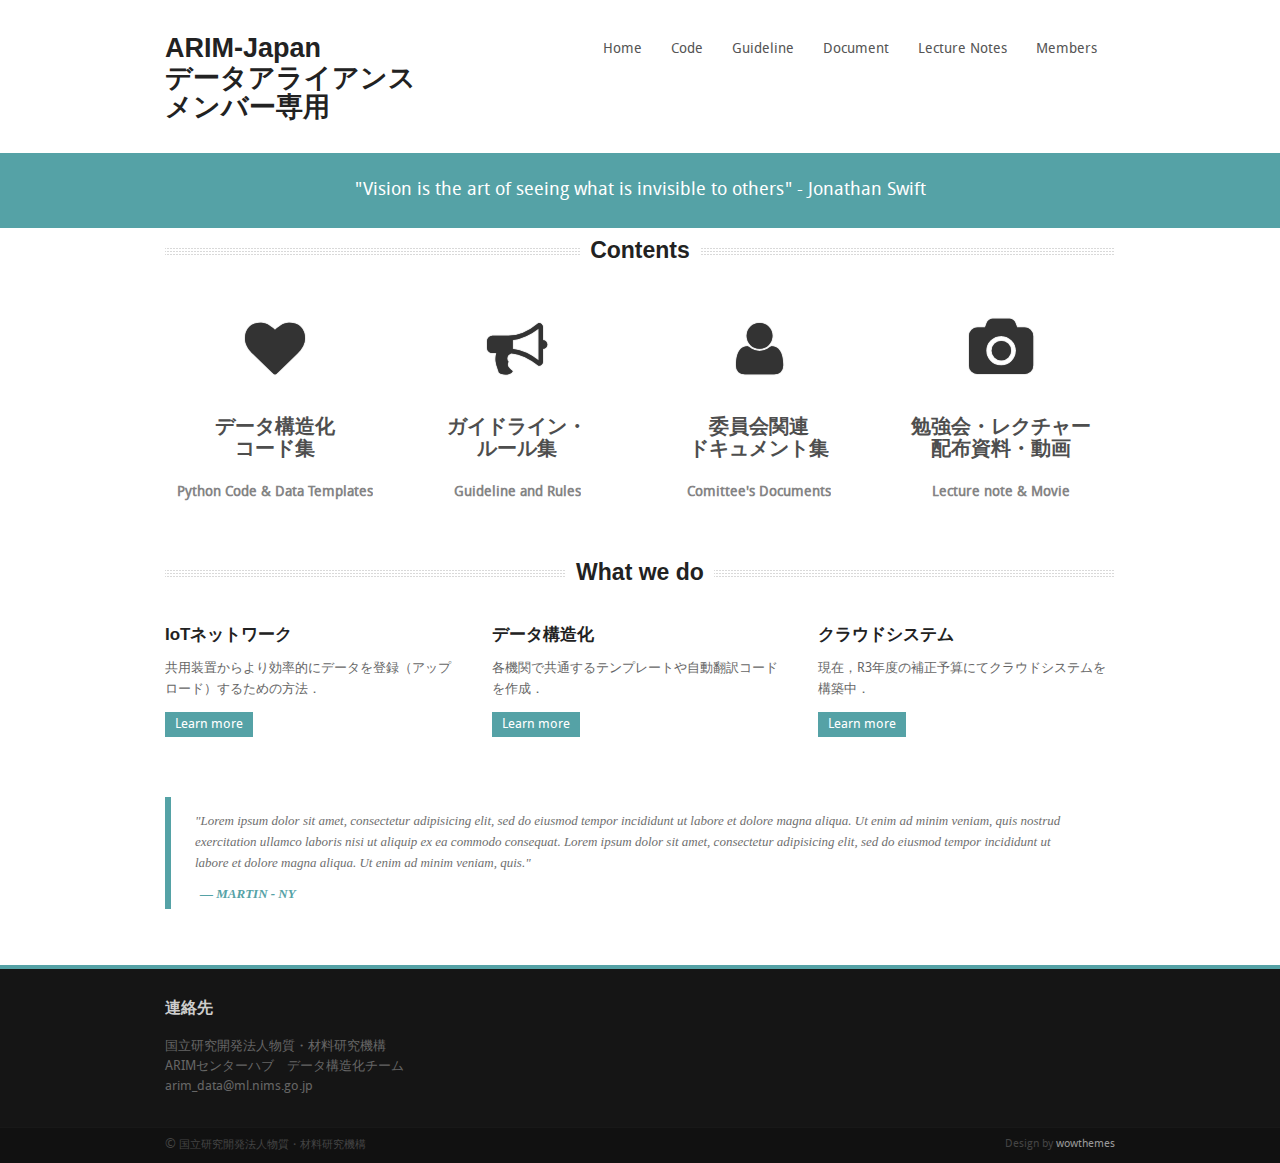
<file: index.html>
<!DOCTYPE html>
<!-- paulirish.com/2008/conditional-stylesheets-vs-css-hacks-answer-neither/ -->
<!--[if lt IE 7]> <html class="no-js lt-ie9 lt-ie8 lt-ie7" lang="en"> <![endif]-->
<!--[if IE 7]>    <html class="no-js lt-ie9 lt-ie8" lang="en"> <![endif]-->
<!--[if IE 8]>    <html class="no-js lt-ie9" lang="en"> <![endif]-->
<!--[if gt IE 8]><!-->
<html class="no-js" lang="en">
<!--<![endif]-->
    
<head>
<meta charset="utf-8"/>
<!-- Set the viewport width to device width for mobile -->
<meta name="viewport" content="width=device-width"/>
<title>ARIM-Japanデータアライアンスメンバー専用</title>
<!-- CSS Files-->
<link rel="stylesheet" href="stylesheets/style.css">
<link rel="stylesheet" href="stylesheets/skins/blue.css">
<!-- skin color -->
<link rel="stylesheet" href="stylesheets/responsive.css">
<!-- IE Fix for HTML5 Tags -->
<!--[if lt IE 9]>
    <script src="http://html5shiv.googlecode.com/svn/trunk/html5.js"></script>
  <![endif]-->
</head>
    
    
<body>

    
<!-- HEADER
================================================== -->
<div class="row">
	<div class="headerlogo four columns">
		<div class="logo">
			<a href="index.html">
			<h4>ARIM-Japan<br/> データアライアンス<br/>メンバー専用</h4>
			</a>
		</div>
	</div>
    
	<div class="headermenu eight columns noleftmarg">
		<nav id="nav-wrap">
		<ul id="main-menu" class="nav-bar sf-menu">
			<li class="current">
			<a href="index.html">Home</a>
			</li>
			<li>
			<a href="code.html">Code</a>
			</li>
			<li>
			<a href="guideline.html">Guideline</a>
			</li>
			<li>
			<a href="comittee.html">Document</a>
			</li>
			<li>
			<a href="lecture.html">Lecture Notes</a>

			</li>
			<li>
			<a href="about.html">Members</a>
            <ul>
				<li><a href="IoT_services%20.html">IoT_service</a></li>
				<li><a href="Data_services%20.html">Data_service</a></li>
				<li><a href="System_services%20.html">System_service</a></li>
			</ul>
			</li>
		</ul>
		</nav>
	</div>
</div>
<div class="clear">
</div>
    
   
    
<!-- SUBHEADER
================================================== -->
<div id="subheader">
	<div class="row">
		<div class="twelve columns">
			<p class="text-center">
				 "Vision is the art of seeing what is invisible to others" - Jonathan Swift
			</p>
		</div>
	</div>
</div>
    
    
<!-- ANIMATED COLUMNS 
================================================== -->
<div class="row">
	<div class="twelve columns">
        <div class="centersectiontitle">
			<h4>Contents</h4>
		</div>
		<ul class="ca-menu">
			<li>
			<a href="code.html">
			<span class="ca-icon"><i class="fa fa-heart"></i></span>
			<div class="ca-content">
				<h2 class="ca-main">データ構造化<br/>コード集</h2>
				<h3 class="ca-sub">Python Code & Data Templates</h3>
			</div>
			</a>
			</li>
			<li>
			<a href="guideline.html">
			<span class="ca-icon"><i class="fa fa-bullhorn"></i></span>
			<div class="ca-content">
				<h2 class="ca-main">ガイドライン・<br/> ルール集</h2>
				<h3 class="ca-sub">Guideline and Rules</h3>
			</div>
			</a>
			</li>
			<li>
			<a href="comittee.html">
			<span class="ca-icon"><i class="fa fa-user"></i></span>
			<div class="ca-content">
				<h2 class="ca-main">委員会関連<br/>ドキュメント集</h2>
				<h3 class="ca-sub">Comittee's Documents</h3>
			</div>
			</a>
			</li>
			<li>
			<a href="lecture.html">
			<span class="ca-icon"><i class="fa fa-camera"></i></span>
			<div class="ca-content">
				<h2 class="ca-main">勉強会・レクチャー<br/> 配布資料・動画</h2>
				<h3 class="ca-sub">Lecture note & Movie</h3>
			</div>
			</a>
			</li>
		</ul>
	</div>
</div>
    
    
<!-- CONTENT 
================================================== -->
<div class="row">
	<div class="twelve columns">
		<div class="centersectiontitle">
			<h4>What we do</h4>
		</div>
	</div>
	<div class="four columns">
		<h5>IoTネットワーク</h5>
		<p>
		共用装置からより効率的にデータを登録（アップロード）するための方法．
		</p>
		<p>
			<a href="IoT_services .html" class="readmore">Learn more</a>
		</p>
	</div>
	<div class="four columns">
		<h5>データ構造化</h5>
		<p>
			各機関で共通するテンプレートや自動翻訳コードを作成．
		</p>
		<p>
			<a href="Data_services .html" class="readmore">Learn more</a>
		</p>
	</div>
	<div class="four columns">
		<h5>クラウドシステム</h5>
		<p>
			 現在，R3年度の補正予算にてクラウドシステムを構築中．
		</p>
		<p>
			<a href="System_services .html" class="readmore">Learn more</a>
		</p>
	</div>
</div>
<div class="hr">
</div>
    
<!-- TESTIMONIALS 
================================================== -->
<div class="row">
	<div class="twelve columns">
		<div id="testimonials">
			<blockquote>
				<p>
					 "Lorem ipsum dolor sit amet, consectetur adipisicing elit, sed do eiusmod tempor incididunt ut labore et dolore magna aliqua. Ut enim ad minim veniam, quis nostrud exercitation ullamco laboris nisi ut aliquip ex ea commodo consequat. Lorem ipsum dolor sit amet, consectetur adipisicing elit, sed do eiusmod tempor incididunt ut labore et dolore magna aliqua. Ut enim ad minim veniam, quis." <cite>Martin - NY</cite>
				</p>
			</blockquote>
			<blockquote>
				<p>
					 "Duis aute irure dolor in reprehenderit in voluptate velit esse cillum dolore eu fugiat nulla pariatur. Excepteur sint occaecat cupidatat non proident, sunt in culpa qui officia deserunt mollit anim id est laborum. Lorem ipsum dolor sit amet, consectetur adipisicing elit, sed do eiusmod tempor incididunt ut labore et dolore magna aliqua. Ut enim ad minim veniam, quis nostrud exercitation ullamco." <cite>Sandra - LA</cite>
				</p>
			</blockquote>
			<blockquote>
				<p>
					 "Duis aute irure dolor in reprehenderit in voluptate velit esse cillum dolore eu fugiat nulla pariatur. Excepteur sint occaecat cupidatat non proident, sunt in culpa qui officia deserunt mollit anim id est laborum. Lorem ipsum dolor sit amet, consectetur adipisicing elit, sed do eiusmod tempor incididunt ut labore et dolore magna aliqua. Ut enim ad minim veniam, quis nostrud exercitation ullamco." <cite>Jason - MA</cite>
				</p>
			</blockquote>
		</div>
		<!--end testimonials-->
	</div>
</div>

<!-- FOOOTER 
================================================== -->
<div id="footer">
	<footer class="row">
	<p class="back-top floatright">
		<a href="#top"><span></span></a>
	</p>
	<div class="four columns">
		<h1>連絡先</h1>
		 国立研究開発法人物質・材料研究機構<br/>ARIMセンターハブ　データ構造化チーム<br/>arim_data@ml.nims.go.jp
	</div>
	</footer>
</div>
    
<div class="copyright">
	<div class="row">
		<div class="six columns">
			 &copy;<span class="small"> 国立研究開発法人物質・材料研究機構</span>
		</div>
		<div class="six columns">
			<span class="small floatright">Design by <a target="_blank" href="http://www.wowthemes.net/premium-themes-templates/">wowthemes</a> </span>
		</div>
	</div>
</div>
    
<!-- JAVASCRIPTS 
================================================== -->
<!-- Javascript files placed here for faster loading -->
<script src="javascripts/foundation.min.js"></script>   
<script src="javascripts/jquery.easing.1.3.js"></script>
<script src="javascripts/elasticslideshow.js"></script>
<script src="javascripts/jquery.carouFredSel-6.0.5-packed.js"></script>
<script src="javascripts/jquery.cycle.js"></script>
<script src="javascripts/app.js"></script>
<script src="javascripts/modernizr.foundation.js"></script>
<script src="javascripts/slidepanel.js"></script>
<script src="javascripts/scrolltotop.js"></script>
<script src="javascripts/hoverIntent.js"></script>
<script src="javascripts/superfish.js"></script>
<script src="javascripts/responsivemenu.js"></script>
</body>
</html>
</file>
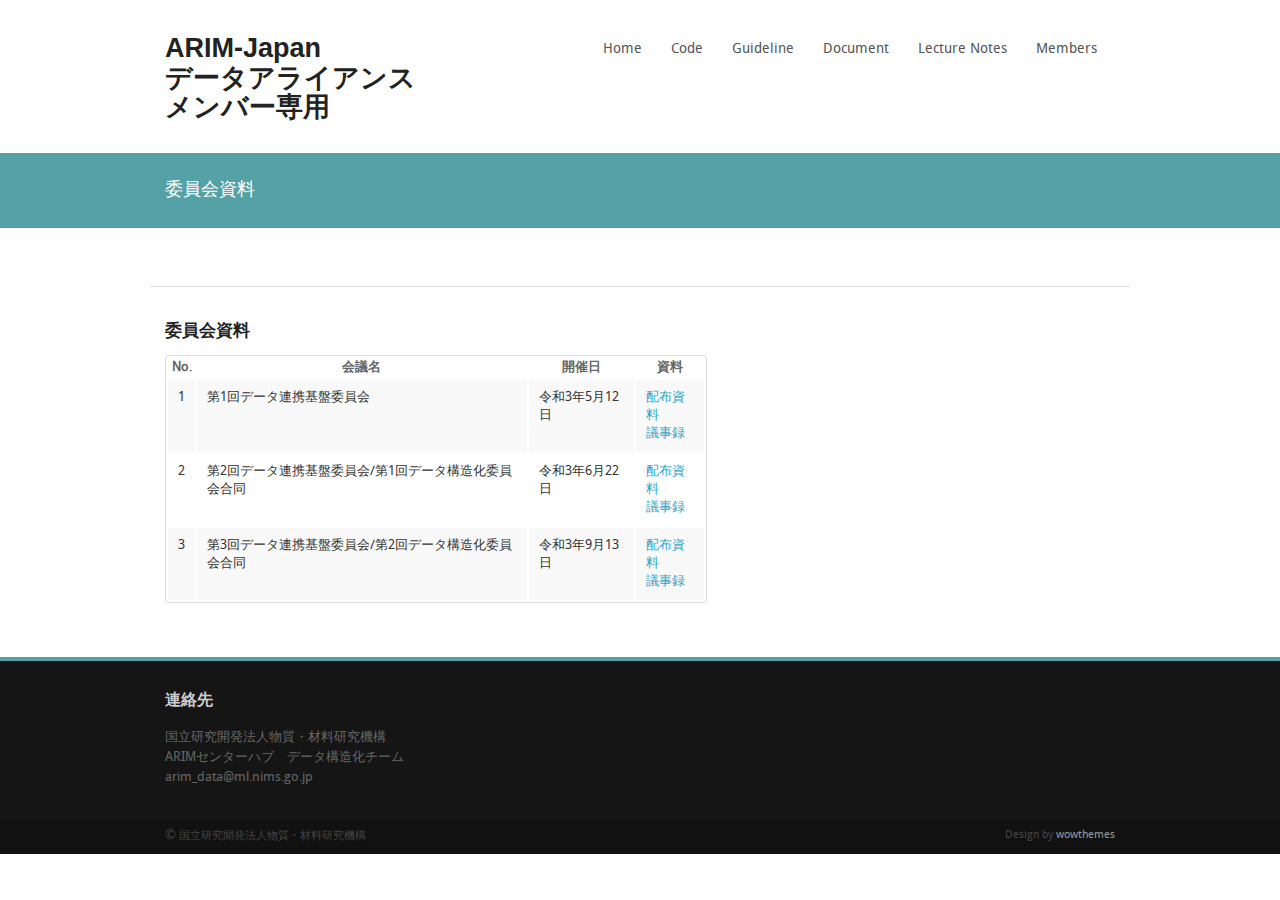
<file: comittee.html>
<!DOCTYPE html>
<!-- paulirish.com/2008/conditional-stylesheets-vs-css-hacks-answer-neither/ -->
<!--[if lt IE 7]> <html class="no-js lt-ie9 lt-ie8 lt-ie7" lang="en"> <![endif]-->
<!--[if IE 7]>    <html class="no-js lt-ie9 lt-ie8" lang="en"> <![endif]-->
<!--[if IE 8]>    <html class="no-js lt-ie9" lang="en"> <![endif]-->
<!--[if gt IE 8]><!-->
<html class="no-js" lang="en">
<!--<![endif]-->
    
<head>
<meta charset="utf-8"/>
<!-- Set the viewport width to device width for mobile -->
<meta name="viewport" content="width=device-width"/>
<title>ARIM-Japanデータアライアンスメンバー専用</title>
<!-- CSS Files-->
<link rel="stylesheet" href="stylesheets/style.css">
<link rel="stylesheet" href="stylesheets/skins/blue.css">
<!-- skin color -->
<link rel="stylesheet" href="stylesheets/responsive.css">
<!-- IE Fix for HTML5 Tags -->
<!--[if lt IE 9]>
    <script src="http://html5shiv.googlecode.com/svn/trunk/html5.js"></script>
  <![endif]-->
</head>
    
    
<body>

    
<!-- HEADER
================================================== -->
<div class="row">
	<div class="headerlogo four columns">
		<div class="logo">
			<a href="index.html">
			<h4>ARIM-Japan<br/> データアライアンス<br/>メンバー専用</h4>
			</a>
		</div>
	</div>
    
	<div class="headermenu eight columns noleftmarg">
		<nav id="nav-wrap">
		<ul id="main-menu" class="nav-bar sf-menu">
			<li class="current">
			<a href="index.html">Home</a>
			</li>
			<li>
			<a href="code.html">Code</a>
			</li>
			<li>
			<a href="guideline.html">Guideline</a>
			</li>
			<li>
			<a href="comittee.html">Document</a>
			</li>
			<li>
			<a href="lecture.html">Lecture Notes</a>

			</li>
			<li>
			<a href="about.html">Members</a>
            <ul>
				<li><a href="IoT_services%20.html">IoT_service</a></li>
				<li><a href="Data_services%20.html">Data_service</a></li>
				<li><a href="System_services%20.html">System_service</a></li>
			</ul>
			</li>
		</ul>
		</nav>
	</div>
</div>
<div class="clear">
</div>
    
<!-- SUBHEADER
================================================== -->
<div id="subheader">
	<div class="row">
		<div class="twelve columns">
			<p>
				 委員会資料
			</p>
		</div>
	</div>
</div>
<div class="hr">
</div>
    
<!-- CONTENT 
================================================== -->
	<div class="row">
		<hr>
        <!-- TABLES-->
		<div class="seven columns">
			<h5>委員会資料</h5>
            
            <!-- Regulation Table/ -->
            <table>
	       <tr>
	           <th class="no">No.</th><th class="comittee_name">会議名</th><th class="comittee_date">開催日</th><th class="comittee_doc">資料</th>
	       </tr>
	
	       <tr>
	           <td class="no">1</td>
	           <td>第1回データ連携基盤委員会</td><td>令和3年5月12日</td><td><a href="/comittee/20210512/03.【資料１】テータ構造化の進め方.pdf">配布資料</a></br><a href="/comittee/20210512/リサーチインフラ_第1回データ連携基盤委員会(210512)議事録【set版】.pdf">議事録</a></td>
	       </tr>

	       <tr>
	           <td class="no">2</td>
	           <td>第2回データ連携基盤委員会/第1回データ構造化委員会合同</td><td>令和3年6月22日</td><td><a href="/comittee/20210622/【議事次第】第2回テ゛ータ連携基盤・第1回テ゛ータ構造化委員会_合同委員会210622r.pdf">配布資料</a></br><a href="/comittee/20210622/リサーチインフラ_第1回データ連携基盤委員会(210512)議事録【set版】.pdf">議事録</a></td>
	       </tr>

	       <tr>
	           <td class="no">3</td>
	           <td>第3回データ連携基盤委員会/第2回データ構造化委員会合同</td><td>令和3年9月13日</td><td><a href="/comittee/20210913/【RI運営機構】第3回データ連携基盤・第2回データ構造化委員会 合同委員会210913set版.pdf">配布資料</a></br><a href="/comittee/20210913/リサーチインフラ_第3回データ連携基盤＆第2回データ構造化委員会(210913)議事要旨【set】.pdf">議事録</a></td>
	       </tr>
	       </table>
            
		</div>
</div>

    
    
<!-- FOOOTER 
================================================== -->
<div id="footer">
	<footer class="row">
	<p class="back-top floatright">
		<a href="#top"><span></span></a>
	</p>
	<div class="four columns">
		<h1>連絡先</h1>
		 国立研究開発法人物質・材料研究機構<br/>ARIMセンターハブ　データ構造化チーム<br/>arim_data@ml.nims.go.jp
	</div>
	</footer>
</div>
    
<div class="copyright">
	<div class="row">
		<div class="six columns">
			 &copy;<span class="small"> 国立研究開発法人物質・材料研究機構</span>
		</div>
		<div class="six columns">
			<span class="small floatright">Design by <a target="_blank" href="http://www.wowthemes.net/premium-themes-templates/">wowthemes</a> </span>
		</div>
	</div>
</div>
    
<!-- JAVASCRIPTS 
================================================== -->
<!-- Javascript files placed here for faster loading -->
<script src="javascripts/foundation.min.js"></script>   
<script src="javascripts/jquery.easing.1.3.js"></script>
<script src="javascripts/elasticslideshow.js"></script>
<script src="javascripts/jquery.carouFredSel-6.0.5-packed.js"></script>
<script src="javascripts/jquery.cycle.js"></script>
<script src="javascripts/app.js"></script>
<script src="javascripts/modernizr.foundation.js"></script>
<script src="javascripts/slidepanel.js"></script>
<script src="javascripts/scrolltotop.js"></script>
<script src="javascripts/hoverIntent.js"></script>
<script src="javascripts/superfish.js"></script>
<script src="javascripts/responsivemenu.js"></script>
</body>
</html>
</file>
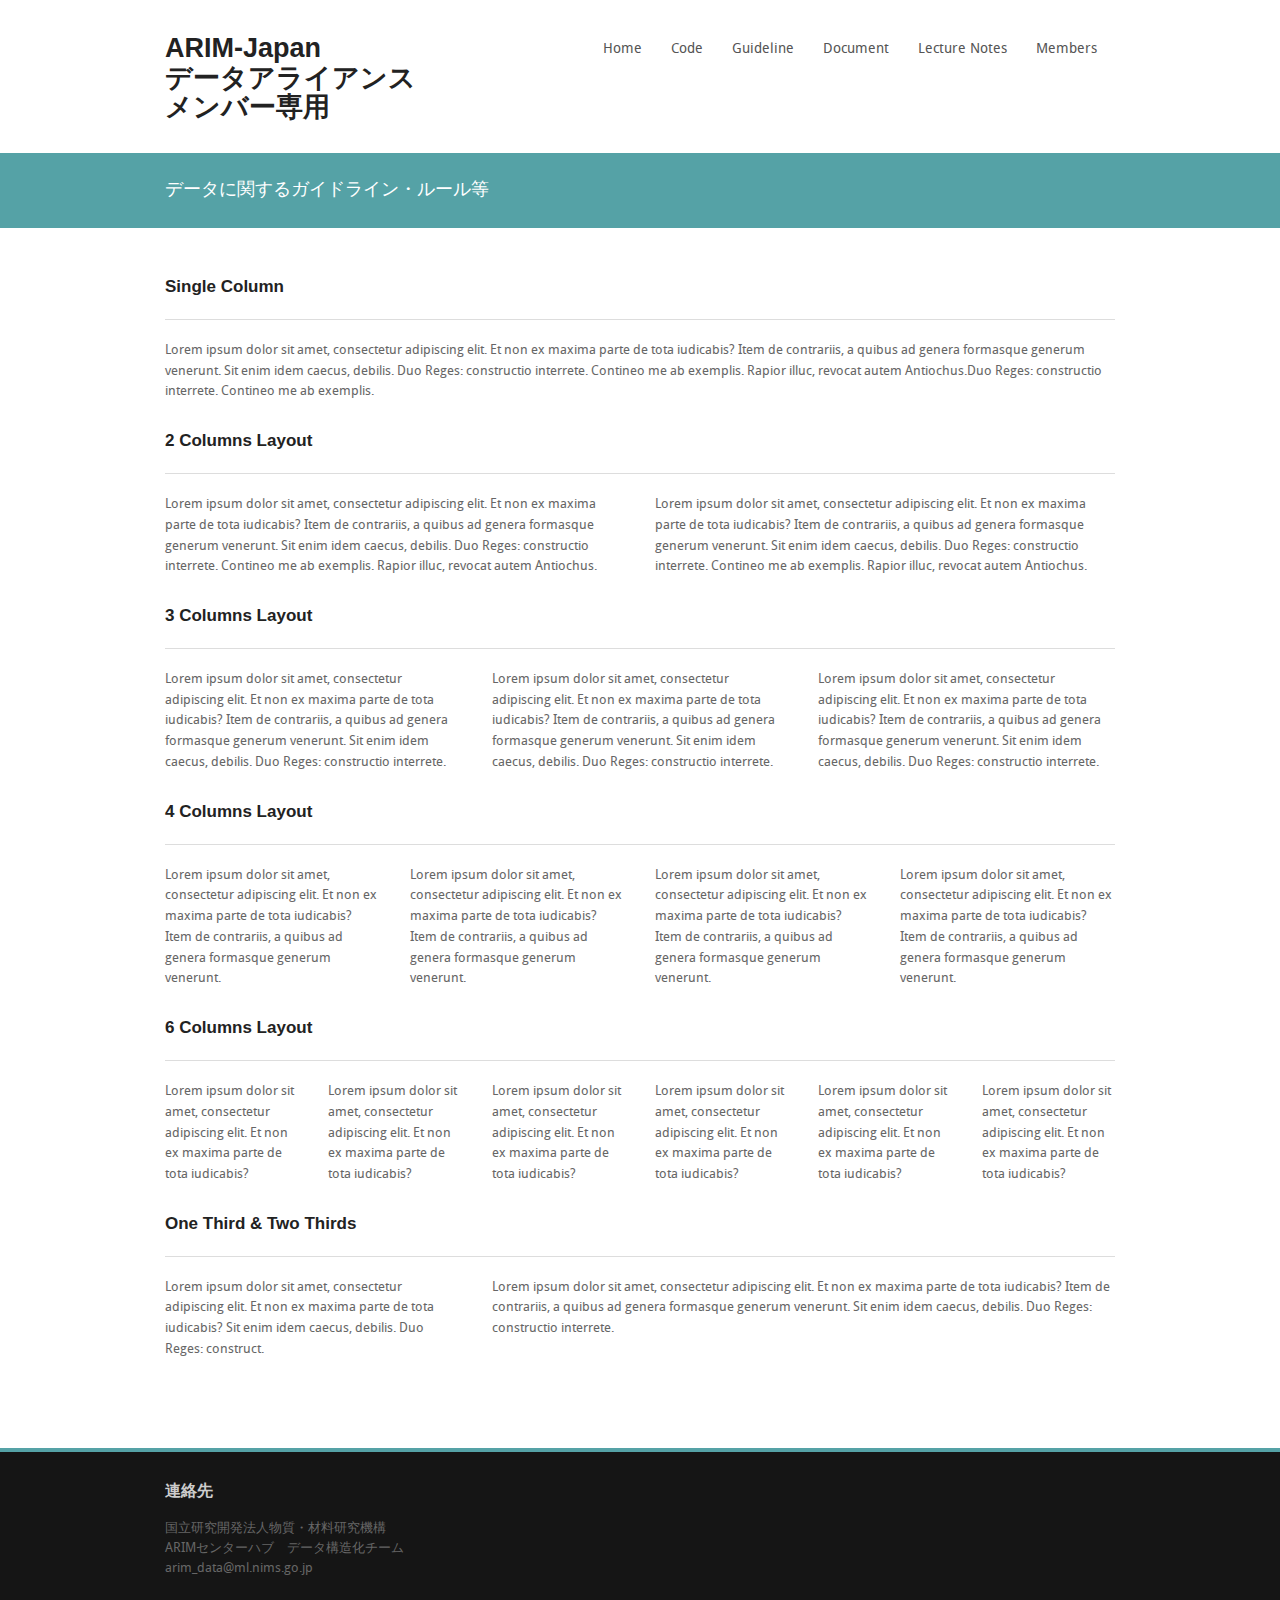
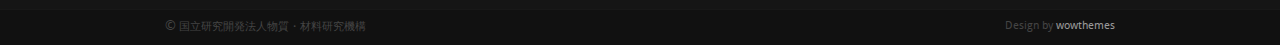
<file: guideline.html>
<!DOCTYPE html>
<!-- paulirish.com/2008/conditional-stylesheets-vs-css-hacks-answer-neither/ -->
<!--[if lt IE 7]> <html class="no-js lt-ie9 lt-ie8 lt-ie7" lang="en"> <![endif]-->
<!--[if IE 7]>    <html class="no-js lt-ie9 lt-ie8" lang="en"> <![endif]-->
<!--[if IE 8]>    <html class="no-js lt-ie9" lang="en"> <![endif]-->
<!--[if gt IE 8]><!-->
<html class="no-js" lang="en">
<!--<![endif]-->
    
<head>
<meta charset="utf-8"/>
<!-- Set the viewport width to device width for mobile -->
<meta name="viewport" content="width=device-width"/>
<title>ARIM-Japanデータアライアンスメンバー専用</title>
<!-- CSS Files-->
<link rel="stylesheet" href="stylesheets/style.css">
<link rel="stylesheet" href="stylesheets/skins/blue.css">
<!-- skin color -->
<link rel="stylesheet" href="stylesheets/responsive.css">
<!-- IE Fix for HTML5 Tags -->
<!--[if lt IE 9]>
    <script src="http://html5shiv.googlecode.com/svn/trunk/html5.js"></script>
  <![endif]-->
</head>
    
    
<body>

    
<!-- HEADER
================================================== -->
<div class="row">
	<div class="headerlogo four columns">
		<div class="logo">
			<a href="index.html">
			<h4>ARIM-Japan<br/> データアライアンス<br/>メンバー専用</h4>
			</a>
		</div>
	</div>
    
	<div class="headermenu eight columns noleftmarg">
		<nav id="nav-wrap">
		<ul id="main-menu" class="nav-bar sf-menu">
			<li class="current">
			<a href="index.html">Home</a>
			</li>
			<li>
			<a href="code.html">Code</a>
			</li>
			<li>
			<a href="guideline.html">Guideline</a>
			</li>
			<li>
			<a href="comittee.html">Document</a>
			</li>
			<li>
			<a href="lecture.html">Lecture Notes</a>

			</li>
			<li>
			<a href="about.html">Members</a>
            <ul>
				<li><a href="IoT_services%20.html">IoT_service</a></li>
				<li><a href="Data_services%20.html">Data_service</a></li>
				<li><a href="System_services%20.html">System_service</a></li>
			</ul>
			</li>
		</ul>
		</nav>
	</div>
</div>
<div class="clear">
</div>
    
<!-- SUBHEADER
================================================== -->
<div id="subheader">
	<div class="row">
		<div class="twelve columns">
			<p>
				 データに関するガイドライン・ルール等
			</p>
		</div>
	</div>
</div>
<div class="hr">
</div>
    
    
<!-- CONTENT 
================================================== -->
<!-- SINGLE COLUMN-->
<div class="row">
	<div class="twelve columns">
		<h5>Single Column</h5>
		<hr>
		<p>
			Lorem ipsum dolor sit amet, consectetur adipiscing elit. Et non ex maxima parte de tota iudicabis? Item de contrariis, a quibus ad genera formasque generum venerunt. Sit enim idem caecus, debilis. Duo Reges: constructio interrete. Contineo me ab exemplis. Rapior illuc, revocat autem Antiochus.Duo Reges: constructio interrete. Contineo me ab exemplis.
		</p>
	</div>
</div>
<!-- 2 COLUMNS-->
<div class="row">
	<div class="twelve columns">
		<h5>2 Columns Layout</h5>
		<hr>
	</div>
</div>
<div class="row">
	<div class="six columns">
		<p>
			Lorem ipsum dolor sit amet, consectetur adipiscing elit. Et non ex maxima parte de tota iudicabis? Item de contrariis, a quibus ad genera formasque generum venerunt. Sit enim idem caecus, debilis. Duo Reges: constructio interrete. Contineo me ab exemplis. Rapior illuc, revocat autem Antiochus.
		</p>
	</div>
	<div class="six columns">
		<p>
			Lorem ipsum dolor sit amet, consectetur adipiscing elit. Et non ex maxima parte de tota iudicabis? Item de contrariis, a quibus ad genera formasque generum venerunt. Sit enim idem caecus, debilis. Duo Reges: constructio interrete. Contineo me ab exemplis. Rapior illuc, revocat autem Antiochus.
		</p>
	</div>
</div>
<!-- 3 COLUMNS-->
<div class="row">
	<div class="twelve columns">
		<h5>3 Columns Layout</h5>
		<hr>
	</div>
</div>
<div class="row">
	<div class="four columns">
		<p>
			Lorem ipsum dolor sit amet, consectetur adipiscing elit. Et non ex maxima parte de tota iudicabis? Item de contrariis, a quibus ad genera formasque generum venerunt. Sit enim idem caecus, debilis. Duo Reges: constructio interrete.
		</p>
	</div>
	<div class="four columns">
		<p>
			Lorem ipsum dolor sit amet, consectetur adipiscing elit. Et non ex maxima parte de tota iudicabis? Item de contrariis, a quibus ad genera formasque generum venerunt. Sit enim idem caecus, debilis. Duo Reges: constructio interrete.
		</p>
	</div>
	<div class="four columns">
		<p>
			Lorem ipsum dolor sit amet, consectetur adipiscing elit. Et non ex maxima parte de tota iudicabis? Item de contrariis, a quibus ad genera formasque generum venerunt. Sit enim idem caecus, debilis. Duo Reges: constructio interrete.
		</p>
	</div>
</div>
<!-- 4 COLUMNS-->
<div class="row">
	<div class="twelve columns">
		<h5>4 Columns Layout</h5>
		<hr>
	</div>
</div>
<div class="row">
	<div class="three columns">
		<p>
			Lorem ipsum dolor sit amet, consectetur adipiscing elit. Et non ex maxima parte de tota iudicabis? Item de contrariis, a quibus ad genera formasque generum venerunt.
		</p>
	</div>
	<div class="three columns">
		<p>
			Lorem ipsum dolor sit amet, consectetur adipiscing elit. Et non ex maxima parte de tota iudicabis? Item de contrariis, a quibus ad genera formasque generum venerunt.
		</p>
	</div>
	<div class="three columns">
		<p>
			Lorem ipsum dolor sit amet, consectetur adipiscing elit. Et non ex maxima parte de tota iudicabis? Item de contrariis, a quibus ad genera formasque generum venerunt.
		</p>
	</div>
	<div class="three columns">
		<p>
			Lorem ipsum dolor sit amet, consectetur adipiscing elit. Et non ex maxima parte de tota iudicabis? Item de contrariis, a quibus ad genera formasque generum venerunt.
		</p>
	</div>
</div>
<!-- 6 COLUMNS-->
<div class="row">
	<div class="twelve columns">
		<h5>6 Columns Layout</h5>
		<hr>
	</div>
</div>
<div class="row">
	<div class="two columns">
		<p>
			Lorem ipsum dolor sit amet, consectetur adipiscing elit. Et non ex maxima parte de tota iudicabis?
		</p>
	</div>
	<div class="two columns">
		<p>
			Lorem ipsum dolor sit amet, consectetur adipiscing elit. Et non ex maxima parte de tota iudicabis?
		</p>
	</div>
	<div class="two columns">
		<p>
			Lorem ipsum dolor sit amet, consectetur adipiscing elit. Et non ex maxima parte de tota iudicabis?
		</p>
	</div>
	<div class="two columns">
		<p>
			Lorem ipsum dolor sit amet, consectetur adipiscing elit. Et non ex maxima parte de tota iudicabis?
		</p>
	</div>
	<div class="two columns">
		<p>
			Lorem ipsum dolor sit amet, consectetur adipiscing elit. Et non ex maxima parte de tota iudicabis?
		</p>
	</div>
	<div class="two columns">
		<p>
			Lorem ipsum dolor sit amet, consectetur adipiscing elit. Et non ex maxima parte de tota iudicabis?
		</p>
	</div>
</div>
<!-- ONE THIRD AND TWO THIRDS-->
<div class="row">
	<div class="twelve columns">
		<h5>One Third & Two Thirds</h5>
		<hr>
	</div>
</div>
<div class="row">
	<div class="four columns">
		<p>
			Lorem ipsum dolor sit amet, consectetur adipiscing elit. Et non ex maxima parte de tota iudicabis? Sit enim idem caecus, debilis. Duo Reges: construct.
		</p>
	</div>
	<div class="eight columns">
		<p>
			Lorem ipsum dolor sit amet, consectetur adipiscing elit. Et non ex maxima parte de tota iudicabis? Item de contrariis, a quibus ad genera formasque generum venerunt. Sit enim idem caecus, debilis. Duo Reges: constructio interrete.
		</p>
	</div>
</div>
<!-- END EXAMPLES-->
<div class="hr">
</div>

<!-- FOOOTER 
================================================== -->
<div id="footer">
	<footer class="row">
	<p class="back-top floatright">
		<a href="#top"><span></span></a>
	</p>
	<div class="four columns">
		<h1>連絡先</h1>
		 国立研究開発法人物質・材料研究機構<br/>ARIMセンターハブ　データ構造化チーム<br/>arim_data@ml.nims.go.jp
	</div>
	</footer>
</div>
    
<div class="copyright">
	<div class="row">
		<div class="six columns">
			 &copy;<span class="small"> 国立研究開発法人物質・材料研究機構</span>
		</div>
		<div class="six columns">
			<span class="small floatright">Design by <a target="_blank" href="http://www.wowthemes.net/premium-themes-templates/">wowthemes</a> </span>
		</div>
	</div>
</div>
    
<!-- JAVASCRIPTS 
================================================== -->
<!-- Javascript files placed here for faster loading -->
<script src="javascripts/foundation.min.js"></script>   
<script src="javascripts/jquery.easing.1.3.js"></script>
<script src="javascripts/elasticslideshow.js"></script>
<script src="javascripts/jquery.carouFredSel-6.0.5-packed.js"></script>
<script src="javascripts/jquery.cycle.js"></script>
<script src="javascripts/app.js"></script>
<script src="javascripts/modernizr.foundation.js"></script>
<script src="javascripts/slidepanel.js"></script>
<script src="javascripts/scrolltotop.js"></script>
<script src="javascripts/hoverIntent.js"></script>
<script src="javascripts/superfish.js"></script>
<script src="javascripts/responsivemenu.js"></script>
</body>
</html>
</file>
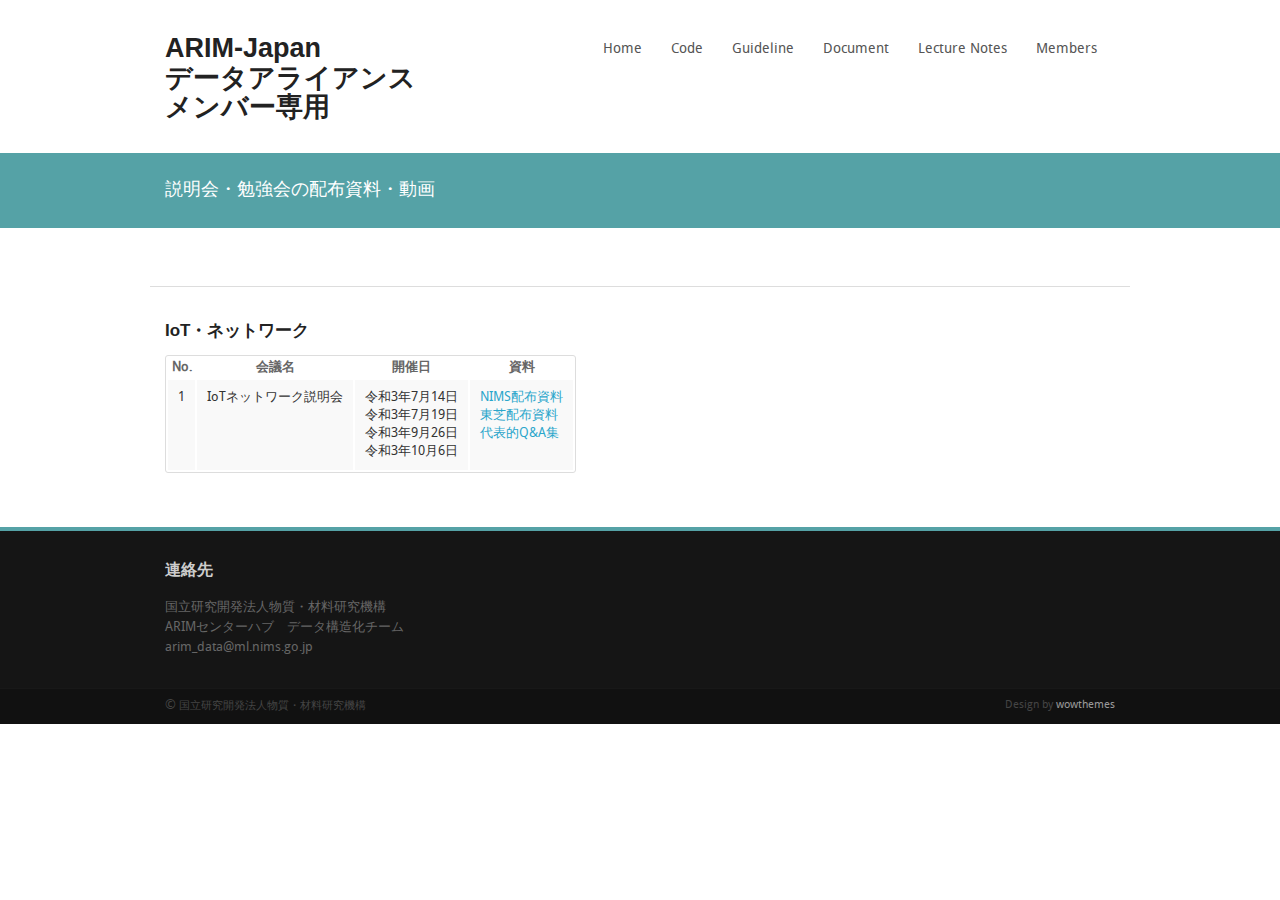
<file: lecture.html>
<!DOCTYPE html>
<!-- paulirish.com/2008/conditional-stylesheets-vs-css-hacks-answer-neither/ -->
<!--[if lt IE 7]> <html class="no-js lt-ie9 lt-ie8 lt-ie7" lang="en"> <![endif]-->
<!--[if IE 7]>    <html class="no-js lt-ie9 lt-ie8" lang="en"> <![endif]-->
<!--[if IE 8]>    <html class="no-js lt-ie9" lang="en"> <![endif]-->
<!--[if gt IE 8]><!-->
<html class="no-js" lang="en">
<!--<![endif]-->
    
<head>
<meta charset="utf-8"/>
<!-- Set the viewport width to device width for mobile -->
<meta name="viewport" content="width=device-width"/>
<title>ARIM-Japanデータアライアンスメンバー専用</title>
<!-- CSS Files-->
<link rel="stylesheet" href="stylesheets/style.css">
<link rel="stylesheet" href="stylesheets/skins/blue.css">
<!-- skin color -->
<link rel="stylesheet" href="stylesheets/responsive.css">
<!-- IE Fix for HTML5 Tags -->
<!--[if lt IE 9]>
    <script src="http://html5shiv.googlecode.com/svn/trunk/html5.js"></script>
  <![endif]-->
</head>
    
    
<body>

    
<!-- HEADER
================================================== -->
<div class="row">
	<div class="headerlogo four columns">
		<div class="logo">
			<a href="index.html">
			<h4>ARIM-Japan<br/> データアライアンス<br/>メンバー専用</h4>
			</a>
		</div>
	</div>
    
	<div class="headermenu eight columns noleftmarg">
		<nav id="nav-wrap">
		<ul id="main-menu" class="nav-bar sf-menu">
			<li class="current">
			<a href="index.html">Home</a>
			</li>
			<li>
			<a href="code.html">Code</a>
			</li>
			<li>
			<a href="guideline.html">Guideline</a>
			</li>
			<li>
			<a href="comittee.html">Document</a>
			</li>
			<li>
			<a href="lecture.html">Lecture Notes</a>

			</li>
			<li>
			<a href="about.html">Members</a>
            <ul>
				<li><a href="IoT_services%20.html">IoT_service</a></li>
				<li><a href="Data_services%20.html">Data_service</a></li>
				<li><a href="System_services%20.html">System_service</a></li>
			</ul>
			</li>
		</ul>
		</nav>
	</div>
</div>
<div class="clear">
</div>
    
<!-- SUBHEADER
================================================== -->
<div id="subheader">
	<div class="row">
		<div class="twelve columns">
			<p>
				 説明会・勉強会の配布資料・動画
			</p>
		</div>
	</div>
</div>
<div class="hr">
</div>
    
<!-- CONTENT 
================================================== -->
	<div class="row">
		<hr>
        <!-- TABLES-->
		<div class="seven columns">
			<h5>IoT・ネットワーク</h5>
            
            <!-- Regulation Table/ -->
            <table>
	       <tr>
	           <th class="no">No.</th><th class="comittee_name">会議名</th><th class="comittee_date">開催日</th><th class="comittee_doc">資料</th>
	       </tr>
	
	       <tr>
	           <td class="no">1</td>
	           <td>IoTネットワーク説明会</td><td>令和3年7月14日</br>令和3年7月19日</br>令和3年9月26日</br>令和3年10月6日</td><td><a href="/lecture/20211006/20210927_ネットワーク説明会_v2.pdf">NIMS配布資料</a></br><a href="/lecture/20211006/CYTHEMISご紹介_補足資料.pdf">東芝配布資料</a></br><a href="/lecture/20211006/IoTネットワーク説明会QA集_20211008更新_最終版.pdf">代表的Q&A集</a></td>
	       </tr>

	       </table>
            
		</div>
</div>

    
    
<!-- FOOOTER 
================================================== -->
<div id="footer">
	<footer class="row">
	<p class="back-top floatright">
		<a href="#top"><span></span></a>
	</p>
	<div class="four columns">
		<h1>連絡先</h1>
		 国立研究開発法人物質・材料研究機構<br/>ARIMセンターハブ　データ構造化チーム<br/>arim_data@ml.nims.go.jp
	</div>
	</footer>
</div>
    
<div class="copyright">
	<div class="row">
		<div class="six columns">
			 &copy;<span class="small"> 国立研究開発法人物質・材料研究機構</span>
		</div>
		<div class="six columns">
			<span class="small floatright">Design by <a target="_blank" href="http://www.wowthemes.net/premium-themes-templates/">wowthemes</a> </span>
		</div>
	</div>
</div>
    
<!-- JAVASCRIPTS 
================================================== -->
<!-- Javascript files placed here for faster loading -->
<script src="javascripts/foundation.min.js"></script>   
<script src="javascripts/jquery.easing.1.3.js"></script>
<script src="javascripts/elasticslideshow.js"></script>
<script src="javascripts/jquery.carouFredSel-6.0.5-packed.js"></script>
<script src="javascripts/jquery.cycle.js"></script>
<script src="javascripts/app.js"></script>
<script src="javascripts/modernizr.foundation.js"></script>
<script src="javascripts/slidepanel.js"></script>
<script src="javascripts/scrolltotop.js"></script>
<script src="javascripts/hoverIntent.js"></script>
<script src="javascripts/superfish.js"></script>
<script src="javascripts/responsivemenu.js"></script>
</body>
</html>
</file>
<file: stylesheets/skins/blue.css>
.colorme {color:#55a2a6;}
.nav-bar > li:hover, .nav-bar > li a:hover  { color: #55a2a6;}
.nav-bar > li.active > a { }
ul.flyout li a:hover, .nav-bar li ul li a:hover {color:#55a2a6;}
.flyout {border-top:2px solid #55a2a6;}
.sectiontitle {border-left: 4px solid #55a2a6;}
::-moz-selection{background:#55a2a6;color:#fff;}
::selection{background:#55a2a6;color:#fff;}
.ca-menu li:hover .ca-main {color: #55a2a6;}
.topborder { border-top:4px solid #55a2a6;}
.readmore {background:#55a2a6;}
 #subheader {background: #55a2a6;border-top: 1px solid #55a2a6; color: #fff;}
 #subheader a {color: #eee;}
 #subheader a:hover {color: #fff;}
 .readmore {background:#55a2a6;}
 #testimonials blockquote cite {color:#55a2a6;}
 .tags {background:#55a2a6;}
 ul.pagination li.current a {background: #55a2a6;}
.saymore {color:#55a2a6;}
.submit {background:#55a2a6;} 
dl.tabs dd.active { border-bottom: 3px solid #55a2a6;}
ul.accordion > li.active {border-top: 3px solid #55a2a6;}
div.alert-box.default { background-color: #55a2a6;}
.slide {	margin: 0;	padding: 0;	border-top: solid 4px #55a2a6;}
.btn-slide {	background:#55a2a6 url(../../images/plus.png) no-repeat;}
.btn-slide.active { background: #55a2a6 url(../../images/minus.png) no-repeat;}
#footer {border-top:#55a2a6 4px solid;}
.back-top a:hover{background-color: #55a2a6;}
.sf-shadow ul {border-top:2px solid #55a2a6;}
.panel {border-left:4px solid #55a2a6;}
.colorbackground {background:#55a2a6;}
a.projectdetail { background: #55a2a6;opacity:0.8;}
a.projectdetail:hover { background: #55a2a6;opacity:1.0;}
#testimonials {border-left: solid 6px #55a2a6;}
.ei-title h2{background:#55a2a6;}
</file>
<file: stylesheets/responsive.css>
/************************************************************************************
MAX-WIDTH 767
*************************************************************************************/
@media only screen and (max-width: 767px) { 
	input[type="text"].one, input[type="password"].one, input[type="date"].one, input[type="datetime"].one, input[type="email"].one, input[type="number"].one, input[type="search"].one, input[type="tel"].one, input[type="time"].one, input[type="url"].one, textarea.one, .row textarea.one { width: 100% !important }
	input[type="text"].two, .row input[type="text"].two, input[type="password"].two, .row input[type="password"].two, input[type="date"].two, .row input[type="date"].two, input[type="datetime"].two, .row input[type="datetime"].two, input[type="email"].two, .row input[type="email"].two, input[type="number"].two, .row input[type="number"].two, input[type="search"].two, .row input[type="search"].two, input[type="tel"].two, .row input[type="tel"].two, input[type="time"].two, .row input[type="time"].two, input[type="url"].two, .row input[type="url"].two, textarea.two, .row textarea.two { width: 100% !important }
	input[type="text"].three, .row input[type="text"].three, input[type="password"].three, .row input[type="password"].three, input[type="date"].three, .row input[type="date"].three, input[type="datetime"].three, .row input[type="datetime"].three, input[type="email"].three, .row input[type="email"].three, input[type="number"].three, .row input[type="number"].three, input[type="search"].three, .row input[type="search"].three, input[type="tel"].three, .row input[type="tel"].three, input[type="time"].three, .row input[type="time"].three, input[type="url"].three, .row input[type="url"].three, textarea.three, .row textarea.three { width: 100% !important }
	input[type="text"].four, .row input[type="text"].four, input[type="password"].four, .row input[type="password"].four, input[type="date"].four, .row input[type="date"].four, input[type="datetime"].four, .row input[type="datetime"].four, input[type="email"].four, .row input[type="email"].four, input[type="number"].four, .row input[type="number"].four, input[type="search"].four, .row input[type="search"].four, input[type="tel"].four, .row input[type="tel"].four, input[type="time"].four, .row input[type="time"].four, input[type="url"].four, .row input[type="url"].four, textarea.four, .row textarea.four { width: 100% !important }
	input[type="text"].five, .row input[type="text"].five, input[type="password"].five, .row input[type="password"].five, input[type="date"].five, .row input[type="date"].five, input[type="datetime"].five, .row input[type="datetime"].five, input[type="email"].five, .row input[type="email"].five, input[type="number"].five, .row input[type="number"].five, input[type="search"].five, .row input[type="search"].five, input[type="tel"].five, .row input[type="tel"].five, input[type="time"].five, .row input[type="time"].five, input[type="url"].five, .row input[type="url"].five, textarea.five, .row textarea.five { width: 100% !important }
	input[type="text"].six, .row input[type="text"].six, input[type="password"].six, .row input[type="password"].six, input[type="date"].six, .row input[type="date"].six, input[type="datetime"].six, .row input[type="datetime"].six, input[type="email"].six, .row input[type="email"].six, input[type="number"].six, .row input[type="number"].six, input[type="search"].six, .row input[type="search"].six, input[type="tel"].six, .row input[type="tel"].six, input[type="time"].six, .row input[type="time"].six, input[type="url"].six, .row input[type="url"].six, textarea.six, .row textarea.six { width: 100% !important }
	input[type="text"].seven, .row input[type="text"].seven, input[type="password"].seven, .row input[type="password"].seven, input[type="date"].seven, .row input[type="date"].seven, input[type="datetime"].seven, .row input[type="datetime"].seven, input[type="email"].seven, .row input[type="email"].seven, input[type="number"].seven, .row input[type="number"].seven, input[type="search"].seven, .row input[type="search"].seven, input[type="tel"].seven, .row input[type="tel"].seven, input[type="time"].seven, .row input[type="time"].seven, input[type="url"].seven, .row input[type="url"].seven, textarea.seven, .row textarea.seven { width: 100% !important }
	input[type="text"].eight, .row input[type="text"].eight, input[type="password"].eight, .row input[type="password"].eight, input[type="date"].eight, .row input[type="date"].eight, input[type="datetime"].eight, .row input[type="datetime"].eight, input[type="email"].eight, .row input[type="email"].eight, input[type="number"].eight, .row input[type="number"].eight, input[type="search"].eight, .row input[type="search"].eight, input[type="tel"].eight, .row input[type="tel"].eight, input[type="time"].eight, .row input[type="time"].eight, input[type="url"].eight, .row input[type="url"].eight, textarea.eight, .row textarea.eight { width: 100% !important }
	input[type="text"].nine, .row input[type="text"].nine, input[type="password"].nine, .row input[type="password"].nine, input[type="date"].nine, .row input[type="date"].nine, input[type="datetime"].nine, .row input[type="datetime"].nine, input[type="email"].nine, .row input[type="email"].nine, input[type="number"].nine, .row input[type="number"].nine, input[type="search"].nine, .row input[type="search"].nine, input[type="tel"].nine, .row input[type="tel"].nine, input[type="time"].nine, .row input[type="time"].nine, input[type="url"].nine, .row input[type="url"].nine, textarea.nine, .row textarea.nine { width: 100% !important }
	input[type="text"].ten, .row input[type="text"].ten, input[type="password"].ten, .row input[type="password"].ten, input[type="date"].ten, .row input[type="date"].ten, input[type="datetime"].ten, .row input[type="datetime"].ten, input[type="email"].ten, .row input[type="email"].ten, input[type="number"].ten, .row input[type="number"].ten, input[type="search"].ten, .row input[type="search"].ten, input[type="tel"].ten, .row input[type="tel"].ten, input[type="time"].ten, .row input[type="time"].ten, input[type="url"].ten, .row input[type="url"].ten, textarea.ten, .row textarea.ten { width: 100% !important }
	input[type="text"].eleven, .row input[type="text"].eleven, input[type="password"].eleven, .row input[type="password"].eleven, input[type="date"].eleven, .row input[type="date"].eleven, input[type="datetime"].eleven, .row input[type="datetime"].eleven, input[type="email"].eleven, .row input[type="email"].eleven, input[type="number"].eleven, .row input[type="number"].eleven, input[type="search"].eleven, .row input[type="search"].eleven, input[type="tel"].eleven, .row input[type="tel"].eleven, input[type="time"].eleven, .row input[type="time"].eleven, input[type="url"].eleven, .row input[type="url"].eleven, textarea.eleven, .row textarea.eleven { width: 100% !important }
	input[type="text"].twelve, .row input[type="text"].twelve, input[type="password"].twelve, .row input[type="password"].twelve, input[type="date"].twelve, .row input[type="date"].twelve, input[type="datetime"].twelve, .row input[type="datetime"].twelve, input[type="email"].twelve, .row input[type="email"].twelve, input[type="number"].twelve, .row input[type="number"].twelve, input[type="search"].twelve, .row input[type="search"].twelve, input[type="tel"].twelve, .row input[type="tel"].twelve, input[type="time"].twelve, .row input[type="time"].twelve, input[type="url"].twelve, .row input[type="url"].twelve, textarea.twelve, .row textarea.twelve { width: 100% !important }
	label.right { text-align: left }
	.button { display: block }
	button.button,input[type="submit"].button { width: 100%; padding-left: 0; padding-right: 0; }
	.button-group button.button,
	.button-group input[type="submit"].button { width: auto; padding: 10px 20px 11px; }
	.button-group button.button.large,
	.button-group input[type="submit"].button.large { padding: 15px 30px 16px }
	.button-group button.button.medium,
	.button-group input[type="submit"].button.medium { padding: 10px 20px 11px }
	.button-group button.button.small,
	.button-group input[type="submit"].button.small { padding: 7px 14px 8px }
	.button-group button.button.tiny,
	.button-group input[type="submit"].button.tiny { padding: 5px 10px 6px }
	.button-group.even button.button,
	.button-group.even input[type="submit"].button { width: 100%; padding-left: 0; padding-right: 0; }
	dl.tabs.mobile { width: auto; margin: 20px -20px 40px; height: auto; }
	dl.tabs.mobile dt,dl.tabs.mobile dd { float: none; height: auto; }
	dl.tabs.mobile dd a { display: block; width: auto; height: auto; padding: 18px 20px; line-height: 1; border: solid 0 #ccc; border-width: 1px 0 0; margin: 0; color: #555; background: #eee; font-size: 15px; font-size: 1.5rem; }
	dl.tabs.mobile dd a.active { height: auto; margin: 0; border-width: 1px 0 0; }
	.tabs.mobile { border-bottom: solid 1px #ccc; height: auto; }
	.tabs.mobile dd a { padding: 18px 20px; border: none; border-left: none; border-right: none; border-top: 1px solid #ccc; background: #fff; }
	.tabs.mobile dd a.active { border: none; background: #2ba6cb; color: #fff; margin: 0; position: static; top: 0; height: auto; }
	.tabs.mobile dd:first-child a.active { margin: 0 }
	dl.contained.mobile { margin-bottom: 0 }
	dl.contained.tabs.mobile dd a { padding: 18px 20px }
	dl.tabs.mobile + ul.contained { margin-left: -20px; margin-right: -20px; border-width: 0 0 1px 0; }
	.tooltip { font-size: 14px; font-size: 1.4rem; line-height: 1.4; padding: 7px 10px 9px 10px; }
	.tooltip > .nub,
	.tooltip.top > .nub,
	.tooltip.left > .nub,
	.tooltip.right > .nub { border-color: transparent transparent black transparent; border-color: transparent transparent rgba(0, 0, 0, 0.85) transparent; top: -12px; left: 10px; }

}
@media only screen and (max-device-width: 800px), only screen and (device-width: 1024px) and (device-height: 600px), only screen and (width: 1280px) and (orientation: landscape), only screen and (device-width: 800px), only screen and (max-width: 767px) { 
	.flex-video { padding-top: 0 }
	
}

/* Very large display targeting */
/* Standard (large) display targeting */
.show-for-small,
.show-for-medium,
.show-for-medium-down,
.hide-for-large,
.hide-for-large-up,
.show-for-xlarge { display: none !important }
.hide-for-xlarge,
.show-for-large,
.show-for-large-up,
.hide-for-small,
.hide-for-medium,
.hide-for-medium-down { display: block !important }
@media only screen and (min-width: 1441px) { 
	.hide-for-small,
	.hide-for-medium,
	.hide-for-medium-down,
	.hide-for-large,
	.show-for-large-up,
	.show-for-xlarge { display: block !important }
	.show-for-small,
	.show-for-medium,
	.show-for-medium-down,
	.show-for-large,
	.hide-for-large-up,
	.hide-for-xlarge { display: none !important }
}
/* Medium display targeting */
@media only screen and (max-width: 1279px) and (min-width: 768px) { 
	.hide-for-small,
	.show-for-medium,
	.show-for-medium-down,
	.hide-for-large,
	.hide-for-large-up,
	.hide-for-xlarge { display: block !important }
	.show-for-small,
	.hide-for-medium,
	.hide-for-medium-down,
	.show-for-large,
	.show-for-large-up,
	.show-for-xlarge { display: none !important }
}
/* Small display targeting */
@media only screen and (max-width: 767px) { 
	.show-for-small,
	.hide-for-medium,
	.show-for-medium-down,
	.hide-for-large,
	.hide-for-large-up,
	.hide-for-xlarge { display: block !important }
	.hide-for-small,
	.show-for-medium,
	.hide-for-medium-down,
	.show-for-large,
	.show-for-large-up,
	.show-for-xlarge { display: none !important }
}
/* Orientation targeting */
.show-for-landscape,
.hide-for-portrait { display: block !important }
.hide-for-landscape,
.show-for-portrait { display: none !important }
@media screen and (orientation: landscape) { 
	.show-for-landscape,
	.hide-for-portrait { display: block !important }
	.hide-for-landscape,
	.show-for-portrait { display: none !important }
}
@media screen and (orientation: portrait) { 
	.show-for-portrait,
	.hide-for-landscape { display: block !important }
	.hide-for-portrait,
	.show-for-landscape { display: none !important }
}
/* Touch-enabled device targeting */
.show-for-touch { display: none !important }
.hide-for-touch { display: block !important }
.touch .show-for-touch { display: block !important }
.touch .hide-for-touch { display: none !important }
/* Specific overrides for elements that require something other than display: block */
table.show-for-xlarge,
table.show-for-large,
table.hide-for-small,
table.hide-for-medium { display: table !important }
@media only screen and (max-width: 1279px) and (min-width: 768px) { 
	.touch table.hide-for-xlarge,
	.touch table.hide-for-large,
	.touch table.hide-for-small,
	.touch table.show-for-medium { display: table !important }
}
@media only screen and (max-width: 767px) { 
	table.hide-for-xlarge,
	table.hide-for-large,
	table.hide-for-medium,
	table.show-for-small { display: table !important }
}

/************************************************************************************
MAX-WIDTH 800
*************************************************************************************/
@media screen and (min-width: 600px) and (max-width: 800px) {  
	.row { width: 100%; max-width: 100%; min-width: 1px; margin: 0 auto; } 
	.ca-menu{padding:0; margin-left: 100px;}
	.ca-menu li{ width: 250px;}
 }
@media screen and (min-width: 600px) and (max-width: 800px) {  
 .ei-title h2,.ei-title h3 {}
}
 /************************************************************************************
CAROUSEL
*************************************************************************************/
@media screen and (max-width: 1024px) {
#testimonials {width:98% !important;}
#testimonials blockquote{width:98% !important;}
#testimonials {height:160px !important;}
    #testimonials blockquote{height:160px !important;}
	.noslide h3 {  color: #eee;  padding: 0;}
	#footer .four, #footer .row .four {width:100%;margin-bottom:20px; float:none;}
	.newsmargin {  margin-left: 0px;}

}

@media screen and (max-width: 850px) {
.fitcarousel {width:97%;overflow:hidden;}
}
@media screen and (min-width: 470px) and (max-width: 480px) {  
.fitcarousel {width:89% !important;overflow:hidden;}
}
/************************************************************************************
MAX-WITH 480
*************************************************************************************/
@media only screen and (max-width: 480px) { 
	body { -webkit-text-size-adjust: none; -ms-text-size-adjust: none; width: 100%; min-width: 0; margin-left: 0; margin-right: 0; padding-left: 0; padding-right: 0; }
	.row { width: auto; min-width: 0; margin-left: 0; margin-right: 0; }
	.column, .columns { width: auto !important; float: none; }
	.column:last-child, .columns:last-child { float: none }
	[class*="column"] + [class*="column"]:last-child { float: none }
	.column:before, .columns:before, .column:after, .columns:after { content: ""; display: table; }
	.column:after, .columns:after { clear: both }
	.offset-by-one, .offset-by-two, .offset-by-three, .offset-by-four, .offset-by-five, .offset-by-six, .offset-by-seven, .offset-by-eight, .offset-by-nine, .offset-by-ten { margin-left: 0 !important }
	.push-two, .push-three, .push-four, .push-five, .push-six, .push-seven, .push-eight, .push-nine, .push-ten { left: auto }
	.pull-two, .pull-three, .pull-four, .pull-five, .pull-six, .pull-seven, .pull-eight, .pull-nine, .pull-ten { right: auto }
	/* Mobile 4-column Grid */
	.row .mobile-one { width: 25% !important; float: left; padding: 0 15px; }
	.row .mobile-one:last-child { float: right }
	.row .mobile-one.end { float: left }
	.row.collapse .mobile-one { padding: 0 }
	.row .mobile-two { width: 50% !important; float: left; padding: 0 15px; }
	.row .mobile-two:last-child { float: right }
	.row .mobile-two.end { float: left }
	.row.collapse .mobile-two { padding: 0 }
	.row .mobile-three { width: 75% !important; float: left; padding: 0 15px; }
	.row .mobile-three:last-child { float: right }
	.row .mobile-three.end { float: left }
	.row.collapse .mobile-three { padding: 0 }
	.row .mobile-four { width: 100% !important; float: left; padding: 0 15px; }
	.row .mobile-four:last-child { float: right }
	.row .mobile-four.end { float: left }
	.row.collapse .mobile-four { padding: 0 }
	.push-one-mobile { left: 25% }
	.pull-one-mobile { right: 25% }
	.push-two-mobile { left: 50% }
	.pull-two-mobile { right: 50% }
	.push-three-mobile { left: 75% }
	.pull-three-mobile { right: 75% }
	.nav-bar { height:1px; margin-top: 30px; padding: 0; }
	.nav-bar > li { float: left; display: block; position: relative; padding: 10px 0; margin: 0 7px 0 0;line-height:10px;}
	ul.flyout li a, .nav-bar li ul li a {margin:0px;height:100%;}
	.name {display:block;}
	.noleftmarg {padding:0px !important;}	
	.logo { margin-top: 20px;margin-bottom:0px;}
	.ei-slider {height:260px;}
	.responsiveslide {margin-left: 0px !important;width:100% !Important;height: 200px !important;}
	.newsmargin{margin-left:0px;}
	.floatright {float:none;}
	#footer h1 {padding-top:20px;}
	.back-top, .back-top a, .slide{display:none;}
	.left { float: none }	
	.right { float: right; }
	.ei-title h2,.ei-title h3 {}
	#testimonials {height:260px !important;}
    #testimonials blockquote{height:260px !important;}
	.noslide h3 {padding:0px;}
	.ca-menu li {width:100%;float:none;}
	#subheader p {  text-align: center;}
	p.right {float:none;}
}

@media screen and (min-width: 601px) { 
	/* ensure #nav is visible on desktop version */
		/* styles for desktop */
	.tinynav { display: none }
}

/************************************************************************************
SUPERFISH
*************************************************************************************/
@media screen and (max-width: 800px) {
	.tinynav { display: block }
	#main-menu{ display: none }
	.headermenu.columns{  padding: 0;float:none !Important;width:100% !Important;}
	.headerlogo {width:100% !Important;  z-index: 2;  position: relative;}
	.columns .headerlogo {padding-bottom:0;}	
	.fitcarousel {width:81%;overflow:hidden;}
	.textmenu { margin-top: 8px !important;}
	#nav-wrap { margin-top: 0;}
	select.tinynav{    border: 0; background: #000;  color: #fff;  height: 50px;  padding-left: 15px;font-weight:700;font-family: DroidSansRegular;}
	.row {  min-width: 100%;}
	.logo {  margin-top: 17px;  margin-bottom: 17px;}
}
 


/************************************************************************************
MAX-WIDTH 240
*************************************************************************************/
@media screen and (max-width: 240px) { 
.row .mobile-one {width:45% !important;}
.row .mobile-three {width:55% !Important;}
.ca-menu, #footer {overflow:hidden;}
h1 {font-size:20px;}
#testimonials {height:250px !Important;}
.image_carousel {overflow:hidden;}
}
</file>
<file: stylesheets/style.css>
/* Requires: normalize.css */
/* Global Reset & Standards ---------------------- */
* { -webkit-box-sizing: border-box; -moz-box-sizing: border-box; box-sizing: border-box; }
html { font-size: 62.5% }
body { font-family: DroidSansRegular, "Helvetica Neue", "Helvetica", Helvetica, Arial, sans-serif; font-size: 13px; line-height: 20px; color: #666; position: relative; -webkit-font-smoothing: antialiased; }
/* Links ---------------------- */
a { color: #2ba6cb; text-decoration: none; line-height: inherit; }
a:hover { color: #2795b6 }
a:focus { color: #2ba6cb; outline: none; }
p a,p a:visited { line-height: inherit }
img {border:0px;}
#googlemap img,object,embed { max-width: none }
#map_canvas embed { max-width: none }
#map_canvas img { max-width: none }
#map_canvas object { max-width: none }
/* Reset for strange margins by default on <figure> elements */
figure { margin: 0 }
/* Base Type Styles Using Modular Scale ---------------------- */
body,div,dl,dt,dd,ul,ol,li,h1,h2,h3,h4,h5,h6,pre,form,p,blockquote,th,td { margin: 0; padding: 0; font-size: 13px; direction: ltr; }
p { font-size: 13px; line-height: 1.6; margin-bottom: 15px; }
p.lead { font-size: 17.5px; line-height: 1.6; margin-bottom: 17px; }
::-webkit-input-placeholder { font-size: 12px }
aside p { font-size: 13px; line-height: 1.35; font-style: italic; }
h1,h2,h3,h4,h5,h6 { font-family: "Helvetica Neue", "Helvetica", Helvetica, Arial, sans-serif; color: #222222; text-rendering: optimizeLegibility; line-height: 1.1; margin-bottom: 14px; margin-top: 14px; }
h1 small,h2 small,h3 small,h4 small,h5 small,h6 small { font-size: 60%; color: #6f6f6f; line-height: 0; }
h1 { font-size: 40px }
h2 { font-size: 37px }
h3 { font-size: 27px }
h4 { font-size: 23px }
h5 { font-size: 17px }
h6 { font-size: 14px }
hr { border: solid #ddd; border-width: 1px 0 0; clear: both; margin: 22px 0 21px; height: 0; }
.subheader { line-height: 1.3; color: #6f6f6f; font-weight: 300; margin-bottom: 17px; }
em,i { font-style: italic; line-height: inherit; }
strong,b { font-weight: bold; line-height: inherit; }
small { font-size: 60%; line-height: inherit; }
code { font-weight: bold; background: #ffff99; }
/* Lists ---------------------- */
ul,ol { font-size: 14px; line-height: 1.6; margin-bottom: 17px; list-style-position: inside; }
ul li ul,ul li ol { margin-left: 20px; margin-bottom: 0; }
ul.square,ul.circle,ul.disc { margin-left: 17px }
ul.square { list-style-type: square }
ul.square li ul { list-style: inherit }
ul.circle { list-style-type: circle }
ul.circle li ul { list-style: inherit }
ul.disc { list-style-type: disc }
ul.disc li ul { list-style: inherit }
ul.no-bullet { list-style: none }
ul.large li { line-height: 21px }
ol li ul,ol li ol { margin-left: 20px; margin-bottom: 0; }
/* Blockquotes ---------------------- */
blockquote,blockquote p { color: #6f6f6f; }
blockquote { margin: 0 0 17px; padding: 9px 20px 0 19px;}
blockquote cite { display: block; font-size: 13px; color: #555555; }
blockquote cite:before { content: "\2014 \0020" }
blockquote cite a,blockquote cite a:visited { color: #555555 }
abbr,acronym { text-transform: uppercase; font-size: 90%; color: #222222; border-bottom: 1px solid #ddd; cursor: help; }
abbr { text-transform: none }
/* Print styles.  Inlined to avoid required HTTP connection: www.phpied.com/delay-loading-your-print-css/ Credit to Paul Irish and HTML5 Boilerplate (html5boilerplate.com)
*/
.print-only { display: none !important }
@media print { 
	* { background: transparent !important; color: black !important; box-shadow: none !important; text-shadow: none !important; filter: none !important; -ms-filter: none !important; }
	/* Black prints faster: h5bp.com/s */
	a,
	a:visited { text-decoration: underline }
	a[href]:after { content: " (" attr(href) ")" }
	abbr[title]:after { content: " (" attr(title) ")" }
	.ir a:after,
	a[href^="javascript:"]:after,
	a[href^="#"]:after { content: "" }
	/* Don't show links for images, or javascript/internal links */
	pre,	blockquote { border: 1px solid #999; page-break-inside: avoid; }
	thead { display: table-header-group }
	/* h5bp.com/t */
	tr,img { page-break-inside: avoid }
	img { max-width: 100% !important }
}
/* Requires globals.css */
/* Standard Forms ---------------------- */
form { margin: 0 0 19.41641px }
.row form .row { margin: 0 -6px }
.row form .row .column,
.row form .row .columns { padding: 0 6px }
.row form .row.collapse { margin: 0 }
.row form .row.collapse .column,
.row form .row.collapse .columns { padding: 0 }
label { color: #4d4d4d; cursor: pointer; display: block; font-weight: 500; margin-bottom: 3px; }
label.right { float: none; text-align: right; }
label.inline { line-height: 32px; margin: 0 0 12px 0; }
.prefix,.postfix { display: block; position: relative; z-index: 2; text-align: center; width: 100%; padding-top: 0; padding-bottom: 0; height: 32px; line-height: 31px; }
a.button.prefix,a.button.postfix { padding-left: 0; padding-right: 0; text-align: center; }
span.prefix,span.postfix { background: #f2f2f2; border: 1px solid #cccccc; }
.prefix { left: 2px; -moz-border-radius-topleft: 2px; -webkit-border-top-left-radius: 2px; border-top-left-radius: 2px; -moz-border-radius-bottomleft: 2px; -webkit-border-bottom-left-radius: 2px; border-bottom-left-radius: 2px; overflow: hidden; }
.postfix { right: 2px; -moz-border-radius-topright: 2px; -webkit-border-top-right-radius: 2px; border-top-right-radius: 2px; -moz-border-radius-bottomright: 2px; -webkit-border-bottom-right-radius: 2px; border-bottom-right-radius: 2px; }
input[type="text"],input[type="password"],input[type="date"],input[type="datetime"],input[type="email"],input[type="number"],input[type="search"],input[type="tel"],input[type="time"],input[type="url"],textarea { font-family: "Helvetica Neue", "Helvetica", Helvetica, Arial, sans-serif; border: 0px; -webkit-border-radius: 2px; -moz-border-radius: 2px; -ms-border-radius: 2px; -o-border-radius: 2px; border-radius: 2px; -webkit-box-shadow: inset 0 1px 2px rgba(0, 0, 0, 0.1); -moz-box-shadow: inset 0 1px 2px rgba(0, 0, 0, 0.1); box-shadow: inset 0 1px 2px rgba(0, 0, 0, 0.1); color: rgba(0, 0, 0, 0.75); display: block; font-size: 14px; margin: 1px 0 12px 0; padding: 6px; height: 30px; width: 100%; -webkit-transition: all 0.15s linear; -moz-transition: all 0.15s linear; -o-transition: all 0.15s linear; transition: all 0.15s linear; }
input[type="text"].oversize,input[type="password"].oversize,input[type="date"].oversize,input[type="datetime"].oversize,input[type="email"].oversize,input[type="number"].oversize,input[type="search"].oversize,input[type="tel"].oversize,input[type="time"].oversize,input[type="url"].oversize,textarea.oversize { font-size: 17px; padding: 4px 6px; }
input[type="text"]:focus,input[type="password"]:focus,input[type="date"]:focus,input[type="datetime"]:focus,input[type="email"]:focus,input[type="number"]:focus,input[type="search"]:focus,input[type="tel"]:focus,input[type="time"]:focus,input[type="url"]:focus,textarea:focus { background: #fafafa; outline: none !important; border-color: #b3b3b3; }
input[type="text"][disabled],input[type="password"][disabled],input[type="date"][disabled],input[type="datetime"][disabled],input[type="email"][disabled],input[type="number"][disabled],input[type="search"][disabled],input[type="tel"][disabled],input[type="time"][disabled],input[type="url"][disabled],textarea[disabled] { background-color: #ddd }
textarea { height: auto }
select { width: 100% }
/* Fieldsets */
fieldset { border: solid 1px #ddd; border-radius: 3px; -webkit-border-radius: 3px; -moz-border-radius: 3px; padding: 12px 12px 0; margin: 18px 0; }
fieldset legend { font-weight: bold; background: white; padding: 0 3px; margin: 0; margin-left: -3px; }
/* Errors */
.error input,input.error,.error textarea,textarea.error { border-color: #c60f13; background-color: rgba(198, 15, 19, 0.1); }
.error label,label.error { color: #c60f13 }
.error small,small.error { display: block; padding: 6px 4px; margin-top: -13px; margin-bottom: 12px; background: #c60f13; color: #fff; font-size: 12px; font-size: 1.2rem; font-weight: bold; -moz-border-radius-bottomleft: 2px; -webkit-border-bottom-left-radius: 2px; border-bottom-left-radius: 2px; -moz-border-radius-bottomright: 2px; -webkit-border-bottom-right-radius: 2px; border-bottom-right-radius: 2px; }

/* Custom Forms ---------------------- */
form.custom { /* Custom input, disabled */:  }
form.custom span.custom { display: inline-block; width: 16px; height: 16px; position: relative; top: 2px; border: solid 1px #ccc; background: #fff; }
form.custom span.custom.radio { -webkit-border-radius: 100px; -moz-border-radius: 100px; -ms-border-radius: 100px; -o-border-radius: 100px; border-radius: 100px; }
form.custom span.custom.checkbox:before { content: ""; display: block; line-height: 0.8; height: 14px; width: 14px; text-align: center; position: absolute; top: 0; left: 0; font-size: 14px; color: #fff; }
form.custom span.custom.radio.checked:before { content: ""; display: block; width: 8px; height: 8px; -webkit-border-radius: 100px; -moz-border-radius: 100px; -ms-border-radius: 100px; -o-border-radius: 100px; border-radius: 100px; background: #222; position: relative; top: 3px; left: 3px; }
form.custom span.custom.checkbox.checked:before { content: "\00d7"; color: #222; }
form.custom div.custom.dropdown { display: block; position: relative; width: auto; height: 28px; margin-bottom: 9px; margin-top: 2px; }
form.custom div.custom.dropdown a.current { display: block; width: auto; line-height: 26px; min-height: 28px; padding: 0; padding-left: 6px; padding-right: 38px; border: solid 1px #ddd; color: #141414; background-color: #fff; white-space: nowrap; }
form.custom div.custom.dropdown a.selector { position: absolute; width: 27px; height: 28px; display: block; right: 0; top: 0; border: solid 1px #ddd; }
form.custom div.custom.dropdown a.selector:after { content: ""; display: block; content: ""; display: block; width: 0; height: 0; border: solid 5px; border-color: #aaaaaa transparent transparent transparent; position: absolute; left: 50%; top: 50%; margin-top: -2px; margin-left: -5px; }
form.custom div.custom.dropdown:hover a.selector:after,
form.custom div.custom.dropdown.open a.selector:after { content: ""; display: block; width: 0; height: 0; border: solid 5px; border-color: #222222 transparent transparent transparent; }
form.custom div.custom.dropdown.open ul { display: block; z-index: 10; }
form.custom div.custom.dropdown.small { width: 134px !important }
form.custom div.custom.dropdown.medium { width: 254px !important }
form.custom div.custom.dropdown.large { width: 434px !important }
form.custom div.custom.dropdown.expand { width: 100% !important }
form.custom div.custom.dropdown.open.small ul { width: 134px !important }
form.custom div.custom.dropdown.open.medium ul { width: 254px !important }
form.custom div.custom.dropdown.open.large ul { width: 434px !important }
form.custom div.custom.dropdown.open.expand ul { width: 100% !important }
form.custom div.custom.dropdown ul { position: absolute; width: auto; display: none; margin: 0; left: 0; top: 27px; margin: 0; padding: 0; background: #fff; background: rgba(255, 255, 255, 0.95); border: solid 1px #cccccc; }
form.custom div.custom.dropdown ul li { color: #555; font-size: 13px; cursor: pointer; padding: 3px; padding-left: 6px; padding-right: 38px; min-height: 18px; line-height: 18px; margin: 0; white-space: nowrap; list-style: none; }
form.custom div.custom.dropdown ul li.selected { background: #cdebf5; color: #000; }
form.custom div.custom.dropdown ul li.selected:after { content: "\2013"; position: absolute; right: 10px; }
form.custom div.custom.dropdown ul li:hover { background-color: #e3f4f9; color: #222; }
form.custom div.custom.dropdown ul li:hover:after { content: "\2013"; position: absolute; right: 10px; color: #8ed3e7; }
form.custom div.custom.dropdown ul li.selected:hover { background: #cdebf5; cursor: default; color: #000; }
form.custom div.custom.dropdown ul li.selected:hover:after { color: #000 }
form.custom div.custom.dropdown ul.show { display: block }
form.custom .custom.disabled { background-color: #ddd }
/* Generated by Font Squirrel (http://www.fontsquirrel.com) on October 2, 2013 07:45:19 AM America/New_York */
@font-face { font-family: 'DroidSansRegular'; src: url('fonts/DroidSans-webfont.eot'); src: url('fonts/DroidSans-webfont.eot?#iefix') format('embedded-opentype'), url('fonts/DroidSans-webfont.woff') format('woff'), url('fonts/DroidSans-webfont.ttf') format('truetype'), url('fonts/DroidSans-webfont.svg#DroidSansRegular') format('svg'); font-weight: normal; font-style: normal; }
@font-face { font-family: 'DroidSansBold'; src: url('fonts/DroidSans-Bold-webfont.eot'); src: url('fonts/DroidSans-Bold-webfont.eot?#iefix') format('embedded-opentype'), url('fonts/DroidSans-Bold-webfont.woff') format('woff'), url('fonts/DroidSans-Bold-webfont.ttf') format('truetype'), url('fonts/DroidSans-Bold-webfont.svg#DroidSansBold') format('svg'); font-weight: normal; font-style: normal; }
@font-face { font-family: 'BitterRegular'; src: url('fonts/Bitter-Regular-webfont.eot'); src: url('fonts/Bitter-Regular-webfont.eot?#iefix') format('embedded-opentype'), url('fonts/Bitter-Regular-webfont.woff') format('woff'), url('fonts/Bitter-Regular-webfont.ttf') format('truetype'), url('fonts/Bitter-Regular-webfont.svg#BitterRegular') format('svg'); font-weight: normal; font-style: normal; }
@font-face { font-family: 'BitterItalic'; src: url('fonts/Bitter-Italic-webfont.eot'); src: url('fonts/Bitter-Italic-webfont.eot?#iefix') format('embedded-opentype'), url('fonts/Bitter-Italic-webfont.woff') format('woff'), url('fonts/Bitter-Italic-webfont.ttf') format('truetype'), url('fonts/Bitter-Italic-webfont.svg#BitterItalic') format('svg'); font-weight: normal; font-style: normal; }
@font-face { font-family: 'BitterBold'; src: url('fonts/Bitter-Bold-webfont.eot'); src: url('fonts/Bitter-Bold-webfont.eot?#iefix') format('embedded-opentype'), url('fonts/Bitter-Bold-webfont.woff') format('woff'), url('fonts/Bitter-Bold-webfont.ttf') format('truetype'), url('fonts/Bitter-Bold-webfont.svg#BitterBold') format('svg'); font-weight: normal; font-style: normal; }
@font-face { font-family: 'ChunkFiveRegular'; src: url('fonts/Chunkfive-webfont.eot'); src: url('fonts/Chunkfive-webfont.eot?#iefix') format('embedded-opentype'), url('fonts/Chunkfive-webfont.woff') format('woff'), url('fonts/Chunkfive-webfont.ttf') format('truetype'), url('fonts/Chunkfive-webfont.svg#ChunkFiveRegular') format('svg'); font-weight: normal; font-style: normal;}
/* Correct FF custom dropdown height */
@-moz-document url-prefix() { 
	form.custom div.custom.dropdown a.selector { height: 30px }
}
.lt-ie9 form.custom div.custom.dropdown a.selector { height: 30px }
/* The Grid ---------------------- */
.row { width: 980px;  min-width: 768px; max-width: 100%; margin: 0 auto; }
.row .row { width: auto; max-width: none; min-width: 0; margin: 0 -15px; }
.row.collapse .column,
.row.collapse .columns { padding: 0 }
.row .row { width: auto; max-width: none; min-width: 0; margin: 0 -15px; }
.row .row.collapse { margin: 0 }
.column,
.columns { float: left; min-height: 1px; padding: 0 15px; position: relative; }
.column.centered,
.columns.centered { float: none; margin: 0 auto; }
[class*="column"] + [class*="column"]:last-child { float: right }
[class*="column"] + [class*="column"].end { float: left }
.one,.row .one { width: 8.33333% }
.two,.row .two { width: 16.66667% }
.three,.row .three { width: 25% }
.four,.row .four { width: 33.33333% }
.five,.row .five { width: 41.66667% }
.six,.row .six { width: 50% }
.seven,.row .seven { width: 58.33333% }
.eight,.row .eight { width: 66.66667% }
.nine,.row .nine { width: 75% }
.ten,.row .ten { width: 83.33333% }
.eleven,.row .eleven { width: 91.66667% }
.twelve,.row .twelve { width: 100% }

.row .offset-by-one { margin-left: 8.33333% }
.row .offset-by-two { margin-left: 16.66667% }
.row .offset-by-three { margin-left: 25% }
.row .offset-by-four { margin-left: 33.33333% }
.row .offset-by-five { margin-left: 41.66667% }
.row .offset-by-six { margin-left: 50% }
.row .offset-by-seven { margin-left: 58.33333% }
.row .offset-by-eight { margin-left: 66.66667% }
.row .offset-by-nine { margin-left: 75% }
.row .offset-by-ten { margin-left: 83.33333% }

.push-two { left: 16.66667% }
.pull-two { right: 16.66667% }
.push-three { left: 25% }
.pull-three { right: 25% }
.push-four { left: 33.33333% }
.pull-four { right: 33.33333% }
.push-five { left: 41.66667% }
.pull-five { right: 41.66667% }
.push-six { left: 50% }
.pull-six { right: 50% }
.push-seven { left: 58.33333% }
.pull-seven { right: 58.33333% }
.push-eight { left: 66.66667% }
.pull-eight { right: 66.66667% }
.push-nine { left: 75% }
.pull-nine { right: 75% }
.push-ten { left: 83.33333% }
.pull-ten { right: 83.33333% }
img,object,embed { height: auto }
object,embed { height: 100% }
img { -ms-interpolation-mode: bicubic }
#map_canvas img,.map_canvas img { max-width: none!important }
/* Nicolas Gallagher's micro clearfix */
.row { *zoom: 1  }
.row:before,.row:after { content: ""; display: table; }
.row:after { clear: both }
/* Block Grids ---------------------- */
/* These are 2-up, 3-up, 4-up and 5-up ULs, suited
for repeating blocks of content. Add 'mobile' to
them to switch them just like the layout grid
(one item per line) on phones

For IE7/8 compatibility block-grid items need to be
the same height. You can optionally uncomment the
lines below to support arbitrary height, but know
that IE7/8 do not support :nth-child.
-------------------------------------------------- */
.block-grid { display: block; overflow: hidden; padding: 0; }
.block-grid > li { display: block; height: auto; float: left; }
.block-grid.one-up { margin: 0 }
.block-grid.one-up > li { width: 100%; padding: 0 0 15px; }
.block-grid.two-up { margin: 0 -15px }
.block-grid.two-up > li { width: 50%; padding: 0 15px 15px; }
.block-grid.two-up > li:nth-child(2n+1) { clear: both }
.block-grid.three-up { margin: 0 -12px }
.block-grid.three-up > li { width: 33.33%; padding: 0 12px 12px; }
.block-grid.three-up > li:nth-child(3n+1) { clear: both }
.block-grid.four-up { margin: 0 -10px }
.block-grid.four-up > li { width: 25%; padding: 0 10px 10px; }
.block-grid.four-up > li:nth-child(4n+1) { clear: both }
.block-grid.five-up { margin: 0 -8px }
.block-grid.five-up > li { width: 20%; padding: 0 8px 8px; }
.block-grid.five-up > li:nth-child(5n+1) { clear: both }
/* Mobile Block Grids */
@media only screen and (max-width: 767px) { 
	.block-grid.mobile > li { float: none; width: 100%; margin-left: 0; }
	.block-grid > li { clear: none !important }
	.block-grid.mobile-two-up > li { width: 50% }
	.block-grid.mobile-two-up > li:nth-child(2n+1) { clear: both }
	.block-grid.mobile-three-up > li { width: 33.33% }
	.block-grid.mobile-three-up > li:nth-child(3n+1) { clear: both !important }
	.block-grid.mobile-four-up > li { width: 25% }
	.block-grid.mobile-four-up > li:nth-child(4n+1) { clear: both }
	.block-grid.mobile-five-up > li:nth-child(5n+1) { clear: both }
}
/* Requires globals.css */
/* Normal Buttons ---------------------- */
.button { border: 0px; nowhitespace: afterproperty; width: auto; nowhitespace: afterproperty; background: #444; color: white; cursor: pointer; display: inline-block; font-family: "Helvetica Neue", "Helvetica", Helvetica, Arial, sans-serif; font-size: 14px; font-weight: bold; line-height: 1; margin: 0; outline: none; padding: 8px 17px 9px; position: relative; text-align: center; text-decoration: none; -webkit-transition: background-color 0.15s ease-in-out; -moz-transition: background-color 0.15s ease-in-out; -o-transition: background-color 0.15s ease-in-out; transition: background-color 0.15s ease-in-out; /* Hovers */ /* Sizes */ /* Colors */ /* Radii */ /* Layout */ /* Disabled ---------- */ }
.button:hover { color: white; background-color: #555; }
.button:active { }
.button:focus { color: white }
.button.large { font-size: 17px; padding: 15px 30px 16px; }
.button.medium { font-size: 14px }
.button.small { font-size: 11px; padding: 7px 14px 8px; }
.button.tiny { font-size: 10px; padding: 5px 10px 6px; }
.button.expand { width: 100%; text-align: center; }
.button.primary { background-color: #2ba6cb }
.button.primary:hover { background-color: #2284a1 }
.button.primary:focus { -webkit-box-shadow: 0 0 4px #2ba6cb, 0 1px 0 rgba(255, 255, 255, 0.5) inset; -moz-box-shadow: 0 0 4px #2ba6cb, 0 1px 0 rgba(255, 255, 255, 0.5) inset; box-shadow: 0 0 4px #2ba6cb, 0 1px 0 rgba(255, 255, 255, 0.5) inset; }
.button.success { background-color: #5da423 }
.button.success:hover { background-color: #457a1a }
.button.success:focus { -webkit-box-shadow: 0 0 5px #5da423, 0 1px 0 rgba(255, 255, 255, 0.5) inset; -moz-box-shadow: 0 0 5px #5da423, 0 1px 0 rgba(255, 255, 255, 0.5) inset; box-shadow: 0 0 5px #5da423, 0 1px 0 rgba(255, 255, 255, 0.5) inset; }
.button.alert { background-color: #c60f13 }
.button.alert:hover { background-color: #970b0e }
.button.alert:focus { -webkit-box-shadow: 0 0 4px #c60f13, 0 1px 0 rgba(255, 255, 255, 0.5) inset; -moz-box-shadow: 0 0 4px #c60f13, 0 1px 0 rgba(255, 255, 255, 0.5) inset; box-shadow: 0 0 4px #c60f13, 0 1px 0 rgba(255, 255, 255, 0.5) inset; }
.button.secondary { background-color: #e9e9e9; color: #1d1d1d; }
.button.secondary:hover { background-color: #d0d0d0 }
.button.secondary:focus { -webkit-box-shadow: 0 0 5px #e9e9e9, 0 1px 0 rgba(255, 255, 255, 0.5) inset; -moz-box-shadow: 0 0 5px #e9e9e9, 0 1px 0 rgba(255, 255, 255, 0.5) inset; box-shadow: 0 0 5px #e9e9e9, 0 1px 0 rgba(255, 255, 255, 0.5) inset; }
.button.radius { -webkit-border-radius: 3px; -moz-border-radius: 3px; -ms-border-radius: 3px; -o-border-radius: 3px; border-radius: 3px; }
.button.round { -webkit-border-radius: 1000px; -moz-border-radius: 1000px; -ms-border-radius: 1000px; -o-border-radius: 1000px; border-radius: 1000px; }
.button.full-width { width: 100%; text-align: center; padding-left: 0px !important; padding-right: 0px !important; }
.button.left-align { text-align: left; text-indent: 12px; }
.button.disabled,
.button[disabled] { opacity: 0.6; cursor: default; background: #2ba6cb; -webkit-box-shadow: none; -moz-box-shadow: none; box-shadow: none; }
.button.disabled :hover,
.button[disabled] :hover { background: #2ba6cb }
.button.disabled.success,
.button[disabled].success { background-color: #5da423 }
.button.disabled.success:hover,
.button[disabled].success:hover { background-color: #5da423 }
.button.disabled.alert,
.button[disabled].alert { background-color: #c60f13 }
.button.disabled.alert:hover,
.button[disabled].alert:hover { background-color: #c60f13 }
.button.disabled.secondary,
.button[disabled].secondary { background-color: #e9e9e9 }
.button.disabled.secondary:hover,
.button[disabled].secondary:hover { background-color: #e9e9e9 }
/* Don't use native buttons on iOS */
input[type=submit].button,
button.button { -webkit-appearance: none }

/* Correct FF button padding */
@-moz-document url-prefix() { 
	button::-moz-focus-inner,
	input[type="reset"]::-moz-focus-inner,
	input[type="button"]::-moz-focus-inner,
	input[type="submit"]::-moz-focus-inner,
	input[type="file"] > input[type="button"]::-moz-focus-inner { border: none; padding: 0; }
	input[type="submit"].tiny.button { padding: 3px 10px 4px }
	input[type="submit"].small.button { padding: 5px 14px 6px }
	input[type="submit"].button,
	input[type=submit].medium.button { padding: 8px 20px 9px }
	input[type="submit"].large.button { padding: 13px 30px 14px }
}
/* Buttons with Dropdowns ---------------------- */
.button.dropdown { position: relative; nowhitespace: afterproperty; nowhitespace: afterproperty; padding-right: 44px; /* Sizes */ /* Triangles */ /* Flyout List */ /* Split Dropdown Buttons */ }
.button.dropdown.large { padding-right: 60px }
.button.dropdown.small { padding-right: 28px }
.button.dropdown.tiny { padding-right: 20px }
.button.dropdown:after { content: ""; display: block; width: 0; height: 0; border: solid 6px; border-color: white transparent transparent transparent; position: absolute; top: 50%; right: 20px; margin-top: -2px; }
.button.dropdown.large:after { content: ""; display: block; width: 0; height: 0; border: solid 7px; border-color: white transparent transparent transparent; margin-top: -3px; right: 30px; }
.button.dropdown.small:after { content: ""; display: block; width: 0; height: 0; border: solid 5px; border-color: white transparent transparent transparent; margin-top: -2px; right: 14px; }
.button.dropdown.tiny:after { content: ""; display: block; width: 0; height: 0; border: solid 4px; border-color: white transparent transparent transparent; margin-top: -1px; right: 10px; }
.button.dropdown > ul { -webkit-box-sizing: content-box; -moz-box-sizing: content-box; box-sizing: content-box; display: none; position: absolute; left: -1px; background: #fff; background: rgba(255, 255, 255, 0.95); list-style: none; margin: 0; padding: 0; border: 1px solid #cccccc; border-top: none; min-width: 100%; z-index: 40; }
.button.dropdown > ul li { width: 100%; cursor: pointer; padding: 0; min-height: 18px; line-height: 18px; margin: 0; white-space: nowrap; list-style: none; }
.button.dropdown > ul li a { display: block; color: #555; font-size: 13px; font-weight: normal; padding: 6px 14px; text-align: left; }
.button.dropdown > ul li:hover { background-color: #e3f4f9; color: #222; }
.button.dropdown > ul li.divider { min-height: 0; padding: 0; height: 1px; margin: 4px 0; background: #ededed; }
.button.dropdown.up > ul { border-top: 1px solid #cccccc; border-bottom: none; }
.button.dropdown ul.no-hover.show-dropdown { display: block !important }
.button.dropdown:hover > ul.no-hover { display: none }
.button.dropdown.split { padding: 0; nowhitespace: afterproperty; nowhitespace: afterproperty; position: relative; /* Sizes */ /* Triangle Spans */ /* Colors */ }
.button.dropdown.split:after { display: none }
.button.dropdown.split:hover { background-color: #2ba6cb }
.button.dropdown.split.alert:hover { background-color: #c60f13 }
.button.dropdown.split.success:hover { background-color: #5da423 }
.button.dropdown.split.secondary:hover { background-color: #e9e9e9 }
.button.dropdown.split > a { color: white; display: block; padding: 10px 50px 11px 20px; padding-left: 20px; padding-right: 50px; -webkit-transition: background-color 0.15s ease-in-out; -moz-transition: background-color 0.15s ease-in-out; -o-transition: background-color 0.15s ease-in-out; transition: background-color 0.15s ease-in-out; }
.button.dropdown.split > a:hover { background-color: #2284a1 }
.button.dropdown.split.large > a { padding: 15px 75px 16px 30px; padding-left: 30px; padding-right: 75px; }
.button.dropdown.split.small > a { padding: 7px 35px 8px 14px; padding-left: 14px; padding-right: 35px; }
.button.dropdown.split.tiny > a { padding: 5px 25px 6px 10px; padding-left: 10px; padding-right: 25px; }
.button.dropdown.split > span { background-color: #2ba6cb; position: absolute; right: 0; top: 0; height: 100%; width: 30px; border-left: 1px solid #1e728c; -webkit-box-shadow: 1px 1px 0 rgba(255, 255, 255, 0.5) inset; -moz-box-shadow: 1px 1px 0 rgba(255, 255, 255, 0.5) inset; box-shadow: 1px 1px 0 rgba(255, 255, 255, 0.5) inset; -webkit-transition: background-color 0.15s ease-in-out; -moz-transition: background-color 0.15s ease-in-out; -o-transition: background-color 0.15s ease-in-out; transition: background-color 0.15s ease-in-out; }
.button.dropdown.split > span:hover { background-color: #2284a1 }
.button.dropdown.split > span:after { content: ""; display: block; width: 0; height: 0; border: solid 6px; border-color: white transparent transparent transparent; position: absolute; top: 50%; left: 50%; margin-left: -6px; margin-top: -2px; }
.button.dropdown.split.secondary > span:after { content: ""; display: block; width: 0; height: 0; border: solid 6px; border-color: #1d1d1d transparent transparent transparent; }
.button.dropdown.split.large span { width: 45px }
.button.dropdown.split.small span { width: 21px }
.button.dropdown.split.tiny span { width: 15px }
.button.dropdown.split.large span:after { content: ""; display: block; width: 0; height: 0; border: solid 7px; border-color: white transparent transparent transparent; margin-top: -3px; margin-left: -7px; }
.button.dropdown.split.small span:after { content: ""; display: block; width: 0; height: 0; border: solid 4px; border-color: white transparent transparent transparent; margin-top: -1px; margin-left: -4px; }
.button.dropdown.split.tiny span:after { content: ""; display: block; width: 0; height: 0; border: solid 3px; border-color: white transparent transparent transparent; margin-top: -1px; margin-left: -3px; }
.button.dropdown.split.alert > span { background-color: #c60f13; border-left-color: #7f0a0c; }
.button.dropdown.split.success > span { background-color: #5da423; border-left-color: #396516; }
.button.dropdown.split.secondary > span { background-color: #e9e9e9; border-left-color: #c3c3c3; }
.button.dropdown.split.secondary > a { color: #1d1d1d }
.button.dropdown.split.alert > a:hover,
.button.dropdown.split.alert > span:hover { background-color: #970b0e }
.button.dropdown.split.success > a:hover,
.button.dropdown.split.success > span:hover { background-color: #457a1a }
.button.dropdown.split.secondary > a:hover,
.button.dropdown.split.secondary > span:hover { background-color: #d0d0d0 }
/* Button Groups ---------------------- */
ul.button-group { list-style: none; padding: 0; margin: 0 0 12px; *zoom: 1; }
ul.button-group:before,
ul.button-group:after { content: ""; display: table; }
ul.button-group:after { clear: both }
ul.button-group li { padding: 0; margin: 0 0 0 -1px; float: left; }
ul.button-group li:first-child { margin-left: 0 }
ul.button-group.radius li a.button,
ul.button-group.radius li a.button.radius,
ul.button-group.radius li a.button-rounded { -webkit-border-radius: 0px; -moz-border-radius: 0px; -ms-border-radius: 0px; -o-border-radius: 0px; border-radius: 0px; }
ul.button-group.radius li:first-child a.button,
ul.button-group.radius li:first-child a.button.radius { -moz-border-radius-topleft: 3px; -webkit-border-top-left-radius: 3px; border-top-left-radius: 3px; -moz-border-radius-bottomleft: 3px; -webkit-border-bottom-left-radius: 3px; border-bottom-left-radius: 3px; }
ul.button-group.radius li:first-child a.button.rounded { -moz-border-radius-topleft: 1000px; -webkit-border-top-left-radius: 1000px; border-top-left-radius: 1000px; -moz-border-radius-bottomleft: 1000px; -webkit-border-bottom-left-radius: 1000px; border-bottom-left-radius: 1000px; }
ul.button-group.radius li:last-child a.button,
ul.button-group.radius li:last-child a.button.radius { -moz-border-radius-topright: 3px; -webkit-border-top-right-radius: 3px; border-top-right-radius: 3px; -moz-border-radius-bottomright: 3px; -webkit-border-bottom-right-radius: 3px; border-bottom-right-radius: 3px; }
ul.button-group.radius li:last-child a.button.rounded { -moz-border-radius-topright: 1000px; -webkit-border-top-right-radius: 1000px; border-top-right-radius: 1000px; -moz-border-radius-bottomright: 1000px; -webkit-border-bottom-right-radius: 1000px; border-bottom-right-radius: 1000px; }
ul.button-group.even a.button { width: 100% }
ul.button-group.even.two-up li { width: 50% }
ul.button-group.even.three-up li { width: 33.3% }
ul.button-group.even.three-up li:first-child { width: 33.4% }
ul.button-group.even.four-up li { width: 25% }
ul.button-group.even.five-up li { width: 20% }
div.button-bar { overflow: hidden }
div.button-bar ul.button-group { float: left; margin-right: 8px; }
div.button-bar ul.button-group:last-child { margin-left: 0 }
/* Requires globals.css */
.nav-bar { height: 40px; margin-top: 30px; padding: 0; }
.nav-bar > li { float: left; display: block; position: relative; padding: 0; margin: 0 7px 0 0; line-height: 40px; }
.nav-bar > li:first-child { background: none }
.nav-bar > li:last-child { }
.nav-bar > li.active { }
.nav-bar > li.active > a { cursor: pointer }
.nav-bar > li.active:hover { cursor: default }
.nav-bar > li:hover { }
.nav-bar > li > a { color: #555 }
.nav-bar > li ul { margin-bottom: 0 }
.nav-bar > li .flyout { display: none }
.nav-bar > li.has-flyout > a:first-child { position: relative }
.nav-bar > li.has-flyout > a:first-child:after { content: ""; display: block; width: 0; height: 0; position: absolute; right: 0px; top: 0px; }
.nav-bar > li.has-flyout > a.flyout-toggle { background: none; border-left: 0 !important; position: absolute; right: 0; top: 0; padding: 20px; z-index: 2; display: block; }
.nav-bar > li.has-flyout.is-touch > a:first-child { padding-right: 55px }
.nav-bar > li.has-flyout.is-touch > a.flyout-toggle { border-left: 1px dashed #666 }
.nav-bar > li > a:first-child { position: relative; padding: 0 11px; display: block; text-decoration: none; font-size: 14px; }
.nav-bar > li > input { margin: 0 10px }
.nav-bar.vertical { height: auto; margin-top: 0; }
.nav-bar.vertical > li { float: none; border-bottom: none; border-right: solid 1px #333333; -webkit-box-shadow: none; -moz-box-shadow: none; box-shadow: none; }
.nav-bar.vertical > li.has-flyout > a:first-child:after { content: ""; display: block; width: 0; height: 0; border: solid 4px; border-color: transparent transparent transparent #e6e6e6; }
.nav-bar.vertical > li .flyout { left: 100%; top: -1px; }
.nav-bar.vertical > li .flyout.right { left: auto; right: 100%; }
.nav-bar.vertical > li.active { border-right: solid 1px #2284a1 }
.nav-bar.vertical > li:last-child { border-bottom: solid 1px #333333 }
.flyout { background: #fff; nowhitespace: afterproperty; nowhitespace: afterproperty; padding: 20px; margin: 0; position: absolute; top: 39px; left: -1px; width: 200px; z-index: 40; -webkit-box-shadow: 0 1px 5px rgba(0, 0, 0, 0.1); -moz-box-shadow: 0 1px 5px rgba(0, 0, 0, 0.1); box-shadow: 0 1px 5px rgba(0, 0, 0, 0.1); /* remove margin on any first-child element */ /* remove margin on last element */ }
.flyout p { line-height: 1.2; font-size: 13px; color: #666; margin-bottom: 15px; }
.flyout *:first-child { margin-top: 0 }
.flyout *:last-child { margin-bottom: 0 }
.flyout.small { width: 166.66667px }
.flyout.large { width: 437.5px }
.flyout.right { left: auto; right: -2px; }
.flyout.left { right: auto; left: -2px; }
.flyout.up { top: auto; bottom: 39px; }
ul.flyout,.nav-bar li ul { padding: 0; list-style: none; }
ul.flyout li,.nav-bar li ul li { }
ul.flyout li a,.nav-bar li ul li a { margin: 0px 20px; background: #fff; border: 1px solid #e6e6e6; border-width: 0px 0px 1px 0; color: #555; display: block; font-size: 12px; height: auto; line-height: 1; padding: 12px 0px; -webkit-box-shadow: 0 1px 0 rgba(255, 255, 255, 0.5) inset; -moz-box-shadow: 0 1px 0 rgba(255, 255, 255, 0.5) inset; box-shadow: 0 1px 0 rgba(255, 255, 255, 0.5) inset; }
ul.flyout li a:hover,.nav-bar li ul li a:hover { background: #fff; color: #333; }
ul.flyout li.active,.nav-bar li ul li.active { margin-top: 0; border-top: 1px solid #4d4d4d; border-left: 1px solid #1a1a1a; }
ul.flyout li.active a,.nav-bar li ul li.active a { background: #fff; border: none; color: #fff; height: auto; margin: 0; position: static; top: 0; -webkit-box-shadow: 0 0 0; -moz-box-shadow: 0 0 0; box-shadow: 0 0 0; }
/* Correct timer in IE */
.lt-ie9 .timer { display: none !important }
.lt-ie9 div.caption { background: transparent; filter: progid:DXImageTransform.Microsoft.gradient(startColorstr=#99000000,endColorstr=#99000000); zoom: 1; }
/* NOTES Close button entity is ×
 Example markup <div id="myModal" class="reveal-modal"> <h2>Awesome. I have it.</h2> <p class="lead">Your couch.  I it's mine.</p> <p>Lorem ipsum dolor sit amet, consectetur adipiscing elit. In ultrices aliquet placerat. Duis pulvinar orci et nisi euismod vitae tempus lorem consectetur. Duis at magna quis turpis mattis venenatis eget id diam. </p> <a class="close-reveal-modal">×</a> </div> */
/* Requires -globals.css -app.js */
/* Tabs ---------------------- */
dl.tabs { border-bottom: solid 1px #e6e6e6; display: block; height: 40px; padding: 0; margin-bottom: 20px; }
dl.tabs.contained { margin-bottom: 0 }
dl.tabs dt { color: #b3b3b3; cursor: default; display: block; float: left; font-size: 12px; height: 40px; line-height: 40px; padding: 0; padding-right: 9px; padding-left: 20px; width: auto; text-transform: uppercase; }
dl.tabs dt:first-child { padding: 0; padding-right: 9px; }
dl.tabs dd { display: block; float: left; padding: 0; margin: 0; }
dl.tabs dd a { color: #6f6f6f; display: block; font-size: 14px; height: 40px; line-height: 40px; padding: 0px 23.8px; }
dl.tabs dd a:focus { font-weight: bold; color: #2ba6cb; }
dl.tabs dd.active { margin-top: -3px }
dl.tabs dd.active a { cursor: default; color: #3c3c3c; font-weight: bold; }
dl.tabs dd:first-child { margin-left: 0 }
dl.tabs.vertical { height: auto; border-bottom: 1px solid #e6e6e6; }
dl.tabs.vertical dt, dl.tabs.vertical dd { float: none; height: auto; }
dl.tabs.vertical dd { border-left: 3px solid #cccccc }
dl.tabs.vertical dd a { background: #f2f2f2; border: none; border: 1px solid #e6e6e6; border-width: 1px 1px 0 0; color: #555; display: block; font-size: 14px; height: auto; line-height: 1; padding: 15px 20px; -webkit-box-shadow: 0 1px 0 rgba(255, 255, 255, 0.5) inset; -moz-box-shadow: 0 1px 0 rgba(255, 255, 255, 0.5) inset; box-shadow: 0 1px 0 rgba(255, 255, 255, 0.5) inset; }
dl.tabs.vertical dd.active { margin-top: 0; border-top: 1px solid #4d4d4d; border-left: 4px solid #1a1a1a; }
dl.tabs.vertical dd.active a { background: #4d4d4d; border: none; color: #fff; height: auto; margin: 0; position: static; top: 0; -webkit-box-shadow: 0 0 0; -moz-box-shadow: 0 0 0; box-shadow: 0 0 0; }
dl.tabs.vertical dd:first-child a.active { margin: 0 }
dl.tabs.pill { border-bottom: none; margin-bottom: 10px; }
dl.tabs.pill dd { margin-right: 10px }
dl.tabs.pill dd:last-child { margin-right: 0 }
dl.tabs.pill dd a { -webkit-border-radius: 1000px; -moz-border-radius: 1000px; -ms-border-radius: 1000px; -o-border-radius: 1000px; border-radius: 1000px; background: #e6e6e6; height: 26px; line-height: 26px; color: #666; }
dl.tabs.pill dd.active { border: none; margin-top: 0; }
dl.tabs.pill dd.active a { background-color: #2ba6cb; border: none; color: #fff; }
dl.tabs.pill.contained { border-bottom: solid 1px #eee; margin-bottom: 0; }
dl.tabs.pill.two-up dd, dl.tabs.pill.three-up dd, dl.tabs.pill.four-up dd, dl.tabs.pill.five-up dd { margin-right: 0 }
dl.tabs.two-up dt a,dl.tabs.two-up dd a,dl.tabs.three-up dt a,dl.tabs.three-up dd a,dl.tabs.four-up dt a,dl.tabs.four-up dd a,dl.tabs.five-up dt a,dl.tabs.five-up dd a { padding: 0 17px; text-align: center; overflow: hidden; }
dl.tabs.two-up dt,dl.tabs.two-up dd { width: 50% }
dl.tabs.three-up dt,dl.tabs.three-up dd { width: 33.33% }
dl.tabs.four-up dt,dl.tabs.four-up dd { width: 25% }
dl.tabs.five-up dt,dl.tabs.five-up dd { width: 20% }
ul.tabs-content { display: block; margin: 0 0 20px; padding: 0; }
ul.tabs-content > li { display: none }
ul.tabs-content > li.active { display: block }
ul.tabs-content.contained { padding: 0 }
ul.tabs-content.contained > li { border: solid 0 #e6e6e6; border-width: 0 1px 1px 1px; padding: 20px; }
ul.tabs-content.contained.vertical > li { border-width: 1px 1px 1px 1px }
.no-js ul.tabs-content > li { display: block }

/* Requires: globals.css */
/* Table of Contents

:: Alerts
:: Labels
:: Tooltips
:: Panels
:: Accordion
:: Side Nav
:: Sub Nav
:: Pagination
:: Breadcrumbs
:: Lists
:: Link Lists
:: Keystroke Chars
:: Image Thumbnails
:: Video
:: Tables
:: Microformats
:: Progress Bars
:: Menu Superfish
:: Portofolio
:: Content

/* Alerts ---------------------- */
div.alert-box { display: block; padding: 6px 7px 7px; font-weight: bold; font-size: 14px; color: white; background-color: #2ba6cb; border: 1px solid rgba(0, 0, 0, 0.1); margin-bottom: 12px; -webkit-border-radius: 3px; -moz-border-radius: 3px; -ms-border-radius: 3px; -o-border-radius: 3px; border-radius: 3px; position: relative; }
div.alert-box.default { background-color: #EDC60F; color: #fff; }
div.alert-box.success { background-color: #5da423; color: #fff; text-shadow: 0 -1px rgba(0, 0, 0, 0.3); }
div.alert-box.alert { background-color: #c60f13; color: #fff; text-shadow: 0 -1px rgba(0, 0, 0, 0.3); }
div.alert-box.secondary { background-color: #e9e9e9; color: #505050; text-shadow: 0 1px rgba(255, 255, 255, 0.3); }
div.alert-box a.close { color: #333; position: absolute; right: 4px; top: -1px; font-size: 17px; opacity: 0.2; padding: 4px; }
div.alert-box a.close:hover,
div.alert-box a.close:focus { opacity: 0.4 }
/* Labels ---------------------- */
.label { padding: 1px 4px 2px; font-size: 12px; font-weight: bold; text-align: center; text-decoration: none; line-height: 1; white-space: nowrap; display: inline; position: relative; bottom: 1px; color: #fff; background: #2ba6cb; }
.label.radius { -webkit-border-radius: 3px; -moz-border-radius: 3px; -ms-border-radius: 3px; -o-border-radius: 3px; border-radius: 3px; }
.label.round { padding: 1px 7px 2px; -webkit-border-radius: 1000px; -moz-border-radius: 1000px; -ms-border-radius: 1000px; -o-border-radius: 1000px; border-radius: 1000px; }
.label.alert { background-color: #c60f13 }
.label.success { background-color: #5da423 }
.label.secondary { background-color: #e9e9e9; color: #505050; }
/* Tooltips ---------------------- */
.has-tip { cursor: default; color: #333333; }
.has-tip:hover { color: #2ba6cb }
.has-tip.tip-left,
.has-tip.tip-right { float: none !important }
.tooltip { display: none; background: black; background: rgba(0, 0, 0, 0.85); position: absolute; color: white; font-weight: bold; font-size: 12px; font-size: 1.2rem; padding: 5px; z-index: 999; -webkit-border-radius: 4px; -moz-border-radius: 4px; border-radius: 4px; line-height: normal; }
.tooltip > .nub { display: block; width: 0; height: 0; border: solid 5px; border-color: transparent transparent black transparent; border-color: transparent transparent rgba(0, 0, 0, 0.85) transparent; position: absolute; top: -10px; left: 10px; }
.tooltip.tip-override > .nub { border-color: transparent transparent black transparent !important; border-color: transparent transparent rgba(0, 0, 0, 0.85) transparent !important; top: -10px !important; }
.tooltip.tip-top > .nub { border-color: black transparent transparent transparent; border-color: rgba(0, 0, 0, 0.85) transparent transparent transparent; top: auto; bottom: -10px; }
.tooltip.tip-left,
.tooltip.tip-right { float: none !important }
.tooltip.tip-left > .nub { border-color: transparent transparent transparent black; border-color: transparent transparent transparent rgba(0, 0, 0, 0.85); right: -10px; left: auto; }
.tooltip.tip-right > .nub { border-color: transparent black transparent transparent; border-color: transparent rgba(0, 0, 0, 0.85) transparent transparent; right: auto; left: -10px; }
.tooltip.noradius { -webkit-border-radius: 0; -moz-border-radius: 0; -ms-border-radius: 0; -o-border-radius: 0; border-radius: 0; }
.tooltip.opened { color: #2ba6cb !important; border-bottom: dotted 1px #196177 !important; }
.tap-to-close { display: block; font-size: 10px; font-size: 1rem; color: #888888; font-weight: normal; }
/* Panels ---------------------- */
.panel { background: #f9f9f9; margin: 0 0 22px 0; padding: 20px; }
.panel > :first-child { margin-top: 0 }
.panel > :last-child { margin-bottom: 0 }
.panel.callout { background: #2ba6cb; color: #fff; border-color: #2284a1; -webkit-box-shadow: inset 0px 1px 0px rgba(255, 255, 255, 0.5); -moz-box-shadow: inset 0px 1px 0px rgba(255, 255, 255, 0.5); box-shadow: inset 0px 1px 0px rgba(255, 255, 255, 0.5); }
.panel.callout a { color: #fff }
.panel.callout .button { background: white; border: none; color: #2ba6cb; text-shadow: none; }
.panel.callout .button:hover { background: rgba(255, 255, 255, 0.8) }
.panel.radius { -webkit-border-radius: 3px; -moz-border-radius: 3px; -ms-border-radius: 3px; -o-border-radius: 3px; border-radius: 3px; }
/* Accordion ---------------------- */
ul.accordion { margin: 0 0 22px 0; border-bottom: 1px solid #e9e9e9; }
ul.accordion > li { list-style: none; margin: 0; padding: 0; border-top: 1px solid #e9e9e9; }
ul.accordion > li .title { cursor: pointer; background: #f6f6f6; padding: 15px; margin: 0; position: relative; border-left: 1px solid #e9e9e9; border-right: 1px solid #e9e9e9; -webkit-transition: 0.15s background linear; -moz-transition: 0.15s background linear; -o-transition: 0.15s background linear; transition: 0.15s background linear; }
ul.accordion > li .title h1,
ul.accordion > li .title h2,
ul.accordion > li .title h3,
ul.accordion > li .title h4,
ul.accordion > li .title h5 { margin: 0 }
ul.accordion > li .title:after { content: ""; display: block; width: 0; height: 0; border: solid 6px; border-color: transparent #9d9d9d transparent transparent; position: absolute; right: 15px; top: 21px; }
ul.accordion > li .content { display: none; padding: 15px; }
ul.accordion > li.active { border-top: 3px solid #2ba6cb }
ul.accordion > li.active .title { background: white; padding-top: 13px; }
ul.accordion > li.active .title:after { content: ""; display: block; width: 0; height: 0; border: solid 6px; border-color: #9d9d9d transparent transparent transparent; }
ul.accordion > li.active .content { background: white; display: block; border-left: 1px solid #e9e9e9; border-right: 1px solid #e9e9e9; }
/* Side Nav ---------------------- */
ul.side-nav { display: block; list-style: none; margin: 0; padding: 17px 0; }
ul.side-nav li { display: block; list-style: none; margin: 0 0 7px 0; }
ul.side-nav li a { display: block }
ul.side-nav li.active a { color: #4d4d4d; font-weight: bold; }
ul.side-nav li.divider { border-top: 1px solid #e6e6e6; height: 0; padding: 0; }
/* Sub Navs http://www.zurb.com/article/292/how-to-create-simple-and-effective-sub-na ---------------------- */
dl.sub-nav { display: block; width: auto; overflow: hidden; margin: -4px 0 18px; margin-right: 0; margin-left: -9px; padding-top: 4px; }
dl.sub-nav dt,
dl.sub-nav dd { float: left; display: inline; margin-left: 9px; margin-bottom: 10px; }
dl.sub-nav dt { color: #999; font-weight: normal; }
dl.sub-nav dd a { text-decoration: none; -webkit-border-radius: 1000px; -moz-border-radius: 1000px; -ms-border-radius: 1000px; -o-border-radius: 1000px; border-radius: 1000px; }
dl.sub-nav dd.active a { font-weight: bold; background: #2ba6cb; color: #fff; padding: 3px 9px; cursor: default; }
/* Pagination ---------------------- */
ul.pagination { display: block; height: 24px; margin-left: -5px; }
ul.pagination li { float: left; display: block; height: 24px; color: #999; font-size: 14px; margin-left: 5px; }
ul.pagination li a { display: block; padding: 3px 7px 0px; color: #555; }
ul.pagination li:hover a,
ul.pagination li a:focus { background: #e6e6e6 }
ul.pagination li.unavailable a { cursor: default; color: #999; }
ul.pagination li.unavailable:hover a,
ul.pagination li.unavailable a:focus { background: transparent }
ul.pagination li.current a { background: #2ba6cb; color: white; font-weight: bold; cursor: default; }
ul.pagination li.current a:hover { background: #333 }
/* Breadcrums ---------------------- */
ul.breadcrumbs { display: block; background: #f6f6f6; padding: 6px 10px 7px; border: 1px solid #e9e9e9; -webkit-border-radius: 2px; -moz-border-radius: 2px; -ms-border-radius: 2px; -o-border-radius: 2px; border-radius: 2px; overflow: hidden; }
ul.breadcrumbs li { margin: 0; padding: 0 12px 0 0; float: left; list-style: none; }
ul.breadcrumbs li a,
ul.breadcrumbs li span { text-transform: uppercase; font-size: 11px; font-size: 1.1rem; padding-left: 12px; }
ul.breadcrumbs li:first-child a,
ul.breadcrumbs li:first-child span { padding-left: 0 }
ul.breadcrumbs li:before { content: "/"; color: #aaa; }
ul.breadcrumbs li:first-child:before { content: " " }
ul.breadcrumbs li.current a { cursor: default; color: #333; }
ul.breadcrumbs li:hover a,
ul.breadcrumbs li a:focus { text-decoration: underline }
ul.breadcrumbs li.current:hover a,
ul.breadcrumbs li.current a:focus { text-decoration: none }
ul.breadcrumbs li.unavailable a { color: #999 }
ul.breadcrumbs li.unavailable:hover a,
ul.breadcrumbs li.unavailable a:focus { text-decoration: none; color: #999; cursor: default; }
/* Link List */
ul.link-list { margin: 0 0 17px -22px; padding: 0; list-style: none; overflow: hidden; }
ul.link-list li { list-style: none; float: left; margin-left: 22px; display: block; }
ul.link-list li a { display: block }
/* Keytroke Characters ---------------------- */
.keystroke,kbd { font-family: "Consolas", "Menlo", "Courier", monospace; font-size: 13px; padding: 2px 4px 0px; margin: 0; background: #ededed; border: solid 1px #dbdbdb; -webkit-border-radius: 3px; -moz-border-radius: 3px; -ms-border-radius: 3px; -o-border-radius: 3px; border-radius: 3px; }
/* Image Thumbnails ---------------------- */
.th { display: block }
.th img { display: block; border: solid 4px #fff; -webkit-box-shadow: 0 0 0 1px rgba(0, 0, 0, 0.2); -moz-box-shadow: 0 0 0 1px rgba(0, 0, 0, 0.2); box-shadow: 0 0 0 1px rgba(0, 0, 0, 0.2); -webkit-border-radius: 3px; -moz-border-radius: 3px; -ms-border-radius: 3px; -o-border-radius: 3px; border-radius: 3px; -webkit-transition-property: box-shadow; -moz-transition-property: box-shadow; -o-transition-property: box-shadow; transition-property: box-shadow; -webkit-transition-duration: 300ms; -moz-transition-duration: 300ms; -o-transition-duration: 300ms; transition-duration: 300ms; }
.th:hover img { -webkit-box-shadow: 0 0 6px 1px rgba(43, 166, 203, 0.5); -moz-box-shadow: 0 0 6px 1px rgba(43, 166, 203, 0.5); box-shadow: 0 0 6px 1px rgba(43, 166, 203, 0.5); }
/* Video - Mad props to http://www.alistapart.com/articles/creating-intrinsic-ratios-for-video/ ---------------------- */
.flex-video { position: relative; padding-top: 25px; padding-bottom: 67.5%; height: 0; margin-bottom: 16px; overflow: hidden; }
.flex-video.widescreen { padding-bottom: 57.25% }
.flex-video.vimeo { padding-top: 0 }
.flex-video iframe,
.flex-video object,
.flex-video embed,
.flex-video video { position: absolute; top: 0; left: 0; width: 100%; height: 100%; }

/* Foundation Top Bar
 Requires: -jquery.foundation.topbar.js
 Notes: - <nav class="top-bar"> can have .fixed added to make it stick to the top of viewport. Can add .contain-to-grid to top-bar to make it full width but content on grid. - <li class="name"> creates a branding area that can be linked to homepage - Can include text, image or both inside this <li>. - <li class="divider"> creates a divider between nav items, add margins for space - <li class="search"> Needs to hold a <form> which can use .row.collapse and pre/postfix buttons or default type="search"
*/
/* Element that controls breakpoint, no need to change this ever */
.top-bar-js-breakpoint { width: 960px !important; visibility: hidden; }
/* Wrapped around .top-bar to contain to grid width */
.contain-to-grid { width: 100% }
/* Wrapped around .top-bar to make it fixed at the top */
.fixed { width: 100%; left: 0; position: fixed; top: 0; z-index: 99; }
/* <nav> */
.top-bar { nowhitespace: afterproperty; height: 45px; line-height: 45px; margin: 0 0 30px; padding: 0; width: 100%; }
/* Firefox Fixes */
@-moz-document url-prefix() { 
	.top-bar ul li .button.small { padding-bottom: 6px }
	.top-bar ul li.search form input[type=search] { font-size: 14px; height: 22px; padding: 3px; }
}
/* IE8 Fixes */
.lt-ie9 .top-bar ul li a { color: white; display: block; font-weight: bold; font-size: 13px; height: 45px; line-height: 45px; padding: 0 15px; }
.lt-ie9 .top-bar ul li a.button { height: auto; line-height: 30px; margin-top: 7px; }
.lt-ie9 .top-bar ul li a:hover { color: #cccccc }
.lt-ie9 .top-bar ul li a img { margin-top: -5px; vertical-align: middle; }
.lt-ie9 .top-bar ul li a.active { background: #151515; color: #d9d9d9; }
.lt-ie9 .top-bar ul li.has-dropdown { padding-right: 33.75px }
.lt-ie9 .top-bar ul li.has-dropdown > ul li { padding-right: 0 }
/* Tables ---------------------- */
table { background: #fff; -moz-border-radius: 3px; -webkit-border-radius: 3px; border-radius: 3px; margin: 0 0 18px; border: 1px solid #ddd; }
table thead,table tfoot { background: #f5f5f5 }
table thead tr th,table tfoot tr th,table tbody tr td,table tr td,table tfoot tr td { font-size: 13px; line-height: 18px; text-align: left; }
table thead tr th,table tfoot tr td { padding: 8px 10px 9px; font-size: 16px; font-weight: bold; color: #222; }
table thead tr th:first-child,table tfoot tr td:first-child { border-left: none }
table thead tr th:last-child,table tfoot tr td:last-child { border-right: none }
table tbody tr.even,table tbody tr.alt { background: #f9f9f9 }
table tbody tr:nth-child(even) { background: #f9f9f9 }
table tbody tr td { color: #333; padding: 9px 10px; vertical-align: top; border: none; }
/* Microformats ---------------------- */
ul.vcard { display: inline-block; margin: 0 0 12px 0; border: 1px solid #ddd; padding: 10px; }
ul.vcard li { margin: 0; display: block; }
ul.vcard li.fn { font-weight: bold; font-size: 15px; font-size: 1.5rem; }
p.vevent span.summary { font-weight: bold }
p.vevent abbr { cursor: default; text-decoration: none; font-weight: bold; border: none; padding: 0 1px; }
/* Progress Bar ---------------------- */
div.progress { padding: 2px; nowhitespace: afterproperty; nowhitespace: afterproperty; margin-bottom: 10px; border: 1px solid #cccccc; height: 25px; /* meter */ /* border radii */ }
div.progress .meter { background: #2ba6cb; height: 100%; display: block; width: 50%; }
div.progress.secondary .meter { background: #e9e9e9 }
div.progress.success .meter { background: #5da423 }
div.progress.alert .meter { background: #c60f13 }
div.progress.radius { -webkit-border-radius: 3px; -moz-border-radius: 3px; -ms-border-radius: 3px; -o-border-radius: 3px; border-radius: 3px; }
div.progress.radius .meter { -webkit-border-radius: 2px; -moz-border-radius: 2px; -ms-border-radius: 2px; -o-border-radius: 2px; border-radius: 2px; }
div.progress.round { -webkit-border-radius: 1000px; -moz-border-radius: 1000px; -ms-border-radius: 1000px; -o-border-radius: 1000px; border-radius: 1000px; }
div.progress.round .meter { -webkit-border-radius: 1000px; -moz-border-radius: 1000px; -ms-border-radius: 1000px; -o-border-radius: 1000px; border-radius: 1000px; }

/* MENU SUPERFISH */
#menu-icon { display: none; /* hide menu icon initially */ }
.sf-menu,.sf-menu li { margin: 0; padding: 0; float: right; }
.sf-menu li { list-style: none; float: left; }
.sf-menu a { padding: 4px 15px; display: block; color: #000; }
.sf-menu a:hover { }
.sf-menu ul { padding: 2px; position: absolute; display: none; /* hide dropdown */ width: 200px; }
.sf-menu ul li { float: none; margin: 0px; padding: 0px; }
.sf-menu li:hover > ul { display: block; /* show dropdown on hover */ }
ul.sf-menu li li:hover ul,ul.sf-menu li li.sfHover ul { left: 200px; /* match ul width */ top: 0; }
.sf-menu,.sf-menu * { margin: 0; padding: 0; list-style: none; }
.sf-menu,.sf-menu * { margin: 0; padding: 0; list-style: none; }
.sf-menu { line-height: 1.0 }
.sf-menu ul { position: absolute; top: -999em; width: 10em; }
.sf-menu ul li { width: 100% }
.sf-menu li:hover { visibility: inherit }
.sf-menu li { float: left; position: relative; margin-right: 7px; }
.sf-menu a { display: block; position: relative; }
.sf-menu li:hover ul, .sf-menu li.sfHover ul { left: 0%; padding-top:0px;top:40px; /* match top ul list item height */ z-index: 99; }
ul.sf-menu li:hover li ul, ul.sf-menu li.sfHover li ul { top: -999em }
ul.sf-menu li li:hover ul, ul.sf-menu li li.sfHover ul { left: 10em; /* match ul width */ top: 0; }
ul.sf-menu li li:hover li ul, ul.sf-menu li li.sfHover li ul { top: -999em }
ul.sf-menu li li li:hover ul, ul.sf-menu li li li.sfHover ul { left: 10em; /* match ul width */ top: 0; }
.sf-menu { float: right; margin-bottom: 1em; }
.sf-menu a { padding: .95em 1.1em; text-decoration: none; }
.sf-menu a, .sf-menu a:visited { /* visited pseudo selector so IE6 applies text colour*/ color: #444; }
.sf-menu li { }
.sf-menu li li { background: #fff; width: 200px; }
.sf-menu li li li { background: #fff }
.sf-menu li:hover,.sf-menu li.sfHover,.sf-menu a:focus,.sf-menu a:hover,.sf-menu a:active { outline: 0; color: #ccc; }
.sf-menu a.sf-with-ul { min-width: 1px }
.sf-sub-indicator { position: absolute; display: block; right: .75em; top: 1.05em; /* IE6 only */ width: 10px; height: 10px; text-indent: -999em; overflow: hidden; }
a > .sf-sub-indicator { /* give all except IE6 the correct values */ top: 0.9em; background-position: 0 -100px; }
#nav-wrap { margin-top: 30px }
a:focus > .sf-sub-indicator,
a:hover > .sf-sub-indicator,
a:active > .sf-sub-indicator,
li:hover > a > .sf-sub-indicator,
li.sfHover > a > .sf-sub-indicator { background-position: -10px -100px }
.sf-menu ul .sf-sub-indicator { background-position: -10px 0 }
.sf-menu ul a > .sf-sub-indicator { background-position: 0 0 }
.sf-menu ul a:focus > .sf-sub-indicator,
.sf-menu ul a:hover > .sf-sub-indicator,
.sf-menu ul a:active > .sf-sub-indicator,
.sf-menu ul li:hover > a > .sf-sub-indicator,
.sf-menu ul li.sfHover > a > .sf-sub-indicator { background-position: -10px 0 }
.sf-shadow ul { padding: 0 8px 9px 0; border-top: 2px solid #33877D; width: 200px; }
.sf-shadow ul.sf-shadow-off { background: transparent; }
ul.flyout, .nav-bar li ul {
  list-style: none;
  padding: 0;
  box-shadow: 0 1px 3px rgba(0,0,0,0.055);
}
.nav-bar li ul li:last-child a {
  border-bottom: 0;
}

/* PORTOFOLIO */
#portofolio h5 {padding-top:10px;}
#filters { margin-bottom: 10px; padding: 0; }
#filters li { float: left; list-style: none; margin-right: 5px; margin-bottom: 10px; }
#filters li a { padding: 6px 15px 2px 15px; text-decoration: none; font-size: 12px; }
.portofoliothumboverlay { position: absolute; top: 0; left: 0; width: 100%; height: 97%; background: rgba(0, 0, 0, 0.8); display: block; opacity: 0; -webkit-transition: opacity 0.25s ease-out; -moz-transition: opacity 0.25s ease-out; -o-transition: opacity 0.25s ease-out; transition: opacity 0.25s ease-out; }
.portofoliothumboverlay .inner { display: block; text-align: center; position: absolute; top: 47%; left: 37%; }
.portofoliothumboverlay .viewgallery a { display: block; text-align: center; position: absolute; top: 5%; left: 81%; color: #7e7e7e; font-size: 11px; text-transform: uppercase; }
.portofoliothumboverlay:hover { -webkit-transition: all .3s ease-in-out; -moz-transition: all .3s ease-in-out; -ms-transition: all .3s ease-in-out; -o-transition: all .3s ease-in-out; transition: all .3s ease-in-out; opacity: 1; }
.portofoliothumb { position: relative; width: 100%; height: 100%; cursor: pointer; border: none; }
.portofoliothumb:hover { opacity: 1 }
.portofoliothumb > img { width: 100%!important; height: 250px; }
a.projectdetail { background: #33877d; color: #fff; padding: 7px 7px 6px 7px; font-size: 12px; border-radius: 3px; -webkit-transition-property: color, background; -webkit-transition-duration: 1s, 1s; text-shadow: 1px 1px 1px #111; }
.projectdetail:hover { background: #70aba4; color: #fff; text-shadow: 1px 1px 1px #111; }
.galleryicon { z-index: 0; margin-right: 5px; width: 15px; }
.portofoliobutton { display: inline-block; *display: inline; padding: 4px 14px; margin-bottom: 0; *margin-left: .3em; font-size: 14px; line-height: 20px; *line-height: 20px; color: #333333; text-align: center; text-shadow: 0 1px 1px rgba(255, 255, 255, 0.75); vertical-align: middle; cursor: pointer; background-color: #f5f5f5; *background-color: #e6e6e6; background-image: -webkit-gradient(linear, 0 0, 0 100%, from(#ffffff), to(#e6e6e6)); background-image: -webkit-linear-gradient(top, #ffffff, #e6e6e6); background-image: -o-linear-gradient(top, #ffffff, #e6e6e6); background-image: linear-gradient(to bottom, #ffffff, #e6e6e6); background-image: -moz-linear-gradient(top, #ffffff, #e6e6e6); background-repeat: repeat-x; border: 1px solid #bbbbbb; *border: 0; -webkit-border-radius: 4px; -moz-border-radius: 4px; border-radius: 4px; filter: progid:dximagetransform.microsoft.gradient(startColorstr='#ffffffff', endColorstr='#ffe6e6e6', GradientType=0); filter: progid:dximagetransform.microsoft.gradient(enabled=false); *zoom: 1; -webkit-box-shadow: inset 0 1px 0 rgba(255, 255, 255, 0.2), 0 1px 2px rgba(0, 0, 0, 0.05); -moz-box-shadow: inset 0 1px 0 rgba(255, 255, 255, 0.2), 0 1px 2px rgba(0, 0, 0, 0.05); box-shadow: inset 0 1px 0 rgba(255, 255, 255, 0.2), 0 1px 2px rgba(0, 0, 0, 0.05); border-color: #c5c5c5; border-color: rgba(0, 0, 0, 0.15) rgba(0, 0, 0, 0.15) rgba(0, 0, 0, 0.25); }
.portofoliobutton:focus { outline: none }
.portofoliobutton.selected { color: #ffffff; text-shadow: 0 -1px 0 rgba(0, 0, 0, 0.25); background-color: #555; *background-color: #444; background-image: -webkit-gradient(linear, 0 0, 0 100%, from(#555), to(#444)); background-image: -webkit-linear-gradient(top, #555, #444); background-image: -o-linear-gradient(top, #555, #444); background-image: linear-gradient(to bottom, #555, #444); background-image: -moz-linear-gradient(top, #555, #444); background-repeat: repeat-x; border-color: #444 #444 #387038; border-color: rgba(0, 0, 0, 0.1) rgba(0, 0, 0, 0.1) rgba(0, 0, 0, 0.25); filter: progid:dximagetransform.microsoft.gradient(startColorstr='#ff555', endColorstr='#ff444', GradientType=0); filter: progid:dximagetransform.microsoft.gradient(enabled=false); }
.isotope-item { z-index: 2 }
.isotope-hidden.isotope-item { pointer-events: none; z-index: 1; }
.isotope,.isotope .isotope-item { -webkit-transition-duration: 0.8s; -moz-transition-duration: 0.8s; -ms-transition-duration: 0.8s; -o-transition-duration: 0.8s; transition-duration: 0.8s; }
.isotope { -webkit-transition-property: height, width; -moz-transition-property: height, width; -ms-transition-property: height, width; -o-transition-property: height, width; transition-property: height, width; }
.isotope .isotope-item { -webkit-transition-property: -webkit-transform, opacity; -moz-transition-property: -moz-transform, opacity; -ms-transition-property: -ms-transform, opacity; -o-transition-property: -o-transform, opacity; transition-property: transform, opacity; }
.isotope.no-transition,.isotope.no-transition .isotope-item,.isotope .isotope-item.no-transition { -webkit-transition-duration: 0s; -moz-transition-duration: 0s; -ms-transition-duration: 0s; -o-transition-duration: 0s; transition-duration: 0s; }
/* 3 columns portofolio special stylesheet */
.threeportofolio {width:33% !important;}
.threeimage { height: 170px !important; }
.threedetail {left: 33% !important;}
.threegallery a{left:70% !important; top:10% !important;}
.threeoverlay {height:96% !important;}
/* 3 columns portofolio special stylesheet */
.fourimage { height: 130px !important; }
.fourdetail {left: 24% !important;}
.fourgallery a{left:60% !important; top:10% !important;}
.fouroverlay {height:95% !important;}
/* project details */
.detailslider {border:10px solid #fff;margin-top:13px;}

/* CONTENT ---------------------- */
.nomargin { margin-bottom: 0px !important }
.noleftmargin { margin-left: 0px; padding-left: 0px; }
.floatright,.right { float: right }
.left { float: left }
.text-left,.leftalign { text-align: left }
.text-right { text-align: right }
.text-center { text-align: center }
.hide { display: none }
.highlight { background: #ffff99 }
.clear { clear: both }
a:focus { outline: none }
#panel { background: #222; height: 70px; display: none; color: #fff; padding: 20px 0 25px 0; }
.slide { margin: 0; padding: 0; }
.btn-slide { text-align: center; width: 20px; height: 10px; padding: 10px 10px 0 0; margin: 0 auto; display: block; font: bold 120%/100% Arial, Helvetica, sans-serif; color: #fff; text-decoration: none; float: right; }
.pics { float: left; margin-right: 10px; }
.infotext { margin-top: 7px }
#subheader {  position: relative; padding: 25px 50px; position: relative; }
#subheader p { font-size: 1.4em; margin-bottom: 0; }
#subheader a { color: #fff; text-decoration: none; }
#subheader a:hover { text-decoration: none; color: #fff; }
.subheadertext {padding:40px 0 60px !important;}
.bread { font-family: DroidSansRegular; margin-top: 8px; font-size: 16px !important; }
.topborder { border-top: 4px solid }
.header { height: 80px }
.logo { margin-top: 34px;margin-bottom: 30px; }
.logo h4 { font-size: 27px }
.hr { height: 36px }
.name { display: none }
.sidebartitle { margin-bottom: 20px; border-bottom: 1px dashed #ccc; padding-bottom: 10px; }
.sectiontitle { background: url(../images/dots.gif) repeat-x scroll 0 0 transparent; background-position: center; margin: 5px 0 25px; min-height: 20px; }
.sectiontitle h4 { font-size: 23px; background:#fff; display: inline; padding-right: 10px; padding-left: 10px; }
.centersectiontitle { background: url(../images/dots.gif) repeat-x scroll 0 0 transparent; background-position: center; margin: 10px 0 25px; min-height: 20px; text-align: center; }
.centersectiontitle h4 { font-size: 23px; background: #fff; display: inline; padding-right: 10px; padding-left: 10px; }
.wrappic { border: 1px solid #CCCCCC; padding: 2px; }
.wrappic:hover { border: 1px solid #CCCCCC; padding: 2px; background: url(../images/wraphover.png) repeat !important; }
.readmore,a.readmore { cursor: pointer; border: 0px; color: #fff; padding: 6px 10px; display: inline; -webkit-transition: background-color 300ms linear; -moz-transition: background-color 300ms linear; -o-transition: background-color 300ms linear; -ms-transition: background-color 300ms linear; transition: background-color 300ms linear; }
.readmore:hover,a.readmore:hover { background: #333; color: #fff; }
#testimonials { margin: 10px 0 20px;border-left: solid 6px #33877d;}
#testimonials blockquote {  font-family: Georgia, "Times New Roman", Times, serif; font-style: italic; color: #808080; display: block; }
#testimonials blockquote p { margin: 0 !important; padding: 5px!important; }
#testimonials blockquote cite { font-style: normal; display: block; text-transform: uppercase; font-weight: bold; font-style: italic; padding-left: 5px; margin-top: 10px; }
#footer { background: #151515; color: #666; padding: 30px 0; margin-top: 36px; }
#footer a { color: #666; font-size: 12px; }
#footer h1 { font-size: 16px; color: #ccc; margin-bottom: 20px; }
.newsmargin { margin-left: 46px }
.small.floatright a{color:#999;}
#footer .button { box-shadow: none; width: auto; nowhitespace: afterproperty; background: #444; color: #999; cursor: pointer; display: inline-block; font-family: "Helvetica Neue", "Helvetica", Helvetica, Arial, sans-serif; font-size: 13px; font-weight: bold; line-height: 1; margin: 0; outline: none; padding: 10px 10px 11px; position: relative; text-align: center; text-decoration: none; -webkit-transition: background-color 0.15s ease-in-out; -moz-transition: background-color 0.15s ease-in-out; -o-transition: background-color 0.15s ease-in-out; transition: background-color 0.15s ease-in-out; }
#footer input[type="text"] { background: #333; font-family: "Helvetica Neue", "Helvetica", Helvetica, Arial, sans-serif; border: 1px solid #333; -webkit-border-radius: 2px; -moz-border-radius: 2px; -ms-border-radius: 2px; -o-border-radius: 2px; border-radius: 2px; color: #999; display: block; font-size: 12px; margin: 0 0 12px 0; padding: 6px; height: 32px; width: 100%; -webkit-transition: all 0.15s linear; -moz-transition: all 0.15s linear; -o-transition: all 0.15s linear; transition: all 0.15s linear; box-shadow: none; }
.copyright { background: #111; padding: 7px 0; border-top: 1px solid #181818; color: #444; }
.small { color: #444; font-size: 11px; }
.grayscale {  }
.dots { background: url(../images/dots.gif) repeat-x; height: 10px; }
.submit { padding: 3px 10px; border: 0px; color: #fff; font-size: 15px; cursor: pointer; }
.submit:hover { background: #444; -webkit-transition: background-color 300ms linear; -moz-transition: background-color 300ms linear; -o-transition: background-color 300ms linear; -ms-transition: background-color 300ms linear; transition: background-color 300ms linear; }
.tweet,.query { font: 120% Georgia, serif }
.tweet_list { -webkit-border-radius: 0.5em; -moz-border-radius: 0.5em; border-radius: 0.5em; list-style: none; margin: 0; padding: 0; overflow-y: hidden; }
.tweet_list li { overflow-y: auto; overflow-x: hidden; padding: 0.5em; list-style-type: none; }
.tweet_list li a { color: #0C717A }
.tweet_list .tweet_avatar { padding-right: .5em; float: left; }
.tweet_list .tweet_avatar img { vertical-align: middle }
.twoot { padding-top: 3em }
.query { margin-bottom: 2em }
.tweet_time { margin-right: 7px }
.tweetarea { background: #f8f8f8 url(../images/div.png) repeat-x; margin-top: 20px; }
.tweettext { padding: 20px 0px; margin-bottom: -37px; }
.social { display: inline-block; cursor: pointer; width: 32px; height: 32px; margin-right: 5px; }
.facebook { background: url(../images/socialpack/facebook.png) }
.facebook:hover { background: url(../images/socialpack/facebooka.png) }
.twitter { background: url(../images/socialpack/twitter.png) }
.twitter:hover { background: url(../images/socialpack/twittera.png) }
.dribbble { background: url(../images/socialpack/dribbble.png) }
.dribbble:hover { background: url(../images/socialpack/dribbblea.png) }
.deviantart { background: url(../images/socialpack/deviantart.png) }
.deviantart:hover { background: url(../images/socialpack/deviantarta.png) }
.flickr { background: url(../images/socialpack/flickr.png) }
.flickr:hover { background: url(../images/socialpack/flickra.png) }
.newsletter { width: 250px !important }
.back-top-wrapper { width: 100%; position: absolute; overflow: hidden; height: 50px; display: block; }
.back-top { bottom: 55px; right: 20px; margin-bottom: 0; display: block; position: fixed; display: scroll; display: none; }
.back-top a { width: 50px; nowhitespace: afterproperty; height: 50px; display: block; text-align: center; text-transform: uppercase; text-decoration: none; background: #333 url(../images/up-arrow.png) no-repeat center center; border-radius: 5px; /* transition */ -webkit-transition: 1s;-moz-transition:1s;transition:1s; ; }
.back-top a:hover { background-color: #333 } /* arrow icon (span tag) */
.back-top span { width: 50px; nowhitespace: afterproperty; height: 50px; display: block; border-radius: 10px; /* transition */ -webkit-transition: 1s;-moz-transition:1s;transition:1s; ; }
.minipause { height: 13px }
.smoothborder { border: 1px solid #CCC !important }
.blogstyle { padding: 22px 50px 23px 50px !important }
.blogimage { width: 99.9% }
.blogdots { margin-left: 110px; margin-top: -5px; margin-bottom: 10px; }
.authoricons { width: 30px; height: 30px; margin-right: 10px; }
.teamwrap { width: 100%; height: 200px; margin: 10px; float: left; border: 10px solid #fff; overflow: hidden; position: relative; text-align: center; -webkit-box-shadow: 0px 0px 0px 1px #E6E6E6; -moz-box-shadow: 0px 0px 0px 1px #E6E6E6; box-shadow: 0px 0px 0px 1px #E6E6E6; cursor: default; background: #fff; }
.teamwrap .mask,
.teamwrap .content { width: 100%; height: 200px; position: absolute; overflow: hidden; top: 0; left: 0; }
.teamwrap img { display: block; position: relative; }
.teamwrap h2 { text-transform: uppercase; color: #fff; text-align: center; position: relative; font-size: 17px; padding: 10px; background: rgba(0, 0, 0, 0.8); margin: 10px 0 0 0; }
.teamwrap p { font-family: Georgia, serif; font-style: italic; font-size: 12px; position: relative; color: #fff; padding: 10px 20px 10px; text-align: center; }
.teamwrap a.info { display: inline-block; text-decoration: none; padding: 7px 14px; background: #000; color: #fff; text-transform: uppercase; -webkit-box-shadow: 0 0 1px #000; -moz-box-shadow: 0 0 1px #000; box-shadow: 0 0 1px #000; }
.teamwrap a.info: hover { -webkit-box-shadow: 0 0 5px #000; -moz-box-shadow: 0 0 5px #000; box-shadow: 0 0 5px #000; }
.teambox img { -webkit-transform: scaleY(1); -moz-transform: scaleY(1); -o-transform: scaleY(1); -ms-transform: scaleY(1); transform: scaleY(1); -webkit-transition: all 0.7s ease-in-out; -moz-transition: all 0.7s ease-in-out; -o-transition: all 0.7s ease-in-out; -ms-transition: all 0.7s ease-in-out; transition: all 0.7s ease-in-out; }
.teambox .mask { background-color: #eee; -webkit-transition: all 0.5s linear; -moz-transition: all 0.5s linear; -o-transition: all 0.5s linear; -ms-transition: all 0.5s linear; transition: all 0.5s linear; -ms-filter: "progid: DXImageTransform.Microsoft.Alpha(Opacity=0)"; filter: alpha(opacity=0); opacity: 0; }
.teambox h2 { border-bottom: 1px solid rgba(0, 0, 0, 0.3); background: transparent; margin: 10px 40px 0px 40px; -webkit-transform: scale(); -moz-transform: scale(); -o-transform: scale(); -ms-transform: scale(); transform: scale(); color: #333; -webkit-transition: all 0.5s linear; -moz-transition: all 0.5s linear; -o-transition: all 0.5s linear; -ms-transition: all 0.5s linear; transition: all 0.5s linear; -ms-filter: "progid: DXImageTransform.Microsoft.Alpha(Opacity=0)"; filter: alpha(opacity=0); opacity: 0; }
.teambox p { color: #333; -ms-filter: "progid: DXImageTransform.Microsoft.Alpha(Opacity=0)"; filter: alpha(opacity=0); opacity: 0; -webkit-transform: scale(); -moz-transform: scale(); -o-transform: scale(); -ms-transform: scale(); transform: scale(); -webkit-transition: all 0.5s linear; -moz-transition: all 0.5s linear; -o-transition: all 0.5s linear; -ms-transition: all 0.5s linear; transition: all 0.5s linear; }
.teambox a.info { -ms-filter: "progid: DXImageTransform.Microsoft.Alpha(Opacity=0)"; filter: alpha(opacity=0); opacity: 0; -webkit-transform: scale(); -moz-transform: scale(); -o-transform: scale(); -ms-transform: scale(); transform: scale(); -webkit-transition: all 0.5s linear; -moz-transition: all 0.5s linear; -o-transition: all 0.5s linear; -ms-transition: all 0.5s linear; transition: all 0.5s linear; }
.teambox:hover img { -webkit-transform: scale(10); -moz-transform: scale(10); -o-transform: scale(10); -ms-transform: scale(10); transform: scale(10); -ms-filter: "progid: DXImageTransform.Microsoft.Alpha(Opacity=0)"; filter: alpha(opacity=0); opacity: 0; }
.teambox:hover .mask { -ms-filter: "progid: DXImageTransform.Microsoft.Alpha(Opacity=100)"; filter: alpha(opacity=100); opacity: 1; }
.teambox:hover h2,
.teambox:hover p,
.teambox:hover a.info { -webkit-transform: scale(1); -moz-transform: scale(1); -o-transform: scale(1); -ms-transform: scale(1); transform: scale(1); -ms-filter: "progid: DXImageTransform.Microsoft.Alpha(Opacity=100)"; filter: alpha(opacity=100); opacity: 1; }
.accordiontrick{overflow: hidden; display: none;}
.done { display: none }
.element .error { border: 1px solid #9F1319 }
.gmap { background: white; border: 1px solid #ccc; padding: 4px; width: 100%; height: 374px; margin-top: 14px; }
.wrapcontact { margin-left: 10px }
.ctextarea {width:98.5%;}
.socialteam.social { margin-right: 0px !important }
.optionsbutton {position:fixed;top:250px;right:-4px;border-radius:0px;z-index:100;background: #eee; border: 1px solid #aaa; border-top: 1px solid #ccc; border-left: 1px solid #ccc; -moz-border-radius: 3px; -webkit-border-radius: 3px; border-radius: 3px; color: #444; display: inline-block; font-size: 11px; font-weight: bold; text-decoration: none; text-shadow: 0 1px rgba(255,255,255,.75); cursor: pointer; margin-bottom: 20px; line-height: normal; padding: 8px 10px; font-family: "HelveticaNeue","Helvetica Neue",Helvetica,Arial,sans-serif;}
.optionscolor {width:20px;height:20px;border:1px solid #fff; float:left;}
.boxblog {border:1px solid #ddd; padding:5px 10px;margin-bottom:20px;}
.date {border-bottom:1px dashed #ddd;padding-bottom:10px;font-family:BitterItalic;}
.continue {font-family:DroidSansBold;margin-top:-5px;display:inline;}
.avatar{ margin-right:15px; float: left; background: #fff; width: 50px; height: 50px; padding: 5px; border: 1px solid #999; border-radius: 50%; box-shadow: 0px 1px 1px 1px #bbb;}
.avatar img{ display: block; width: 100%; border: 0; margin: 0; border-radius: 50%;}
.tags {color:#fff; padding:2px 10px 3px; border-radius:10px;display:inline; float:left; margin:0 10px 15px 0;font-size:12px;font-family:BitterItalic;}
a.tags, .tags a {color:#fff;}
.tags:hover {background:#444;}
.sidebartitle {margin-bottom:20px;border-bottom:1px dashed #ccc;padding-bottom:10px;}
.thumb {width:80px; height:70px;border:1px solid #ccc; padding:2px;float:left;margin-right:10px; margin-bottom:1px; margin-top:1px;}
.circledate {color:#fff;background: url(../images/blackcircle.png) no-repeat; width:100px; height:100px; padding:2px;float:left;margin-right:10px; margin-bottom:1px; margin-top:1px;}
.textcircle {margin-left:-6px;margin-top:20px;text-align:center;font-family:BitterItalic;color:#ddd;font-size:13px;}
.day {margin-bottom:10px;}
.saymore {font-weight:bold;}
.comments {float:right;font-family:BitterItalic;font-size:11px;font-weight:normal;color:#888;margin-top:10px;}
.authortext {padding-top:10px;}
.gravatar {margin-right:20px;float:left;}
.commentdate {margin-bottom:7px;color:#aaa;font-size:13px;}
#subheader {padding:22px 50px 23px 50px !important;}
*******************************************************************************************************************
*     Subheader Effects                                                                                                  
*******************************************************************************************************************/
  @font-face {
    font-family: 'WebSymbolsRegular';
    src: url('websymbols/websymbols-regular-webfont.eot');
    src: url('websymbols/websymbols-regular-webfont.eot?#iefix') format('embedded-opentype'),
        url('websymbols/websymbols-regular-webfont.woff') format('woff'),
        url('websymbols/websymbols-regular-webfont.ttf') format('truetype'),
        url('websymbols/websymbols-regular-webfont.svg#WebSymbolsRegular') format('svg');
    font-weight: normal;
    font-style: normal;
}
.ca-menu{
    padding:0;
}
.ca-menu li{
    width: 220px;
    height: 250px;
    overflow: hidden;
    position: relative;
    float:left;
    margin-right: 4px;
    -webkit-transition: all 300ms linear;
    -moz-transition: all 300ms linear;
    -o-transition: all 300ms linear;
    -ms-transition: all 300ms linear;
    transition: all 300ms linear;
    margin-right: 22px;
	margin-bottom:10px;
}
.ca-menu li:last-child{
    margin-right: 0px;
}
.ca-menu li a{
    text-align: left;
    width: 100%;
    height: 100%;
    display: block;
    color: #333;
    position: relative;
}
.ca-icon{
    font-family: 'WebSymbolsRegular', cursive;
    font-size: 60px;
    color: #333;
    text-shadow: 0px 0px 1px #333;
    line-height: 120px;
    position: absolute;
    width: 100%;
    height: 50%;
    left: 0px;
    top: 0px;
    text-align: center;
    -webkit-transition: all 400ms linear;
    -moz-transition: all 400ms linear;
    -o-transition: all 400ms linear;
    -ms-transition: all 400ms linear;
    transition: all 400ms linear;
}
.ca-content{
    position: absolute;
    left: 0px;
    width: 100%;
    height: 50%;
    top: 50%;
}
.ca-main{
    font-size: 20px;
    opacity: 0.8;
    text-align: center;
    -webkit-transition: all 200ms linear;
    -moz-transition: all 200ms linear;
    -o-transition: all 200ms linear;
    -ms-transition: all 200ms linear;
    transition: all 200ms linear;
}
.ca-sub{
    text-align:center;
    font-size: 14px;
    color: #666;
    line-height: 40px;
    opacity: 0.8;
    -webkit-transition: all 200ms linear;
    -moz-transition: all 200ms linear;
    -o-transition: all 200ms linear;
    -ms-transition: all 200ms linear;
    transition: all 200ms linear;
	font-family:DroidSansRegular;
}
.ca-menu li:hover{
    background-color: #000;
}
.ca-menu li:hover .ca-icon{
    color: #fff;
    font-size: 60px;
}
.ca-menu li:hover .ca-main{   
    -webkit-animation: moveFromLeftRotate 300ms ease;
    -moz-animation: moveFromLeftRotate 300ms ease;
    -ms-animation: moveFromLeftRotate 300ms ease;
}
.ca-menu li:hover .ca-sub{
    color: #fff;
    -webkit-animation: moveFromBottom 500ms ease;
    -moz-animation: moveFromBottom 500ms ease;
    -ms-animation: moveFromBottom 500ms ease;
}
@-webkit-keyframes moveFromLeftRotate{
    from {
        -webkit-transform: translateX(-100%) rotate(-90deg);
    }
    to {
        -webkit-transform: translateX(0%) rotate(0deg);
    }
}
@-moz-keyframes moveFromLeftRotate{
    from {
        -moz-transform: translateX(-100%) rotate(-90deg);
    }
    to {
        -moz-transform: translateX(0%) rotate(0deg);
    }
}
@-ms-keyframes moveFromLeftRotate{
    from {
        -ms-transform: translateX(-100%) rotate(-90deg);
    }
    to {
        -ms-transform: translateX(0%) rotate(0deg);
    }
}

@-webkit-keyframes moveFromBottom {
    from {
        -webkit-transform: translateY(100%);
    }
    to {
        -webkit-transform: translateY(0%);
    }
}
@-moz-keyframes moveFromBottom {
    from {
        -moz-transform: translateY(100%);
    }
    to {
        -moz-transform: translateY(0%);
    }
}
@-ms-keyframes moveFromBottom {
    from {
        -ms-transform: translateY(100%);
    }
    to {
        -ms-transform: translateY(0%);
    }
}
/*******************************************************************************************************************
*     Top Slider                                                                                             
*******************************************************************************************************************/
.ei-slider{
	position: relative;
	width: 100%;
	max-width: 1920px;
	height: 500px;
	margin: 0 auto;	
}
.ei-slider-loading{
	width: 100%;
	height: 100%;
	position: absolute;
	top: 0px;
	left: 0px;
	z-index:999;
	background: rgba(0,0,0,0.9);
	color: #fff;
	text-align: center;
	line-height: 400px;
}
.ei-slider-large{
	height: 100%;
	width: 100%;
	position:relative;
	overflow: hidden;
}
.ei-slider-large li{
	position: absolute;
	top: 0px;
	left: 0px;
	overflow: hidden;
	height: 100%;
	width: 100%;
}
.ei-slider-large li img{
	width: 100%;
	opacity:1;
}
.ei-title{
	position: absolute;	
	top: 30%;
}
.ei-title h2, .ei-title h3{
	text-align: center;
}
.ei-title h2{
	font-size: 40px;
	line-height: 50px;	
	color: #fff;
	padding: 0 10px;
}
.ei-title h3{
font-size: 50px;
line-height: 70px;
text-transform: uppercase;
color: #fff;
background: #333;
padding: 0px 40px;
}
.ei-slider-thumbs{
	height: 13px;
	margin: 0 auto;
	position: relative;
}
.ei-slider-thumbs li{
	position: relative;
	float: left;
	height: 100%;
}
.ei-slider-thumbs li.ei-slider-element{
	top: 0px;
	left: 0px;
	position: absolute;
	height: 100%;
	z-index: 10;
	text-indent: -9000px;
	background: #000;
	background: rgba(0,0,0,0.9);
}
.ei-slider-thumbs li a{
	display: block;
	text-indent: -9000px;
	background: #333;
	width: 100%;
	height: 100%;
	cursor: pointer;
	border-right: 1px solid #555;	
	-webkit-transition: background 0.2s ease;
    -moz-transition: background 0.2s ease;
    -o-transition: background 0.2s ease;
    -ms-transition: background 0.2s ease;
    transition: background 0.2s ease;
}
.ei-slider-thumbs li a:hover{
	background-color: #f0f0f0;
}
.ei-slider-thumbs li img{
	position: absolute;
	bottom: 50px;
	opacity: 0;
	z-index: 999;
	max-width: 100%;
	-webkit-transition: all 0.4s ease;
    -moz-transition: all 0.4s ease;
    -o-transition: all 0.4s ease;
    -ms-transition: all 0.4s ease;
    transition: all 0.4s ease;
	-webkit-box-reflect: 
        below 0px -webkit-gradient(
            linear, 
            left top, 
            left bottom, 
            from(transparent), 
            color-stop(50%, transparent), 
            to(rgba(255,255,255,0.3))
            );
	-ms-filter: "progid:DXImageTransform.Microsoft.Alpha(Opacity=0)";
}
.ei-slider-thumbs li:hover img{
	opacity: 1;
	bottom: 13px;
	-ms-filter: "progid:DXImageTransform.Microsoft.Alpha(Opacity=100)";
}
@media screen and (max-width: 830px) {
	.ei-title{
		position: absolute;
		right: 0px;
		margin-right: 0px;
		width: 100%;
		text-align: center;
		top: auto;
		bottom: 0;
		background: rgba(255,255,255,0.9);
		padding: 0;
	}
	.ei-title h2, .ei-title h3{
		text-align: center;
	}
	.ei-title h2{
		font-size: 20px;
		line-height: 24px;
	}
	.ei-title h3{
		font-size: 30px;
		line-height: 40px;
		margin-top: 0px;
		margin-bottom: 1px;
	}
}
html, body, div, h1, h2, ul, li, dl, dd, dt{ margin: 0; padding: 0; }
ul { list-style: none; }
.image_carousel {
	padding: 15px 0 15px 40px;
}
.image_carousel img {
	border: 1px solid #ccc;
	background-color: white;
	padding: 9px;
	margin: 7px;
	display: block;
	float: left;
	height: 110px;
width: 160px;
}

a.prev, a.next {
	background: url(../images/miscellaneous_sprite.png) no-repeat transparent;
	width: 45px;
	height: 50px;
	display: block;
	position: absolute;
	top: 50px;
}
a.prev {			left: 0px;
					background-position: 0 -100px !important;  }
a.prev:hover {		background-position: 0 -50px; }
a.prev.disabled {	background-position: 0 -100px !important;  }
a.next {			right: 0px;
					background-position: -50px -100px !important;  }
a.next:hover {		background-position: -50px -50px; }
a.next.disabled {	background-position: -50px -100px !important;  }
a.prev.disabled, a.next.disabled {
	cursor: default;
}

a.prev span, a.next span {
	display: none;
}
.pagination {
	text-align: center;
	margin-right: 37px;
margin-top: 10px;
}
.pagination a {
	background: url(../images/miscellaneous_sprite.png) 0 -300px no-repeat transparent;
	width: 15px;
	height: 15px;
	margin: 0 5px 0 0;
	display: inline-block;
}
.pagination a.selected {
	background-position: -25px -300px;
	cursor: default;
}
.pagination a span {
	display: none;
}
.clearfix {
	float: none;
	clear: both;
}
.slideshowthumb { width:150px; height:59px;}
.negativetop {margin-top:-10px;}

ul.pagination li a {
  display: block;
  color: #555;
  background: none;
  width: 20px;
  height: 20px;
  line-height: 19px;
  text-align: center;
  border-radius: 50%;
}

a.actbutton {
   border-top: 1px solid #ffffff;
   background: #eee;
   padding: 10px 20px;
   -webkit-border-radius: 7px;
   -moz-border-radius: 7px;
   border-radius: 7px;
   color: #444 !important;
   font-size: 18px;
   text-decoration: none;
   vertical-align: middle;
   font-family:DroidSansRegular;
   font-weight:bold;
   -webkit-box-shadow: inset 0px -3px 1px rgba(0, 0, 0, 0.45), 0px 2px 2px rgba(0, 0, 0, 0.25);
-moz-box-shadow: inset 0px -3px 1px rgba(0, 0, 0, 0.45), 0px 2px 2px rgba(0, 0, 0, 0.25);
box-shadow: inset 0px -3px 1px rgba(0, 0, 0, 0.45), 0px 2px 2px rgba(0, 0, 0, 0.25);
   }
a.actbutton:hover {
   border-top-color: #ffffff;
   background: #fff;
   color: #33777d;
   }
.noslide {text-align:center;}
.noslide h1 {color:#eee;font-family:BitterRegular;margin-bottom:23px;}
.noslide h3 {color: #eee;padding: 0 100px; font-weight: lighter;  line-height: 34px;}

div.pp_default .pp_top,div.pp_default .pp_top .pp_middle,div.pp_default .pp_top .pp_left,div.pp_default .pp_top .pp_right,div.pp_default .pp_bottom,div.pp_default .pp_bottom .pp_left,div.pp_default .pp_bottom .pp_middle,div.pp_default .pp_bottom .pp_right{height:13px}
div.pp_default .pp_top .pp_left{background:url(../images/prettyPhoto/default/sprite.png) -78px -93px no-repeat}
div.pp_default .pp_top .pp_middle{background:url(../images/prettyPhoto/default/sprite_x.png) top left repeat-x}
div.pp_default .pp_top .pp_right{background:url(../images/prettyPhoto/default/sprite.png) -112px -93px no-repeat}
div.pp_default .pp_content .ppt{color:#f8f8f8}
div.pp_default .pp_content_container .pp_left{background:url(../images/prettyPhoto/default/sprite_y.png) -7px 0 repeat-y;padding-left:13px}
div.pp_default .pp_content_container .pp_right{background:url(../images/prettyPhoto/default/sprite_y.png) top right repeat-y;padding-right:13px}
div.pp_default .pp_next:hover{background:url(../images/prettyPhoto/default/sprite_next.png) center right no-repeat;cursor:pointer}
div.pp_default .pp_previous:hover{background:url(../images/prettyPhoto/default/sprite_prev.png) center left no-repeat;cursor:pointer}
div.pp_default .pp_expand{background:url(../images/prettyPhoto/default/sprite.png) 0 -29px no-repeat;cursor:pointer;width:28px;height:28px}
div.pp_default .pp_expand:hover{background:url(../images/prettyPhoto/default/sprite.png) 0 -56px no-repeat;cursor:pointer}
div.pp_default .pp_contract{background:url(../images/prettyPhoto/default/sprite.png) 0 -84px no-repeat;cursor:pointer;width:28px;height:28px}
div.pp_default .pp_contract:hover{background:url(../images/prettyPhoto/default/sprite.png) 0 -113px no-repeat;cursor:pointer}
div.pp_default .pp_close{width:30px;height:30px;background:url(../images/prettyPhoto/default/sprite.png) 2px 1px no-repeat;cursor:pointer}
div.pp_default .pp_gallery ul li a{background:url(../images/prettyPhoto/default/default_thumb.png) center center #f8f8f8;border:1px solid #aaa}
div.pp_default .pp_social{margin-top:7px}
div.pp_default .pp_gallery a.pp_arrow_previous,div.pp_default .pp_gallery a.pp_arrow_next{position:static;left:auto}
div.pp_default .pp_nav .pp_play,div.pp_default .pp_nav .pp_pause{background:url(../images/prettyPhoto/default/sprite.png) -51px 1px no-repeat;height:30px;width:30px}
div.pp_default .pp_nav .pp_pause{background-position:-51px -29px}
div.pp_default a.pp_arrow_previous,div.pp_default a.pp_arrow_next{background:url(../images/prettyPhoto/default/sprite.png) -31px -3px no-repeat;height:20px;width:20px;margin:4px 0 0}
div.pp_default a.pp_arrow_next{left:52px;background-position:-82px -3px}
div.pp_default .pp_content_container .pp_details{margin-top:5px}
div.pp_default .pp_nav{clear:none;height:30px;width:110px;position:relative}
div.pp_default .pp_nav .currentTextHolder{font-family:Georgia;font-style:italic;color:#999;font-size:11px;left:75px;line-height:25px;position:absolute;top:2px;margin:0;padding:0 0 0 10px}
div.pp_default .pp_close:hover,div.pp_default .pp_nav .pp_play:hover,div.pp_default .pp_nav .pp_pause:hover,div.pp_default .pp_arrow_next:hover,div.pp_default .pp_arrow_previous:hover{opacity:0.7}
div.pp_default .pp_description{font-size:11px;font-weight:700;line-height:14px;margin:5px 50px 5px 0}
div.pp_default .pp_bottom .pp_left{background:url(../images/prettyPhoto/default/sprite.png) -78px -127px no-repeat}
div.pp_default .pp_bottom .pp_middle{background:url(../images/prettyPhoto/default/sprite_x.png) bottom left repeat-x}
div.pp_default .pp_bottom .pp_right{background:url(../images/prettyPhoto/default/sprite.png) -112px -127px no-repeat}
div.pp_default .pp_loaderIcon{background:url(../images/prettyPhoto/default/loader.gif) center center no-repeat}
div.light_rounded .pp_top .pp_left{background:url(../images/prettyPhoto/light_rounded/sprite.png) -88px -53px no-repeat}
div.light_rounded .pp_top .pp_right{background:url(../images/prettyPhoto/light_rounded/sprite.png) -110px -53px no-repeat}
div.light_rounded .pp_next:hover{background:url(../images/prettyPhoto/light_rounded/btnNext.png) center right no-repeat;cursor:pointer}
div.light_rounded .pp_previous:hover{background:url(../images/prettyPhoto/light_rounded/btnPrevious.png) center left no-repeat;cursor:pointer}
div.light_rounded .pp_expand{background:url(../images/prettyPhoto/light_rounded/sprite.png) -31px -26px no-repeat;cursor:pointer}
div.light_rounded .pp_expand:hover{background:url(../images/prettyPhoto/light_rounded/sprite.png) -31px -47px no-repeat;cursor:pointer}
div.light_rounded .pp_contract{background:url(../images/prettyPhoto/light_rounded/sprite.png) 0 -26px no-repeat;cursor:pointer}
div.light_rounded .pp_contract:hover{background:url(../images/prettyPhoto/light_rounded/sprite.png) 0 -47px no-repeat;cursor:pointer}
div.light_rounded .pp_close{width:75px;height:22px;background:url(../images/prettyPhoto/light_rounded/sprite.png) -1px -1px no-repeat;cursor:pointer}
div.light_rounded .pp_nav .pp_play{background:url(../images/prettyPhoto/light_rounded/sprite.png) -1px -100px no-repeat;height:15px;width:14px}
div.light_rounded .pp_nav .pp_pause{background:url(../images/prettyPhoto/light_rounded/sprite.png) -24px -100px no-repeat;height:15px;width:14px}
div.light_rounded .pp_arrow_previous{background:url(../images/prettyPhoto/light_rounded/sprite.png) 0 -71px no-repeat}
div.light_rounded .pp_arrow_next{background:url(../images/prettyPhoto/light_rounded/sprite.png) -22px -71px no-repeat}
div.light_rounded .pp_bottom .pp_left{background:url(../images/prettyPhoto/light_rounded/sprite.png) -88px -80px no-repeat}
div.light_rounded .pp_bottom .pp_right{background:url(../images/prettyPhoto/light_rounded/sprite.png) -110px -80px no-repeat}
div.dark_rounded .pp_top .pp_left{background:url(../images/prettyPhoto/dark_rounded/sprite.png) -88px -53px no-repeat}
div.dark_rounded .pp_top .pp_right{background:url(../images/prettyPhoto/dark_rounded/sprite.png) -110px -53px no-repeat}
div.dark_rounded .pp_content_container .pp_left{background:url(../images/prettyPhoto/dark_rounded/contentPattern.png) top left repeat-y}
div.dark_rounded .pp_content_container .pp_right{background:url(../images/prettyPhoto/dark_rounded/contentPattern.png) top right repeat-y}
div.dark_rounded .pp_next:hover{background:url(../images/prettyPhoto/dark_rounded/btnNext.png) center right no-repeat;cursor:pointer}
div.dark_rounded .pp_previous:hover{background:url(../images/prettyPhoto/dark_rounded/btnPrevious.png) center left no-repeat;cursor:pointer}
div.dark_rounded .pp_expand{background:url(../images/prettyPhoto/dark_rounded/sprite.png) -31px -26px no-repeat;cursor:pointer}
div.dark_rounded .pp_expand:hover{background:url(../images/prettyPhoto/dark_rounded/sprite.png) -31px -47px no-repeat;cursor:pointer}
div.dark_rounded .pp_contract{background:url(../images/prettyPhoto/dark_rounded/sprite.png) 0 -26px no-repeat;cursor:pointer}
div.dark_rounded .pp_contract:hover{background:url(../images/prettyPhoto/dark_rounded/sprite.png) 0 -47px no-repeat;cursor:pointer}
div.dark_rounded .pp_close{width:75px;height:22px;background:url(../images/prettyPhoto/dark_rounded/sprite.png) -1px -1px no-repeat;cursor:pointer}
div.dark_rounded .pp_description{margin-right:85px;color:#fff}
div.dark_rounded .pp_nav .pp_play{background:url(../images/prettyPhoto/dark_rounded/sprite.png) -1px -100px no-repeat;height:15px;width:14px}
div.dark_rounded .pp_nav .pp_pause{background:url(../images/prettyPhoto/dark_rounded/sprite.png) -24px -100px no-repeat;height:15px;width:14px}
div.dark_rounded .pp_arrow_previous{background:url(../images/prettyPhoto/dark_rounded/sprite.png) 0 -71px no-repeat}
div.dark_rounded .pp_arrow_next{background:url(../images/prettyPhoto/dark_rounded/sprite.png) -22px -71px no-repeat}
div.dark_rounded .pp_bottom .pp_left{background:url(../images/prettyPhoto/dark_rounded/sprite.png) -88px -80px no-repeat}
div.dark_rounded .pp_bottom .pp_right{background:url(../images/prettyPhoto/dark_rounded/sprite.png) -110px -80px no-repeat}
div.dark_rounded .pp_loaderIcon{background:url(../images/prettyPhoto/dark_rounded/loader.gif) center center no-repeat}
div.dark_square .pp_left,div.dark_square .pp_middle,div.dark_square .pp_right,div.dark_square .pp_content{background:#000}
div.dark_square .pp_description{color:#fff;margin:0 85px 0 0}
div.dark_square .pp_loaderIcon{background:url(../images/prettyPhoto/dark_square/loader.gif) center center no-repeat}
div.dark_square .pp_expand{background:url(../images/prettyPhoto/dark_square/sprite.png) -31px -26px no-repeat;cursor:pointer}
div.dark_square .pp_expand:hover{background:url(../images/prettyPhoto/dark_square/sprite.png) -31px -47px no-repeat;cursor:pointer}
div.dark_square .pp_contract{background:url(../images/prettyPhoto/dark_square/sprite.png) 0 -26px no-repeat;cursor:pointer}
div.dark_square .pp_contract:hover{background:url(../images/prettyPhoto/dark_square/sprite.png) 0 -47px no-repeat;cursor:pointer}
div.dark_square .pp_close{width:75px;height:22px;background:url(../images/prettyPhoto/dark_square/sprite.png) -1px -1px no-repeat;cursor:pointer}
div.dark_square .pp_nav{clear:none}
div.dark_square .pp_nav .pp_play{background:url(../images/prettyPhoto/dark_square/sprite.png) -1px -100px no-repeat;height:15px;width:14px}
div.dark_square .pp_nav .pp_pause{background:url(../images/prettyPhoto/dark_square/sprite.png) -24px -100px no-repeat;height:15px;width:14px}
div.dark_square .pp_arrow_previous{background:url(../images/prettyPhoto/dark_square/sprite.png) 0 -71px no-repeat}
div.dark_square .pp_arrow_next{background:url(../images/prettyPhoto/dark_square/sprite.png) -22px -71px no-repeat}
div.dark_square .pp_next:hover{background:url(../images/prettyPhoto/dark_square/btnNext.png) center right no-repeat;cursor:pointer}
div.dark_square .pp_previous:hover{background:url(../images/prettyPhoto/dark_square/btnPrevious.png) center left no-repeat;cursor:pointer}
div.light_square .pp_expand{background:url(../images/prettyPhoto/light_square/sprite.png) -31px -26px no-repeat;cursor:pointer}
div.light_square .pp_expand:hover{background:url(../images/prettyPhoto/light_square/sprite.png) -31px -47px no-repeat;cursor:pointer}
div.light_square .pp_contract{background:url(../images/prettyPhoto/light_square/sprite.png) 0 -26px no-repeat;cursor:pointer}
div.light_square .pp_contract:hover{background:url(../images/prettyPhoto/light_square/sprite.png) 0 -47px no-repeat;cursor:pointer}
div.light_square .pp_close{width:75px;height:22px;background:url(../images/prettyPhoto/light_square/sprite.png) -1px -1px no-repeat;cursor:pointer}
div.light_square .pp_nav .pp_play{background:url(../images/prettyPhoto/light_square/sprite.png) -1px -100px no-repeat;height:15px;width:14px}
div.light_square .pp_nav .pp_pause{background:url(../images/prettyPhoto/light_square/sprite.png) -24px -100px no-repeat;height:15px;width:14px}
div.light_square .pp_arrow_previous{background:url(../images/prettyPhoto/light_square/sprite.png) 0 -71px no-repeat}
div.light_square .pp_arrow_next{background:url(../images/prettyPhoto/light_square/sprite.png) -22px -71px no-repeat}
div.light_square .pp_next:hover{background:url(../images/prettyPhoto/light_square/btnNext.png) center right no-repeat;cursor:pointer}
div.light_square .pp_previous:hover{background:url(../images/prettyPhoto/light_square/btnPrevious.png) center left no-repeat;cursor:pointer}
div.facebook .pp_top .pp_left{background:url(../images/prettyPhoto/facebook/sprite.png) -88px -53px no-repeat}
div.facebook .pp_top .pp_middle{background:url(../images/prettyPhoto/facebook/contentPatternTop.png) top left repeat-x}
div.facebook .pp_top .pp_right{background:url(../images/prettyPhoto/facebook/sprite.png) -110px -53px no-repeat}
div.facebook .pp_content_container .pp_left{background:url(../images/prettyPhoto/facebook/contentPatternLeft.png) top left repeat-y}
div.facebook .pp_content_container .pp_right{background:url(../images/prettyPhoto/facebook/contentPatternRight.png) top right repeat-y}
div.facebook .pp_expand{background:url(../images/prettyPhoto/facebook/sprite.png) -31px -26px no-repeat;cursor:pointer}
div.facebook .pp_expand:hover{background:url(../images/prettyPhoto/facebook/sprite.png) -31px -47px no-repeat;cursor:pointer}
div.facebook .pp_contract{background:url(../images/prettyPhoto/facebook/sprite.png) 0 -26px no-repeat;cursor:pointer}
div.facebook .pp_contract:hover{background:url(../images/prettyPhoto/facebook/sprite.png) 0 -47px no-repeat;cursor:pointer}
div.facebook .pp_close{width:22px;height:22px;background:url(../images/prettyPhoto/facebook/sprite.png) -1px -1px no-repeat;cursor:pointer}
div.facebook .pp_description{margin:0 37px 0 0}
div.facebook .pp_loaderIcon{background:url(../images/prettyPhoto/facebook/loader.gif) center center no-repeat}
div.facebook .pp_arrow_previous{background:url(../images/prettyPhoto/facebook/sprite.png) 0 -71px no-repeat;height:22px;margin-top:0;width:22px}
div.facebook .pp_arrow_previous.disabled{background-position:0 -96px;cursor:default}
div.facebook .pp_arrow_next{background:url(../images/prettyPhoto/facebook/sprite.png) -32px -71px no-repeat;height:22px;margin-top:0;width:22px}
div.facebook .pp_arrow_next.disabled{background-position:-32px -96px;cursor:default}
div.facebook .pp_nav{margin-top:0}
div.facebook .pp_nav p{font-size:15px;padding:0 3px 0 4px}
div.facebook .pp_nav .pp_play{background:url(../images/prettyPhoto/facebook/sprite.png) -1px -123px no-repeat;height:22px;width:22px}
div.facebook .pp_nav .pp_pause{background:url(../images/prettyPhoto/facebook/sprite.png) -32px -123px no-repeat;height:22px;width:22px}
div.facebook .pp_next:hover{background:url(../images/prettyPhoto/facebook/btnNext.png) center right no-repeat;cursor:pointer}
div.facebook .pp_previous:hover{background:url(../images/prettyPhoto/facebook/btnPrevious.png) center left no-repeat;cursor:pointer}
div.facebook .pp_bottom .pp_left{background:url(../images/prettyPhoto/facebook/sprite.png) -88px -80px no-repeat}
div.facebook .pp_bottom .pp_middle{background:url(../images/prettyPhoto/facebook/contentPatternBottom.png) top left repeat-x}
div.facebook .pp_bottom .pp_right{background:url(../images/prettyPhoto/facebook/sprite.png) -110px -80px no-repeat}
div.pp_pic_holder a:focus{outline:none}
div.pp_overlay{background:#000;display:none;left:0;position:absolute;top:0;width:100%;z-index:9500}
div.pp_pic_holder{display:none;position:absolute;width:100px;z-index:10000}
.pp_content{height:40px;min-width:40px}
* html .pp_content{width:40px}
.pp_content_container{position:relative;text-align:left;width:100%}
.pp_content_container .pp_left{padding-left:20px}
.pp_content_container .pp_right{padding-right:20px}
.pp_content_container .pp_details{float:left;margin:10px 0 2px}
.pp_description{display:none;margin:0}
.pp_social{float:left;margin:0}
.pp_social .facebook{float:left;margin-left:5px;width:55px;overflow:hidden}
.pp_social .twitter{float:left}
.pp_nav{clear:right;float:left;margin:3px 10px 0 0}
.pp_nav p{float:left;white-space:nowrap;margin:2px 4px}
.pp_nav .pp_play,.pp_nav .pp_pause{float:left;margin-right:4px;text-indent:-10000px}
a.pp_arrow_previous,a.pp_arrow_next{display:block;float:left;height:15px;margin-top:3px;overflow:hidden;text-indent:-10000px;width:14px}
.pp_hoverContainer{position:absolute;top:0;width:100%;z-index:2000}
.pp_gallery{display:none;left:50%;margin-top:-50px;position:absolute;z-index:10000}
.pp_gallery div{float:left;overflow:hidden;position:relative}
.pp_gallery ul{float:left;height:35px;position:relative;white-space:nowrap;margin:0 0 0 5px;padding:0}
.pp_gallery ul a{border:1px rgba(0,0,0,0.5) solid;display:block;float:left;height:33px;overflow:hidden}
.pp_gallery ul a img{border:0}
.pp_gallery li{display:block;float:left;margin:0 5px 0 0;padding:0}
.pp_gallery li.default a{background:url(../images/prettyPhoto/facebook/default_thumbnail.gif) 0 0 no-repeat;display:block;height:33px;width:50px}
.pp_gallery .pp_arrow_previous,.pp_gallery .pp_arrow_next{margin-top:7px!important}
a.pp_next{background:url(../images/prettyPhoto/light_rounded/btnNext.png) 10000px 10000px no-repeat;display:block;float:right;height:100%;text-indent:-10000px;width:49%}
a.pp_previous{background:url(../images/prettyPhoto/light_rounded/btnNext.png) 10000px 10000px no-repeat;display:block;float:left;height:100%;text-indent:-10000px;width:49%}
a.pp_expand,a.pp_contract{cursor:pointer;display:none;height:20px;position:absolute;right:30px;text-indent:-10000px;top:10px;width:20px;z-index:20000}
a.pp_close{position:absolute;right:0;top:0;display:block;line-height:22px;text-indent:-10000px}
.pp_loaderIcon{display:block;height:24px;left:50%;position:absolute;top:50%;width:24px;margin:-12px 0 0 -12px}
#pp_full_res{line-height:1!important}
#pp_full_res .pp_inline{text-align:left}
#pp_full_res .pp_inline p{margin:0 0 15px}
div.ppt{color:#fff;display:none;font-size:17px;z-index:9999;margin:0 0 5px 15px}
div.pp_default .pp_content,div.light_rounded .pp_content{background-color:#fff}
div.pp_default #pp_full_res .pp_inline,div.light_rounded .pp_content .ppt,div.light_rounded #pp_full_res .pp_inline,div.light_square .pp_content .ppt,div.light_square #pp_full_res .pp_inline,div.facebook .pp_content .ppt,div.facebook #pp_full_res .pp_inline{color:#000}
div.pp_default .pp_gallery ul li a:hover,div.pp_default .pp_gallery ul li.selected a,.pp_gallery ul a:hover,.pp_gallery li.selected a{border-color:#fff}
div.pp_default .pp_details,div.light_rounded .pp_details,div.dark_rounded .pp_details,div.dark_square .pp_details,div.light_square .pp_details,div.facebook .pp_details{position:relative}
div.light_rounded .pp_top .pp_middle,div.light_rounded .pp_content_container .pp_left,div.light_rounded .pp_content_container .pp_right,div.light_rounded .pp_bottom .pp_middle,div.light_square .pp_left,div.light_square .pp_middle,div.light_square .pp_right,div.light_square .pp_content,div.facebook .pp_content{background:#fff}
div.light_rounded .pp_description,div.light_square .pp_description{margin-right:85px}
div.light_rounded .pp_gallery a.pp_arrow_previous,div.light_rounded .pp_gallery a.pp_arrow_next,div.dark_rounded .pp_gallery a.pp_arrow_previous,div.dark_rounded .pp_gallery a.pp_arrow_next,div.dark_square .pp_gallery a.pp_arrow_previous,div.dark_square .pp_gallery a.pp_arrow_next,div.light_square .pp_gallery a.pp_arrow_previous,div.light_square .pp_gallery a.pp_arrow_next{margin-top:12px!important}
div.light_rounded .pp_arrow_previous.disabled,div.dark_rounded .pp_arrow_previous.disabled,div.dark_square .pp_arrow_previous.disabled,div.light_square .pp_arrow_previous.disabled{background-position:0 -87px;cursor:default}
div.light_rounded .pp_arrow_next.disabled,div.dark_rounded .pp_arrow_next.disabled,div.dark_square .pp_arrow_next.disabled,div.light_square .pp_arrow_next.disabled{background-position:-22px -87px;cursor:default}
div.light_rounded .pp_loaderIcon,div.light_square .pp_loaderIcon{background:url(../images/prettyPhoto/light_rounded/loader.gif) center center no-repeat}
div.dark_rounded .pp_top .pp_middle,div.dark_rounded .pp_content,div.dark_rounded .pp_bottom .pp_middle{background:url(../images/prettyPhoto/dark_rounded/contentPattern.png) top left repeat}
div.dark_rounded .currentTextHolder,div.dark_square .currentTextHolder{color:#c4c4c4}
div.dark_rounded #pp_full_res .pp_inline,div.dark_square #pp_full_res .pp_inline{color:#fff}
.pp_top,.pp_bottom{height:20px;position:relative}
* html .pp_top,* html .pp_bottom{padding:0 20px}
.pp_top .pp_left,.pp_bottom .pp_left{height:20px;left:0;position:absolute;width:20px}
.pp_top .pp_middle,.pp_bottom .pp_middle{height:20px;left:20px;position:absolute;right:20px}
* html .pp_top .pp_middle,* html .pp_bottom .pp_middle{left:0;position:static}
.pp_top .pp_right,.pp_bottom .pp_right{height:20px;left:auto;position:absolute;right:0;top:0;width:20px}
.pp_fade,.pp_gallery li.default a img{display:none}


/*
Skin Name: Nivo Slider Default Theme
Skin URI: http://nivo.dev7studios.com
Description: The default skin for the Nivo Slider.
Version: 1.3
Author: Gilbert Pellegrom
Author URI: http://dev7studios.com
Supports Thumbs: true
*/

.theme-default .nivoSlider {
	position:relative;
	background:#fff url(../images/loading.gif) no-repeat 50% 50%;
    margin-bottom:10px;
    -webkit-box-shadow: 0px 1px 5px 0px #4a4a4a;
    -moz-box-shadow: 0px 1px 5px 0px #4a4a4a;
    box-shadow: 0px 1px 5px 0px #4a4a4a;
}
.theme-default .nivoSlider img {
	position:absolute;
	top:0px;
	left:0px;
	display:none;
}
.theme-default .nivoSlider a {
	border:0;
	display:block;
}
.boxedslider{height:400px !important;}
.boxedshadow {background:url(../images/boxedshadow.png) no-repeat top center;height:105px;margin-top:-105px;}
.wrapshadow {box-shadow:none !important;}
.theme-default .nivo-controlNav {
	text-align: center;
	padding: 20px 0;
}
.theme-default .nivo-controlNav a {
	display:inline-block;
	width:22px;
	height:22px;
	background:url(../images/bullets.png) no-repeat;
	text-indent:-9999px;
	border:0;
	margin: 0 2px;
}
.theme-default .nivo-controlNav a.active {
	background-position:0 -22px;
}

.theme-default .nivo-directionNav a {
	display:block;
	width:30px;
	height:30px;
	background:url(../images/arrows.png) no-repeat;
	text-indent:-9999px;
	border:0;
	opacity: 0;
	-webkit-transition: all 200ms ease-in-out;
    -moz-transition: all 200ms ease-in-out;
    -o-transition: all 200ms ease-in-out;
    transition: all 200ms ease-in-out;
}
.theme-default:hover .nivo-directionNav a { opacity: 1; }
.theme-default a.nivo-nextNav {
	background-position:-30px 0;
	right:15px;
}
.theme-default a.nivo-prevNav {
	left:15px;
}

.theme-default .nivo-caption {
    font-family: Helvetica, Arial, sans-serif;
}
.theme-default .nivo-caption a {
    color:#fff;
    border-bottom:1px dotted #fff;
}
.theme-default .nivo-caption a:hover {
    color:#fff;
}

.theme-default .nivo-controlNav.nivo-thumbs-enabled {
	width: 100%;
}
.theme-default .nivo-controlNav.nivo-thumbs-enabled a {
	width: auto;
	height: auto;
	background: none;
	margin-bottom: 5px;
}
.theme-default .nivo-controlNav.nivo-thumbs-enabled img {
	display: block;
	width: 120px;
	height: auto;
}

/*
 * jQuery Nivo Slider v3.1
 * http://nivo.dev7studios.com
 *
 * Copyright 2013, Dev7studios
 * Free to use and abuse under the MIT license.
 * http://www.opensource.org/licenses/mit-license.php
 */
 
/* The Nivo Slider styles */
.nivoSlider {
	position:relative;
	width:100%;
	height:auto;
	overflow: hidden;
}
.nivoSlider img {
	position:absolute;
	top:0px;
	left:0px;
	max-width: none;
}
.nivo-main-image {
	display: block !important;
	position: relative !important; 
	width: 100% !important;
}

/* If an image is wrapped in a link */
.nivoSlider a.nivo-imageLink {
	position:absolute;
	top:0px;
	left:0px;
	width:100%;
	height:100%;
	border:0;
	padding:0;
	margin:0;
	z-index:6;
	display:none;
}
/* The slices and boxes in the Slider */
.nivo-slice {
	display:block;
	position:absolute;
	z-index:5;
	height:100%;
	top:0;
}
.nivo-box {
	display:block;
	position:absolute;
	z-index:5;
	overflow:hidden;
}
.nivo-box img { display:block; }

/* Caption styles */
.nivo-caption {
	position:absolute;
	left:0px;
	bottom:0px;
	background:#000;
	color:#fff;
	width:100%;
	z-index:8;
	padding: 5px 10px;
	opacity: 0.8;
	overflow: hidden;
	display: none;
	-moz-opacity: 0.8;
	filter:alpha(opacity=8);
	-webkit-box-sizing: border-box; /* Safari/Chrome, other WebKit */
	-moz-box-sizing: border-box;    /* Firefox, other Gecko */
	box-sizing: border-box;         /* Opera/IE 8+ */
}
.nivo-caption p {
	padding:5px;
	margin:0;
}
.nivo-caption a {
	display:inline !important;
}
.nivo-html-caption {
    display:none;
}
/* Direction nav styles (e.g. Next & Prev) */
.nivo-directionNav a {
	position:absolute;
	top:45%;
	z-index:9;
	cursor:pointer;
}
.nivo-prevNav {
	left:0px;
}
.nivo-nextNav {
	right:0px;
}
/* Control nav styles (e.g. 1,2,3...) */
.nivo-controlNav {
	text-align:center;
	padding: 15px 0;
}
.nivo-controlNav a {
	cursor:pointer;
}
.nivo-controlNav a.active {
	font-weight:bold;
}


/*!
 *  Font Awesome 4.3.0 by @davegandy - http://fontawesome.io - @fontawesome
 *  License - http://fontawesome.io/license (Font: SIL OFL 1.1, CSS: MIT License)
 */@font-face{font-family:'FontAwesome';src:url('fonts/fontawesome-webfont.eot?v=4.3.0');src:url('fonts/fontawesome-webfont.eot?#iefix&v=4.3.0') format('embedded-opentype'),url('fonts/fontawesome-webfont.woff2?v=4.3.0') format('woff2'),url('fonts/fontawesome-webfont.woff?v=4.3.0') format('woff'),url('fonts/fontawesome-webfont.ttf?v=4.3.0') format('truetype'),url('fonts/fontawesome-webfont.svg?v=4.3.0#fontawesomeregular') format('svg');font-weight:normal;font-style:normal}.fa{display:inline-block;font:normal normal normal 14px/1 FontAwesome;font-size:inherit;text-rendering:auto;-webkit-font-smoothing:antialiased;-moz-osx-font-smoothing:grayscale;transform:translate(0, 0)}.fa-lg{font-size:1.33333333em;line-height:.75em;vertical-align:-15%}.fa-2x{font-size:2em}.fa-3x{font-size:3em}.fa-4x{font-size:4em}.fa-5x{font-size:5em}.fa-fw{width:1.28571429em;text-align:center}.fa-ul{padding-left:0;margin-left:2.14285714em;list-style-type:none}.fa-ul>li{position:relative}.fa-li{position:absolute;left:-2.14285714em;width:2.14285714em;top:.14285714em;text-align:center}.fa-li.fa-lg{left:-1.85714286em}.fa-border{padding:.2em .25em .15em;border:solid .08em #eee;border-radius:.1em}.pull-right{float:right}.pull-left{float:left}.fa.pull-left{margin-right:.3em}.fa.pull-right{margin-left:.3em}.fa-spin{-webkit-animation:fa-spin 2s infinite linear;animation:fa-spin 2s infinite linear}.fa-pulse{-webkit-animation:fa-spin 1s infinite steps(8);animation:fa-spin 1s infinite steps(8)}@-webkit-keyframes fa-spin{0%{-webkit-transform:rotate(0deg);transform:rotate(0deg)}100%{-webkit-transform:rotate(359deg);transform:rotate(359deg)}}@keyframes fa-spin{0%{-webkit-transform:rotate(0deg);transform:rotate(0deg)}100%{-webkit-transform:rotate(359deg);transform:rotate(359deg)}}.fa-rotate-90{filter:progid:DXImageTransform.Microsoft.BasicImage(rotation=1);-webkit-transform:rotate(90deg);-ms-transform:rotate(90deg);transform:rotate(90deg)}.fa-rotate-180{filter:progid:DXImageTransform.Microsoft.BasicImage(rotation=2);-webkit-transform:rotate(180deg);-ms-transform:rotate(180deg);transform:rotate(180deg)}.fa-rotate-270{filter:progid:DXImageTransform.Microsoft.BasicImage(rotation=3);-webkit-transform:rotate(270deg);-ms-transform:rotate(270deg);transform:rotate(270deg)}.fa-flip-horizontal{filter:progid:DXImageTransform.Microsoft.BasicImage(rotation=0, mirror=1);-webkit-transform:scale(-1, 1);-ms-transform:scale(-1, 1);transform:scale(-1, 1)}.fa-flip-vertical{filter:progid:DXImageTransform.Microsoft.BasicImage(rotation=2, mirror=1);-webkit-transform:scale(1, -1);-ms-transform:scale(1, -1);transform:scale(1, -1)}:root .fa-rotate-90,:root .fa-rotate-180,:root .fa-rotate-270,:root .fa-flip-horizontal,:root .fa-flip-vertical{filter:none}.fa-stack{position:relative;display:inline-block;width:2em;height:2em;line-height:2em;vertical-align:middle}.fa-stack-1x,.fa-stack-2x{position:absolute;left:0;width:100%;text-align:center}.fa-stack-1x{line-height:inherit}.fa-stack-2x{font-size:2em}.fa-inverse{color:#fff}.fa-glass:before{content:"\f000"}.fa-music:before{content:"\f001"}.fa-search:before{content:"\f002"}.fa-envelope-o:before{content:"\f003"}.fa-heart:before{content:"\f004"}.fa-star:before{content:"\f005"}.fa-star-o:before{content:"\f006"}.fa-user:before{content:"\f007"}.fa-film:before{content:"\f008"}.fa-th-large:before{content:"\f009"}.fa-th:before{content:"\f00a"}.fa-th-list:before{content:"\f00b"}.fa-check:before{content:"\f00c"}.fa-remove:before,.fa-close:before,.fa-times:before{content:"\f00d"}.fa-search-plus:before{content:"\f00e"}.fa-search-minus:before{content:"\f010"}.fa-power-off:before{content:"\f011"}.fa-signal:before{content:"\f012"}.fa-gear:before,.fa-cog:before{content:"\f013"}.fa-trash-o:before{content:"\f014"}.fa-home:before{content:"\f015"}.fa-file-o:before{content:"\f016"}.fa-clock-o:before{content:"\f017"}.fa-road:before{content:"\f018"}.fa-download:before{content:"\f019"}.fa-arrow-circle-o-down:before{content:"\f01a"}.fa-arrow-circle-o-up:before{content:"\f01b"}.fa-inbox:before{content:"\f01c"}.fa-play-circle-o:before{content:"\f01d"}.fa-rotate-right:before,.fa-repeat:before{content:"\f01e"}.fa-refresh:before{content:"\f021"}.fa-list-alt:before{content:"\f022"}.fa-lock:before{content:"\f023"}.fa-flag:before{content:"\f024"}.fa-headphones:before{content:"\f025"}.fa-volume-off:before{content:"\f026"}.fa-volume-down:before{content:"\f027"}.fa-volume-up:before{content:"\f028"}.fa-qrcode:before{content:"\f029"}.fa-barcode:before{content:"\f02a"}.fa-tag:before{content:"\f02b"}.fa-tags:before{content:"\f02c"}.fa-book:before{content:"\f02d"}.fa-bookmark:before{content:"\f02e"}.fa-print:before{content:"\f02f"}.fa-camera:before{content:"\f030"}.fa-font:before{content:"\f031"}.fa-bold:before{content:"\f032"}.fa-italic:before{content:"\f033"}.fa-text-height:before{content:"\f034"}.fa-text-width:before{content:"\f035"}.fa-align-left:before{content:"\f036"}.fa-align-center:before{content:"\f037"}.fa-align-right:before{content:"\f038"}.fa-align-justify:before{content:"\f039"}.fa-list:before{content:"\f03a"}.fa-dedent:before,.fa-outdent:before{content:"\f03b"}.fa-indent:before{content:"\f03c"}.fa-video-camera:before{content:"\f03d"}.fa-photo:before,.fa-image:before,.fa-picture-o:before{content:"\f03e"}.fa-pencil:before{content:"\f040"}.fa-map-marker:before{content:"\f041"}.fa-adjust:before{content:"\f042"}.fa-tint:before{content:"\f043"}.fa-edit:before,.fa-pencil-square-o:before{content:"\f044"}.fa-share-square-o:before{content:"\f045"}.fa-check-square-o:before{content:"\f046"}.fa-arrows:before{content:"\f047"}.fa-step-backward:before{content:"\f048"}.fa-fast-backward:before{content:"\f049"}.fa-backward:before{content:"\f04a"}.fa-play:before{content:"\f04b"}.fa-pause:before{content:"\f04c"}.fa-stop:before{content:"\f04d"}.fa-forward:before{content:"\f04e"}.fa-fast-forward:before{content:"\f050"}.fa-step-forward:before{content:"\f051"}.fa-eject:before{content:"\f052"}.fa-chevron-left:before{content:"\f053"}.fa-chevron-right:before{content:"\f054"}.fa-plus-circle:before{content:"\f055"}.fa-minus-circle:before{content:"\f056"}.fa-times-circle:before{content:"\f057"}.fa-check-circle:before{content:"\f058"}.fa-question-circle:before{content:"\f059"}.fa-info-circle:before{content:"\f05a"}.fa-crosshairs:before{content:"\f05b"}.fa-times-circle-o:before{content:"\f05c"}.fa-check-circle-o:before{content:"\f05d"}.fa-ban:before{content:"\f05e"}.fa-arrow-left:before{content:"\f060"}.fa-arrow-right:before{content:"\f061"}.fa-arrow-up:before{content:"\f062"}.fa-arrow-down:before{content:"\f063"}.fa-mail-forward:before,.fa-share:before{content:"\f064"}.fa-expand:before{content:"\f065"}.fa-compress:before{content:"\f066"}.fa-plus:before{content:"\f067"}.fa-minus:before{content:"\f068"}.fa-asterisk:before{content:"\f069"}.fa-exclamation-circle:before{content:"\f06a"}.fa-gift:before{content:"\f06b"}.fa-leaf:before{content:"\f06c"}.fa-fire:before{content:"\f06d"}.fa-eye:before{content:"\f06e"}.fa-eye-slash:before{content:"\f070"}.fa-warning:before,.fa-exclamation-triangle:before{content:"\f071"}.fa-plane:before{content:"\f072"}.fa-calendar:before{content:"\f073"}.fa-random:before{content:"\f074"}.fa-comment:before{content:"\f075"}.fa-magnet:before{content:"\f076"}.fa-chevron-up:before{content:"\f077"}.fa-chevron-down:before{content:"\f078"}.fa-retweet:before{content:"\f079"}.fa-shopping-cart:before{content:"\f07a"}.fa-folder:before{content:"\f07b"}.fa-folder-open:before{content:"\f07c"}.fa-arrows-v:before{content:"\f07d"}.fa-arrows-h:before{content:"\f07e"}.fa-bar-chart-o:before,.fa-bar-chart:before{content:"\f080"}.fa-twitter-square:before{content:"\f081"}.fa-facebook-square:before{content:"\f082"}.fa-camera-retro:before{content:"\f083"}.fa-key:before{content:"\f084"}.fa-gears:before,.fa-cogs:before{content:"\f085"}.fa-comments:before{content:"\f086"}.fa-thumbs-o-up:before{content:"\f087"}.fa-thumbs-o-down:before{content:"\f088"}.fa-star-half:before{content:"\f089"}.fa-heart-o:before{content:"\f08a"}.fa-sign-out:before{content:"\f08b"}.fa-linkedin-square:before{content:"\f08c"}.fa-thumb-tack:before{content:"\f08d"}.fa-external-link:before{content:"\f08e"}.fa-sign-in:before{content:"\f090"}.fa-trophy:before{content:"\f091"}.fa-github-square:before{content:"\f092"}.fa-upload:before{content:"\f093"}.fa-lemon-o:before{content:"\f094"}.fa-phone:before{content:"\f095"}.fa-square-o:before{content:"\f096"}.fa-bookmark-o:before{content:"\f097"}.fa-phone-square:before{content:"\f098"}.fa-twitter:before{content:"\f099"}.fa-facebook-f:before,.fa-facebook:before{content:"\f09a"}.fa-github:before{content:"\f09b"}.fa-unlock:before{content:"\f09c"}.fa-credit-card:before{content:"\f09d"}.fa-rss:before{content:"\f09e"}.fa-hdd-o:before{content:"\f0a0"}.fa-bullhorn:before{content:"\f0a1"}.fa-bell:before{content:"\f0f3"}.fa-certificate:before{content:"\f0a3"}.fa-hand-o-right:before{content:"\f0a4"}.fa-hand-o-left:before{content:"\f0a5"}.fa-hand-o-up:before{content:"\f0a6"}.fa-hand-o-down:before{content:"\f0a7"}.fa-arrow-circle-left:before{content:"\f0a8"}.fa-arrow-circle-right:before{content:"\f0a9"}.fa-arrow-circle-up:before{content:"\f0aa"}.fa-arrow-circle-down:before{content:"\f0ab"}.fa-globe:before{content:"\f0ac"}.fa-wrench:before{content:"\f0ad"}.fa-tasks:before{content:"\f0ae"}.fa-filter:before{content:"\f0b0"}.fa-briefcase:before{content:"\f0b1"}.fa-arrows-alt:before{content:"\f0b2"}.fa-group:before,.fa-users:before{content:"\f0c0"}.fa-chain:before,.fa-link:before{content:"\f0c1"}.fa-cloud:before{content:"\f0c2"}.fa-flask:before{content:"\f0c3"}.fa-cut:before,.fa-scissors:before{content:"\f0c4"}.fa-copy:before,.fa-files-o:before{content:"\f0c5"}.fa-paperclip:before{content:"\f0c6"}.fa-save:before,.fa-floppy-o:before{content:"\f0c7"}.fa-square:before{content:"\f0c8"}.fa-navicon:before,.fa-reorder:before,.fa-bars:before{content:"\f0c9"}.fa-list-ul:before{content:"\f0ca"}.fa-list-ol:before{content:"\f0cb"}.fa-strikethrough:before{content:"\f0cc"}.fa-underline:before{content:"\f0cd"}.fa-table:before{content:"\f0ce"}.fa-magic:before{content:"\f0d0"}.fa-truck:before{content:"\f0d1"}.fa-pinterest:before{content:"\f0d2"}.fa-pinterest-square:before{content:"\f0d3"}.fa-google-plus-square:before{content:"\f0d4"}.fa-google-plus:before{content:"\f0d5"}.fa-money:before{content:"\f0d6"}.fa-caret-down:before{content:"\f0d7"}.fa-caret-up:before{content:"\f0d8"}.fa-caret-left:before{content:"\f0d9"}.fa-caret-right:before{content:"\f0da"}.fa-columns:before{content:"\f0db"}.fa-unsorted:before,.fa-sort:before{content:"\f0dc"}.fa-sort-down:before,.fa-sort-desc:before{content:"\f0dd"}.fa-sort-up:before,.fa-sort-asc:before{content:"\f0de"}.fa-envelope:before{content:"\f0e0"}.fa-linkedin:before{content:"\f0e1"}.fa-rotate-left:before,.fa-undo:before{content:"\f0e2"}.fa-legal:before,.fa-gavel:before{content:"\f0e3"}.fa-dashboard:before,.fa-tachometer:before{content:"\f0e4"}.fa-comment-o:before{content:"\f0e5"}.fa-comments-o:before{content:"\f0e6"}.fa-flash:before,.fa-bolt:before{content:"\f0e7"}.fa-sitemap:before{content:"\f0e8"}.fa-umbrella:before{content:"\f0e9"}.fa-paste:before,.fa-clipboard:before{content:"\f0ea"}.fa-lightbulb-o:before{content:"\f0eb"}.fa-exchange:before{content:"\f0ec"}.fa-cloud-download:before{content:"\f0ed"}.fa-cloud-upload:before{content:"\f0ee"}.fa-user-md:before{content:"\f0f0"}.fa-stethoscope:before{content:"\f0f1"}.fa-suitcase:before{content:"\f0f2"}.fa-bell-o:before{content:"\f0a2"}.fa-coffee:before{content:"\f0f4"}.fa-cutlery:before{content:"\f0f5"}.fa-file-text-o:before{content:"\f0f6"}.fa-building-o:before{content:"\f0f7"}.fa-hospital-o:before{content:"\f0f8"}.fa-ambulance:before{content:"\f0f9"}.fa-medkit:before{content:"\f0fa"}.fa-fighter-jet:before{content:"\f0fb"}.fa-beer:before{content:"\f0fc"}.fa-h-square:before{content:"\f0fd"}.fa-plus-square:before{content:"\f0fe"}.fa-angle-double-left:before{content:"\f100"}.fa-angle-double-right:before{content:"\f101"}.fa-angle-double-up:before{content:"\f102"}.fa-angle-double-down:before{content:"\f103"}.fa-angle-left:before{content:"\f104"}.fa-angle-right:before{content:"\f105"}.fa-angle-up:before{content:"\f106"}.fa-angle-down:before{content:"\f107"}.fa-desktop:before{content:"\f108"}.fa-laptop:before{content:"\f109"}.fa-tablet:before{content:"\f10a"}.fa-mobile-phone:before,.fa-mobile:before{content:"\f10b"}.fa-circle-o:before{content:"\f10c"}.fa-quote-left:before{content:"\f10d"}.fa-quote-right:before{content:"\f10e"}.fa-spinner:before{content:"\f110"}.fa-circle:before{content:"\f111"}.fa-mail-reply:before,.fa-reply:before{content:"\f112"}.fa-github-alt:before{content:"\f113"}.fa-folder-o:before{content:"\f114"}.fa-folder-open-o:before{content:"\f115"}.fa-smile-o:before{content:"\f118"}.fa-frown-o:before{content:"\f119"}.fa-meh-o:before{content:"\f11a"}.fa-gamepad:before{content:"\f11b"}.fa-keyboard-o:before{content:"\f11c"}.fa-flag-o:before{content:"\f11d"}.fa-flag-checkered:before{content:"\f11e"}.fa-terminal:before{content:"\f120"}.fa-code:before{content:"\f121"}.fa-mail-reply-all:before,.fa-reply-all:before{content:"\f122"}.fa-star-half-empty:before,.fa-star-half-full:before,.fa-star-half-o:before{content:"\f123"}.fa-location-arrow:before{content:"\f124"}.fa-crop:before{content:"\f125"}.fa-code-fork:before{content:"\f126"}.fa-unlink:before,.fa-chain-broken:before{content:"\f127"}.fa-question:before{content:"\f128"}.fa-info:before{content:"\f129"}.fa-exclamation:before{content:"\f12a"}.fa-superscript:before{content:"\f12b"}.fa-subscript:before{content:"\f12c"}.fa-eraser:before{content:"\f12d"}.fa-puzzle-piece:before{content:"\f12e"}.fa-microphone:before{content:"\f130"}.fa-microphone-slash:before{content:"\f131"}.fa-shield:before{content:"\f132"}.fa-calendar-o:before{content:"\f133"}.fa-fire-extinguisher:before{content:"\f134"}.fa-rocket:before{content:"\f135"}.fa-maxcdn:before{content:"\f136"}.fa-chevron-circle-left:before{content:"\f137"}.fa-chevron-circle-right:before{content:"\f138"}.fa-chevron-circle-up:before{content:"\f139"}.fa-chevron-circle-down:before{content:"\f13a"}.fa-html5:before{content:"\f13b"}.fa-css3:before{content:"\f13c"}.fa-anchor:before{content:"\f13d"}.fa-unlock-alt:before{content:"\f13e"}.fa-bullseye:before{content:"\f140"}.fa-ellipsis-h:before{content:"\f141"}.fa-ellipsis-v:before{content:"\f142"}.fa-rss-square:before{content:"\f143"}.fa-play-circle:before{content:"\f144"}.fa-ticket:before{content:"\f145"}.fa-minus-square:before{content:"\f146"}.fa-minus-square-o:before{content:"\f147"}.fa-level-up:before{content:"\f148"}.fa-level-down:before{content:"\f149"}.fa-check-square:before{content:"\f14a"}.fa-pencil-square:before{content:"\f14b"}.fa-external-link-square:before{content:"\f14c"}.fa-share-square:before{content:"\f14d"}.fa-compass:before{content:"\f14e"}.fa-toggle-down:before,.fa-caret-square-o-down:before{content:"\f150"}.fa-toggle-up:before,.fa-caret-square-o-up:before{content:"\f151"}.fa-toggle-right:before,.fa-caret-square-o-right:before{content:"\f152"}.fa-euro:before,.fa-eur:before{content:"\f153"}.fa-gbp:before{content:"\f154"}.fa-dollar:before,.fa-usd:before{content:"\f155"}.fa-rupee:before,.fa-inr:before{content:"\f156"}.fa-cny:before,.fa-rmb:before,.fa-yen:before,.fa-jpy:before{content:"\f157"}.fa-ruble:before,.fa-rouble:before,.fa-rub:before{content:"\f158"}.fa-won:before,.fa-krw:before{content:"\f159"}.fa-bitcoin:before,.fa-btc:before{content:"\f15a"}.fa-file:before{content:"\f15b"}.fa-file-text:before{content:"\f15c"}.fa-sort-alpha-asc:before{content:"\f15d"}.fa-sort-alpha-desc:before{content:"\f15e"}.fa-sort-amount-asc:before{content:"\f160"}.fa-sort-amount-desc:before{content:"\f161"}.fa-sort-numeric-asc:before{content:"\f162"}.fa-sort-numeric-desc:before{content:"\f163"}.fa-thumbs-up:before{content:"\f164"}.fa-thumbs-down:before{content:"\f165"}.fa-youtube-square:before{content:"\f166"}.fa-youtube:before{content:"\f167"}.fa-xing:before{content:"\f168"}.fa-xing-square:before{content:"\f169"}.fa-youtube-play:before{content:"\f16a"}.fa-dropbox:before{content:"\f16b"}.fa-stack-overflow:before{content:"\f16c"}.fa-instagram:before{content:"\f16d"}.fa-flickr:before{content:"\f16e"}.fa-adn:before{content:"\f170"}.fa-bitbucket:before{content:"\f171"}.fa-bitbucket-square:before{content:"\f172"}.fa-tumblr:before{content:"\f173"}.fa-tumblr-square:before{content:"\f174"}.fa-long-arrow-down:before{content:"\f175"}.fa-long-arrow-up:before{content:"\f176"}.fa-long-arrow-left:before{content:"\f177"}.fa-long-arrow-right:before{content:"\f178"}.fa-apple:before{content:"\f179"}.fa-windows:before{content:"\f17a"}.fa-android:before{content:"\f17b"}.fa-linux:before{content:"\f17c"}.fa-dribbble:before{content:"\f17d"}.fa-skype:before{content:"\f17e"}.fa-foursquare:before{content:"\f180"}.fa-trello:before{content:"\f181"}.fa-female:before{content:"\f182"}.fa-male:before{content:"\f183"}.fa-gittip:before,.fa-gratipay:before{content:"\f184"}.fa-sun-o:before{content:"\f185"}.fa-moon-o:before{content:"\f186"}.fa-archive:before{content:"\f187"}.fa-bug:before{content:"\f188"}.fa-vk:before{content:"\f189"}.fa-weibo:before{content:"\f18a"}.fa-renren:before{content:"\f18b"}.fa-pagelines:before{content:"\f18c"}.fa-stack-exchange:before{content:"\f18d"}.fa-arrow-circle-o-right:before{content:"\f18e"}.fa-arrow-circle-o-left:before{content:"\f190"}.fa-toggle-left:before,.fa-caret-square-o-left:before{content:"\f191"}.fa-dot-circle-o:before{content:"\f192"}.fa-wheelchair:before{content:"\f193"}.fa-vimeo-square:before{content:"\f194"}.fa-turkish-lira:before,.fa-try:before{content:"\f195"}.fa-plus-square-o:before{content:"\f196"}.fa-space-shuttle:before{content:"\f197"}.fa-slack:before{content:"\f198"}.fa-envelope-square:before{content:"\f199"}.fa-wordpress:before{content:"\f19a"}.fa-openid:before{content:"\f19b"}.fa-institution:before,.fa-bank:before,.fa-university:before{content:"\f19c"}.fa-mortar-board:before,.fa-graduation-cap:before{content:"\f19d"}.fa-yahoo:before{content:"\f19e"}.fa-google:before{content:"\f1a0"}.fa-reddit:before{content:"\f1a1"}.fa-reddit-square:before{content:"\f1a2"}.fa-stumbleupon-circle:before{content:"\f1a3"}.fa-stumbleupon:before{content:"\f1a4"}.fa-delicious:before{content:"\f1a5"}.fa-digg:before{content:"\f1a6"}.fa-pied-piper:before{content:"\f1a7"}.fa-pied-piper-alt:before{content:"\f1a8"}.fa-drupal:before{content:"\f1a9"}.fa-joomla:before{content:"\f1aa"}.fa-language:before{content:"\f1ab"}.fa-fax:before{content:"\f1ac"}.fa-building:before{content:"\f1ad"}.fa-child:before{content:"\f1ae"}.fa-paw:before{content:"\f1b0"}.fa-spoon:before{content:"\f1b1"}.fa-cube:before{content:"\f1b2"}.fa-cubes:before{content:"\f1b3"}.fa-behance:before{content:"\f1b4"}.fa-behance-square:before{content:"\f1b5"}.fa-steam:before{content:"\f1b6"}.fa-steam-square:before{content:"\f1b7"}.fa-recycle:before{content:"\f1b8"}.fa-automobile:before,.fa-car:before{content:"\f1b9"}.fa-cab:before,.fa-taxi:before{content:"\f1ba"}.fa-tree:before{content:"\f1bb"}.fa-spotify:before{content:"\f1bc"}.fa-deviantart:before{content:"\f1bd"}.fa-soundcloud:before{content:"\f1be"}.fa-database:before{content:"\f1c0"}.fa-file-pdf-o:before{content:"\f1c1"}.fa-file-word-o:before{content:"\f1c2"}.fa-file-excel-o:before{content:"\f1c3"}.fa-file-powerpoint-o:before{content:"\f1c4"}.fa-file-photo-o:before,.fa-file-picture-o:before,.fa-file-image-o:before{content:"\f1c5"}.fa-file-zip-o:before,.fa-file-archive-o:before{content:"\f1c6"}.fa-file-sound-o:before,.fa-file-audio-o:before{content:"\f1c7"}.fa-file-movie-o:before,.fa-file-video-o:before{content:"\f1c8"}.fa-file-code-o:before{content:"\f1c9"}.fa-vine:before{content:"\f1ca"}.fa-codepen:before{content:"\f1cb"}.fa-jsfiddle:before{content:"\f1cc"}.fa-life-bouy:before,.fa-life-buoy:before,.fa-life-saver:before,.fa-support:before,.fa-life-ring:before{content:"\f1cd"}.fa-circle-o-notch:before{content:"\f1ce"}.fa-ra:before,.fa-rebel:before{content:"\f1d0"}.fa-ge:before,.fa-empire:before{content:"\f1d1"}.fa-git-square:before{content:"\f1d2"}.fa-git:before{content:"\f1d3"}.fa-hacker-news:before{content:"\f1d4"}.fa-tencent-weibo:before{content:"\f1d5"}.fa-qq:before{content:"\f1d6"}.fa-wechat:before,.fa-weixin:before{content:"\f1d7"}.fa-send:before,.fa-paper-plane:before{content:"\f1d8"}.fa-send-o:before,.fa-paper-plane-o:before{content:"\f1d9"}.fa-history:before{content:"\f1da"}.fa-genderless:before,.fa-circle-thin:before{content:"\f1db"}.fa-header:before{content:"\f1dc"}.fa-paragraph:before{content:"\f1dd"}.fa-sliders:before{content:"\f1de"}.fa-share-alt:before{content:"\f1e0"}.fa-share-alt-square:before{content:"\f1e1"}.fa-bomb:before{content:"\f1e2"}.fa-soccer-ball-o:before,.fa-futbol-o:before{content:"\f1e3"}.fa-tty:before{content:"\f1e4"}.fa-binoculars:before{content:"\f1e5"}.fa-plug:before{content:"\f1e6"}.fa-slideshare:before{content:"\f1e7"}.fa-twitch:before{content:"\f1e8"}.fa-yelp:before{content:"\f1e9"}.fa-newspaper-o:before{content:"\f1ea"}.fa-wifi:before{content:"\f1eb"}.fa-calculator:before{content:"\f1ec"}.fa-paypal:before{content:"\f1ed"}.fa-google-wallet:before{content:"\f1ee"}.fa-cc-visa:before{content:"\f1f0"}.fa-cc-mastercard:before{content:"\f1f1"}.fa-cc-discover:before{content:"\f1f2"}.fa-cc-amex:before{content:"\f1f3"}.fa-cc-paypal:before{content:"\f1f4"}.fa-cc-stripe:before{content:"\f1f5"}.fa-bell-slash:before{content:"\f1f6"}.fa-bell-slash-o:before{content:"\f1f7"}.fa-trash:before{content:"\f1f8"}.fa-copyright:before{content:"\f1f9"}.fa-at:before{content:"\f1fa"}.fa-eyedropper:before{content:"\f1fb"}.fa-paint-brush:before{content:"\f1fc"}.fa-birthday-cake:before{content:"\f1fd"}.fa-area-chart:before{content:"\f1fe"}.fa-pie-chart:before{content:"\f200"}.fa-line-chart:before{content:"\f201"}.fa-lastfm:before{content:"\f202"}.fa-lastfm-square:before{content:"\f203"}.fa-toggle-off:before{content:"\f204"}.fa-toggle-on:before{content:"\f205"}.fa-bicycle:before{content:"\f206"}.fa-bus:before{content:"\f207"}.fa-ioxhost:before{content:"\f208"}.fa-angellist:before{content:"\f209"}.fa-cc:before{content:"\f20a"}.fa-shekel:before,.fa-sheqel:before,.fa-ils:before{content:"\f20b"}.fa-meanpath:before{content:"\f20c"}.fa-buysellads:before{content:"\f20d"}.fa-connectdevelop:before{content:"\f20e"}.fa-dashcube:before{content:"\f210"}.fa-forumbee:before{content:"\f211"}.fa-leanpub:before{content:"\f212"}.fa-sellsy:before{content:"\f213"}.fa-shirtsinbulk:before{content:"\f214"}.fa-simplybuilt:before{content:"\f215"}.fa-skyatlas:before{content:"\f216"}.fa-cart-plus:before{content:"\f217"}.fa-cart-arrow-down:before{content:"\f218"}.fa-diamond:before{content:"\f219"}.fa-ship:before{content:"\f21a"}.fa-user-secret:before{content:"\f21b"}.fa-motorcycle:before{content:"\f21c"}.fa-street-view:before{content:"\f21d"}.fa-heartbeat:before{content:"\f21e"}.fa-venus:before{content:"\f221"}.fa-mars:before{content:"\f222"}.fa-mercury:before{content:"\f223"}.fa-transgender:before{content:"\f224"}.fa-transgender-alt:before{content:"\f225"}.fa-venus-double:before{content:"\f226"}.fa-mars-double:before{content:"\f227"}.fa-venus-mars:before{content:"\f228"}.fa-mars-stroke:before{content:"\f229"}.fa-mars-stroke-v:before{content:"\f22a"}.fa-mars-stroke-h:before{content:"\f22b"}.fa-neuter:before{content:"\f22c"}.fa-facebook-official:before{content:"\f230"}.fa-pinterest-p:before{content:"\f231"}.fa-whatsapp:before{content:"\f232"}.fa-server:before{content:"\f233"}.fa-user-plus:before{content:"\f234"}.fa-user-times:before{content:"\f235"}.fa-hotel:before,.fa-bed:before{content:"\f236"}.fa-viacoin:before{content:"\f237"}.fa-train:before{content:"\f238"}.fa-subway:before{content:"\f239"}.fa-medium:before{content:"\f23a"}
</file>
